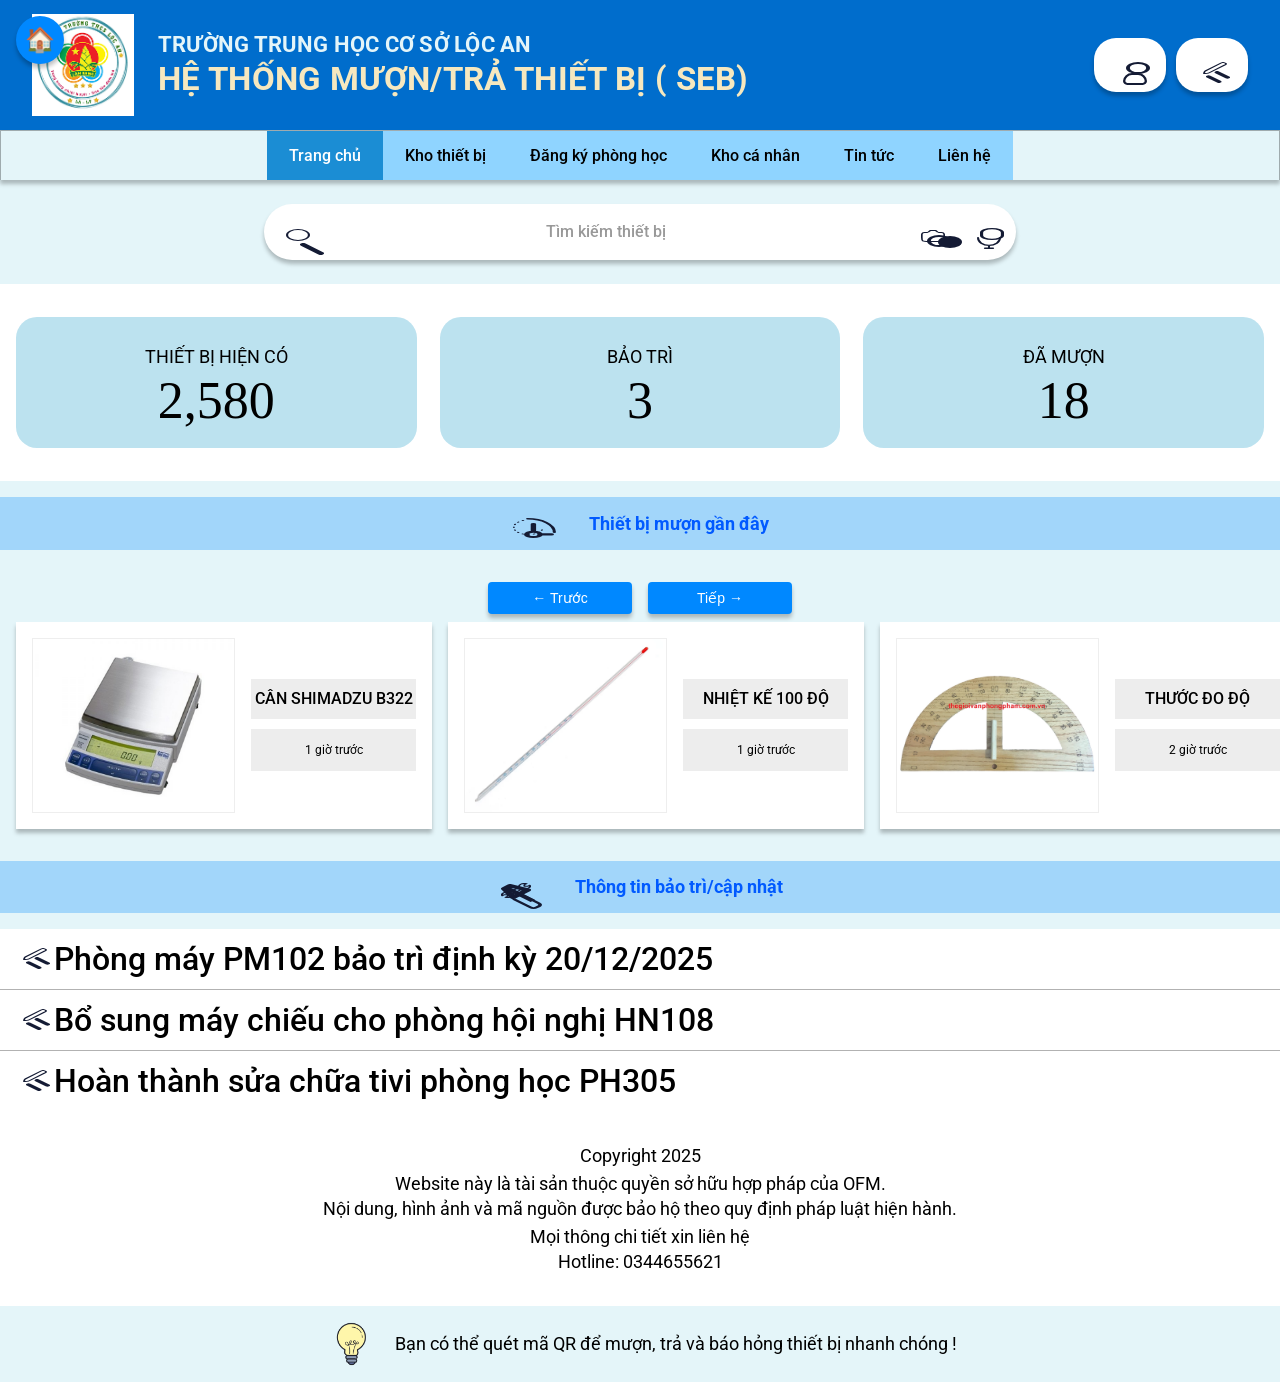
<file: index.html>
<!DOCTYPE html>
<html lang="vi">
<head>
    <meta charset="UTF-8">
    <meta name="viewport" content="width=device-width, initial-scale=1.0">
    <title>SEB - Trang chủ</title>
    <link rel="preconnect" href="https://fonts.googleapis.com">
    <link rel="preconnect" href="https://fonts.gstatic.com" crossorigin>
    <link href="https://fonts.googleapis.com/css2?family=Roboto:wght@400;500;700&display=swap" rel="stylesheet">
    <link rel="stylesheet" href="css/styles.css">
</head>
<body>
    <!-- Nút trang chủ ở góc trên bên trái -->
    <a href="index.html" class="home-btn" title="Trang chủ">🏠</a>

    <!-- Nội dung chính -->
    <main class="container">
        <header class="banner" aria-label="Banner">
            <div class="banner__logo" aria-hidden="true">
                <img src="image/figma/logo.png" alt="">
            </div>

            <div class="banner__titles">
                <p class="banner__school">TRƯỜNG TRUNG HỌC CƠ SỞ LỘC AN</p>
                <p class="banner__name">HỆ THỐNG MƯỢN/TRẢ THIẾT BỊ ( SEB)</p>
            </div>

            <div class="banner__actions" aria-label="Hành động">
                <a href="pages/login.html" class="banner__action" type="button" aria-label="Đăng nhập">
                    <span class="icon icon--user" aria-hidden="true">
                        <img class="icon__v" src="image/figma/v9.svg" alt="">
                        <img class="icon__v" src="image/figma/v10.svg" alt="">
                    </span>
                </a>
                <button class="banner__action" type="button" aria-label="Tùy chỉnh">
                    <span class="icon icon--brush" aria-hidden="true">
                        <img class="icon__v" src="image/figma/v7.svg" alt="">
                        <img class="icon__v" src="image/figma/v8.svg" alt="">
                    </span>
                </button>
            </div>
        </header>

        <nav class="navbar" aria-label="Điều hướng">
      <button class="navbar__toggle" aria-label="Menu" type="button">☰ Menu</button>
            <div class="navbar__tabs">
                <a class="tab tab--active" href="index.html" data-tab="home">Trang chủ</a>
                <a class="tab" href="pages/kho.html" data-tab="inventory">Kho thiết bị</a>
                <a class="tab" href="pages/dang-ky-phong-hoc.html" data-tab="rooms">Đăng ký phòng học</a>
                <a class="tab" href="pages/kho-ca-nhan.html" data-tab="personal">Kho cá nhân</a>
                <a class="tab" href="pages/news.html" data-tab="news">Tin tức</a>
                <a class="tab" href="pages/contact.html" data-tab="contact">Liên hệ</a>
            </div>
        </nav>

        <form class="search" data-search-form action="#" role="search" aria-label="Tìm kiếm thiết bị">
            <div class="search__left" aria-hidden="true">
                <span class="icon icon--search" aria-hidden="true">
                    <img class="icon__v" src="image/figma/v5.svg" alt="">
                    <img class="icon__v" src="image/figma/v6.svg" alt="">
                </span>
            </div>
            <input class="search__input" data-search-input type="search" name="q" placeholder="Tìm kiếm thiết bị" aria-label="Tìm kiếm thiết bị" />
            <div class="search__actions" aria-label="Tác vụ">
                <button class="search__btn" type="button" aria-label="Chụp ảnh">
                    <span class="icon icon--camera" aria-hidden="true">
                        <img class="icon__v" src="image/figma/v2.svg" alt="">
                        <img class="icon__v" src="image/figma/v3.svg" alt="">
                        <img class="icon__v" src="image/figma/v4.svg" alt="">
                    </span>
                </button>
                <button class="search__btn" type="button" aria-label="Micro">
                    <span class="icon icon--mic" aria-hidden="true">
                        <img class="icon__v" src="image/figma/v0.svg" alt="">
                        <img class="icon__v" src="image/figma/v1.svg" alt="">
                    </span>
                </button>
            </div>
        </form>

        <section class="stats" aria-label="Thống kê">
            <div class="stats__grid">
                <div class="stat-card">
                    <p class="stat-card__label">THIẾT BỊ HIỆN CÓ</p>
                    <p class="stat-card__value">2,580</p>
                </div>
                <div class="stat-card">
                    <p class="stat-card__label">BẢO TRÌ</p>
                    <p class="stat-card__value">3</p>
                </div>
                <div class="stat-card">
                    <p class="stat-card__label">ĐÃ MƯỢN</p>
                    <p class="stat-card__value">18</p>
                </div>
            </div>
        </section>

        <section class="recent-section" aria-label="Thiết bị mượn gần đây">
            <div class="section-title">
                <div class="section-title__inner">
                    <span class="icon icon--clock icon--30" aria-hidden="true">
                        <img class="icon__v" src="image/figma/v11.svg" alt="">
                        <img class="icon__v" src="image/figma/v12.svg" alt="">
                        <img class="icon__v" src="image/figma/v13.svg" alt="">
                    </span>
                    <p class="section-title__text">Thiết bị mượn gần đây</p>
                </div>
            </div>

            <!-- Carousel Controls -->
            <div class="carousel-controls">
                <button class="carousel-btn carousel-btn--prev" aria-label="Slide trước" id="recentPrev">
                    ← Trước
                </button>
                <button class="carousel-btn carousel-btn--next" aria-label="Slide tiếp theo" id="recentNext">
                    Tiếp → 
                </button>
            </div>

            <div class="recent" id="recentCarousel" aria-label="Danh sách thiết bị mượn gần đây">
                <article class="recent-card">
                    <div class="recent-card__img"><img src="image/figma/recent-1.png" alt="CÂN SHIMADZU B322"></div>
                    <div class="recent-card__meta">
                        <div class="recent-card__titleWrap"><p class="recent-card__title">CÂN SHIMADZU B322</p></div>
                        <div class="recent-card__timeWrap"><p class="recent-card__time">1 giờ trước</p></div>
                    </div>
                </article>
                <article class="recent-card">
                    <div class="recent-card__img"><img src="image/figma/recent-2.png" alt="NHIỆT KẾ 100 ĐỘ"></div>
                    <div class="recent-card__meta">
                        <div class="recent-card__titleWrap"><p class="recent-card__title">NHIỆT KẾ 100 ĐỘ</p></div>
                        <div class="recent-card__timeWrap"><p class="recent-card__time">1 giờ trước</p></div>
                    </div>
                </article>
                <article class="recent-card">
                    <div class="recent-card__img"><img src="image/figma/recent-3.png" alt="THƯỚC ĐO ĐỘ"></div>
                    <div class="recent-card__meta">
                        <div class="recent-card__titleWrap"><p class="recent-card__title">THƯỚC ĐO ĐỘ</p></div>
                        <div class="recent-card__timeWrap"><p class="recent-card__time">2 giờ trước</p></div>
                    </div>
                </article>

                <article class="recent-card">
                    <div class="recent-card__img"><img src="image/figma/recent-4.png" alt="LAPTOP DELL XPS 2021"></div>
                    <div class="recent-card__meta">
                        <div class="recent-card__titleWrap"><p class="recent-card__title">LAPTOP DELL XPS 2021</p></div>
                        <div class="recent-card__timeWrap"><p class="recent-card__time">2 giờ trước</p></div>
                    </div>
                </article>
                <article class="recent-card">
                    <div class="recent-card__img"><img src="image/figma/recent-5.png" alt="MÀN HÌNH DELL S2423"></div>
                    <div class="recent-card__meta">
                        <div class="recent-card__titleWrap"><p class="recent-card__title">MÀN HÌNH DELL S2423</p></div>
                        <div class="recent-card__timeWrap"><p class="recent-card__time">3 giờ trước</p></div>
                    </div>
                </article>
                <article class="recent-card">
                    <div class="recent-card__img"><img src="image/figma/recent-6.png" alt="BỘ LỰC KẾ"></div>
                    <div class="recent-card__meta">
                        <div class="recent-card__titleWrap"><p class="recent-card__title">BỘ LỰC KẾ</p></div>
                        <div class="recent-card__timeWrap"><p class="recent-card__time">5 giờ trước</p></div>
                    </div>
                </article>

                <article class="recent-card">
                    <div class="recent-card__img"><img src="image/figma/recent-7.png" alt="BẢNG DEMO MẪU KIM LOẠI"></div>
                    <div class="recent-card__meta">
                        <div class="recent-card__titleWrap"><p class="recent-card__title">BẢNG DEMO MẪU KIM LOẠI</p></div>
                        <div class="recent-card__timeWrap"><p class="recent-card__time">1 ngày trước</p></div>
                    </div>
                </article>
                <article class="recent-card">
                    <div class="recent-card__img"><img src="image/figma/recent-8.png" alt="ĐỊA CẦU ĐỂ BÀN"></div>
                    <div class="recent-card__meta">
                        <div class="recent-card__titleWrap"><p class="recent-card__title">ĐỊA CẦU ĐỂ BÀN</p></div>
                        <div class="recent-card__timeWrap"><p class="recent-card__time">1 ngày trước</p></div>
                    </div>
                </article>
                <article class="recent-card">
                    <div class="recent-card__img"><img src="image/figma/recent-9.png" alt="MÔ PHỎNG RNA"></div>
                    <div class="recent-card__meta">
                        <div class="recent-card__titleWrap"><p class="recent-card__title">MÔ PHỎNG RNA</p></div>
                        <div class="recent-card__timeWrap"><p class="recent-card__time">1 ngày trước</p></div>
                    </div>
                </article>
            </div>
        </section>

        <section class="maint" aria-label="Thông tin bảo trì/cập nhật">
            <div class="section-title">
                <div class="section-title__inner">
                    <span class="icon icon--repair icon--30" aria-hidden="true">
                        <img class="icon__v" src="image/figma/v14.svg" alt="">
                        <img class="icon__v" src="image/figma/v15.svg" alt="">
                        <img class="icon__v" src="image/figma/v16.svg" alt="">
                        <img class="icon__v" src="image/figma/v17.svg" alt="">
                    </span>
                    <p class="section-title__text">Thông tin bảo trì/cập nhật</p>
                </div>
            </div>

            <div class="maint__list" role="list">
                <div class="maint-item" role="listitem">
                    <span class="icon icon--brush" aria-hidden="true">
                        <img class="icon__v" src="image/figma/v7.svg" alt="">
                        <img class="icon__v" src="image/figma/v8.svg" alt="">
                    </span>
                    <p class="maint-item__text">Phòng máy PM102 bảo trì định kỳ 20/12/2025</p>
                </div>
                <div class="maint-item" role="listitem">
                    <span class="icon icon--brush" aria-hidden="true">
                        <img class="icon__v" src="image/figma/v7.svg" alt="">
                        <img class="icon__v" src="image/figma/v8.svg" alt="">
                    </span>
                    <p class="maint-item__text">Bổ sung máy chiếu cho phòng hội nghị HN108</p>
                </div>
                <div class="maint-item" role="listitem">
                    <span class="icon icon--brush" aria-hidden="true">
                        <img class="icon__v" src="image/figma/v7.svg" alt="">
                        <img class="icon__v" src="image/figma/v8.svg" alt="">
                    </span>
                    <p class="maint-item__text">Hoàn thành sửa chữa tivi phòng học PH305</p>
                </div>
            </div>
        </section>

        <footer>
            <div class="footer" aria-label="Bản quyền">
                <p>Copyright 2025</p>
                <div class="footer__block">
                    <p>Website này là tài sản thuộc quyền sở hữu hợp pháp của OFM.</p>
                    <p>Nội dung, hình ảnh và mã nguồn được bảo hộ theo quy định pháp luật hiện hành.</p>
                </div>
                <div class="footer__block">
                    <p>Mọi thông chi tiết xin liên hệ</p>
                    <p>Hotline: 0344655621</p>
                </div>
            </div>

            <div class="note" aria-label="Ghi chú">
                <img class="note__icon" src="image/figma/icon-idea.png" alt="" aria-hidden="true">
                <p class="note__text">Bạn có thể quét mã QR để mượn, trả và báo hỏng thiết bị nhanh chóng !</p>
            </div>
        </footer>
    </main>

        <script src="js/auth.js" defer></script>
        <script src="js/main.js" defer></script>
</body>
</html>
</file>
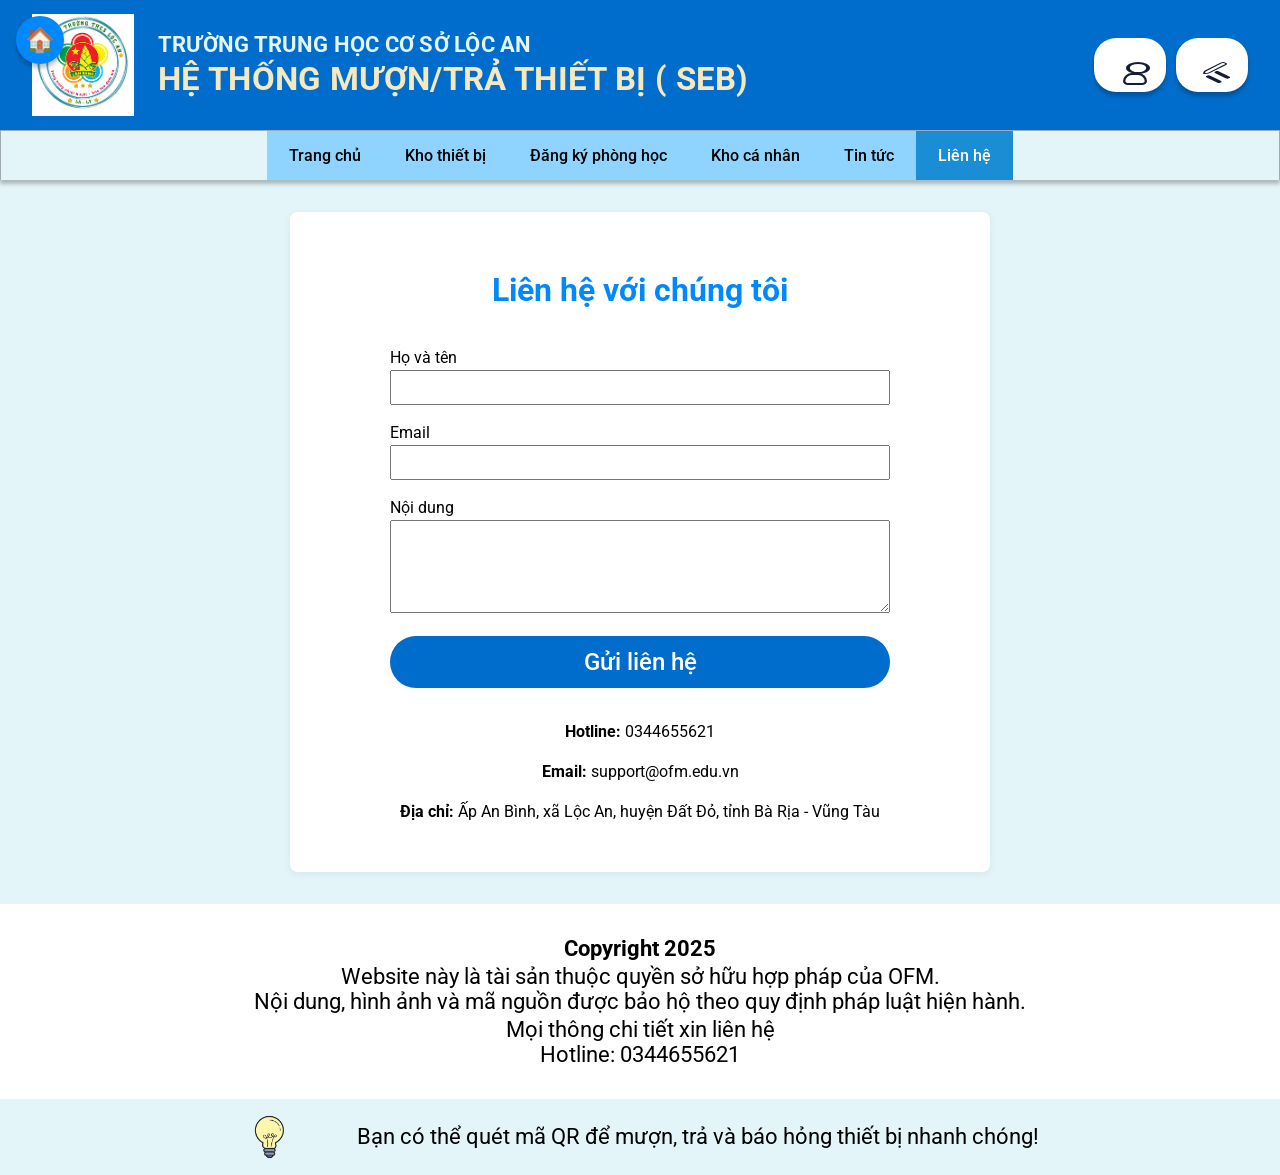
<file: pages/contact.html>
﻿<!DOCTYPE html>
<html lang="vi">
<head>
  <meta charset="UTF-8">
  <meta name="viewport" content="width=device-width, initial-scale=1.0">
  <title>Liên hệ - Hệ Thống Mượn/Trả Thiết Bị SEB</title>
  <link rel="preconnect" href="https://fonts.googleapis.com">
  <link rel="preconnect" href="https://fonts.gstatic.com" crossorigin>
  <link href="https://fonts.googleapis.com/css2?family=Roboto:wght@400;500;700&display=swap" rel="stylesheet">
  <link rel="stylesheet" href="../css/styles.css">
</head>
<body>
  <a href="../index.html" class="home-btn" title="Trang chủ">🏠</a>
  <header class="banner" aria-label="Banner">
    <div class="banner__logo" aria-hidden="true">
      <img src="../image/figma/logo.png" alt="Logo Trường">
    </div>
    <div class="banner__titles">
      <p class="banner__school">TRƯỜNG TRUNG HỌC CƠ SỞ LỘC AN</p>
      <p class="banner__name">HỆ THỐNG MƯỢN/TRẢ THIẾT BỊ ( SEB)</p>
    </div>
    <div class="banner__actions" aria-label="Hành động">
      <a href="login.html" class="banner__action" type="button" aria-label="Đăng nhập">
        <span class="icon icon--user" aria-hidden="true">
          <img class="icon__v" src="../image/figma/v9.svg" alt="">
          <img class="icon__v" src="../image/figma/v10.svg" alt="">
        </span>
      </a>
      <button class="banner__action" type="button" aria-label="Tùy chỉnh">
        <span class="icon icon--brush" aria-hidden="true">
          <img class="icon__v" src="../image/figma/v7.svg" alt="">
          <img class="icon__v" src="../image/figma/v8.svg" alt="">
        </span>
      </button>
    </div>
  </header>
  <nav class="navbar">
    <button class="navbar__toggle" aria-label="Menu" type="button">☰ Menu</button>
    <div class="navbar__tabs">
      <a class="tab" href="../index.html" data-tab="home">Trang chủ</a>
      <a class="tab" href="kho.html" data-tab="inventory">Kho thiết bị</a>
      <a class="tab" href="dang-ky-phong-hoc.html" data-tab="rooms">Đăng ký phòng học</a>
      <a class="tab" href="kho-ca-nhan.html" data-tab="personal">Kho cá nhân</a>
      <a class="tab" href="news.html" data-tab="news">Tin tức</a>
      <a class="tab tab--active" href="contact.html" data-tab="contact">Liên hệ</a>
    </div>
  </nav>
  <main style="max-width: 700px; margin: 2rem auto; background: #fff; border-radius: 0.5rem; box-shadow: 0 2px 8px #0001; padding: 2rem;">
    <h1 style="text-align:center; color: var(--banner-blue);">Liên hệ với chúng tôi</h1>
    <form id="contactForm" style="max-width: 500px; margin: 2rem auto 0;">
      <div style="margin-bottom:1rem;">
        <label for="name">Họ và tên</label><br>
        <input type="text" id="name" name="name" required style="width:100%;padding:0.5rem;">
      </div>
      <div style="margin-bottom:1rem;">
        <label for="email">Email</label><br>
        <input type="email" id="email" name="email" required style="width:100%;padding:0.5rem;">
      </div>
      <div style="margin-bottom:1rem;">
        <label for="message">Nội dung</label><br>
        <textarea id="message" name="message" rows="5" required style="width:100%;padding:0.5rem;"></textarea>
      </div>
      <button type="submit" class="btn-primary" style="width:100%;padding:0.75rem;">Gửi liên hệ</button>
    </form>
    <div id="contactSuccess" style="display:none;text-align:center;color:green;margin-top:1rem;">Cảm ơn bạn đã liên hệ!</div>
    <div style="margin-top:2rem;text-align:center;">
      <p><strong>Hotline:</strong> 0344655621</p>
      <p><strong>Email:</strong> support@ofm.edu.vn</p>
      <p><strong>Địa chỉ:</strong> Ấp An Bình, xã Lộc An, huyện Đất Đỏ, tỉnh Bà Rịa - Vũng Tàu</p>
    </div>
  </main>
  <footer class="copyright" style="margin-top: 2rem;">
    <p><strong>Copyright 2025</strong></p>
    <p>Website này là tài sản thuộc quyền sở hữu hợp pháp của OFM.<br>Nội dung, hình ảnh và mã nguồn được bảo hộ theo quy định pháp luật hiện hành.</p>
    <p>Mọi thông chi tiết xin liên hệ<br>Hotline: 0344655621</p>
  </footer>
  <div class="footer-note">
    <div class="footer-note-icon">
      <img src="../image/figma/icon-idea.png" alt="Idea icon">
    </div>
    <div class="footer-note-text">Bạn có thể quét mã QR để mượn, trả và báo hỏng thiết bị nhanh chóng!</div>
  </div>
  <script src="../js/auth.js" defer></script>
  <script src="../js/main.js" defer></script>
  <script>
    document.getElementById('contactForm').addEventListener('submit', function(e) {
      e.preventDefault();
      document.getElementById('contactSuccess').style.display = 'block';
      this.reset();
    });
  </script>
</body>
</html>
</file>
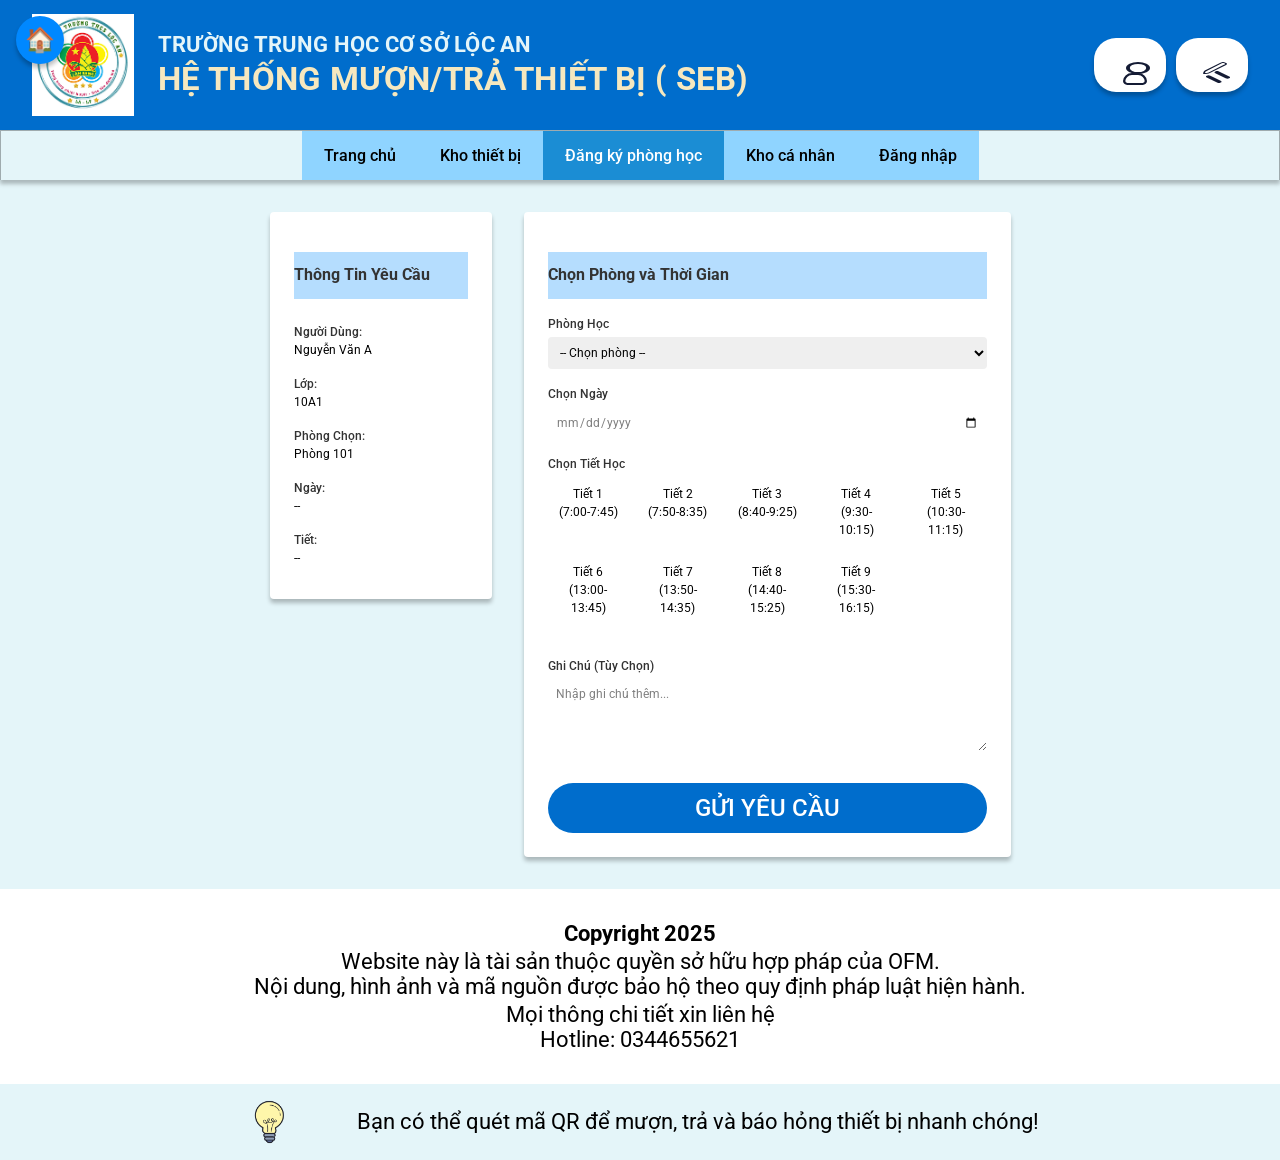
<file: pages/dang-ky-phong-hoc.html>
﻿<!DOCTYPE html>
<html lang="vi">
<head>
  <meta charset="UTF-8">
  <meta name="viewport" content="width=device-width, initial-scale=1.0">
  <title>Đăng Ký Phòng Học - Hệ Thống Mượn/Trả Thiết Bị SEB</title>
  <link rel="preconnect" href="https://fonts.googleapis.com">
  <link rel="preconnect" href="https://fonts.gstatic.com" crossorigin>
  <link href="https://fonts.googleapis.com/css2?family=Roboto:wght@400;500;700&display=swap" rel="stylesheet">
  <!-- Link CSS chung từ thư mục css -->
  <link rel="stylesheet" href="../css/styles.css">
  <style>
    .booking-container {
      display: flex;
      gap: 2rem;
      padding: 2rem;
      max-width: 90rem;
      margin: 0 auto;
      flex: 1;
    }

    .booking-info {
      flex: 0 0 30%;
      background: var(--white);
      padding: 1.5rem;
      border-radius: 0.25rem;
      box-shadow: var(--shadow);
      height: fit-content;
    }

    .booking-form-section {
      flex: 1;
      background: var(--white);
      padding: 1.5rem;
      border-radius: 0.25rem;
      box-shadow: var(--shadow);
    }

    .section-title {
      font-size: var(--fs-md);
      font-weight: 700;
      margin-bottom: 1rem;
      color: var(--text-primary);
    }

    .form-row {
      display: flex;
      gap: 1rem;
      margin-bottom: 1rem;
    }

    .form-row-full {
      margin-bottom: 1rem;
    }

    .form-group {
      flex: 1;
      display: flex;
      flex-direction: column;
    }

    .form-label {
      font-size: var(--fs-sm);
      font-weight: 500;
      margin-bottom: 0.25rem;
      color: var(--text-primary);
    }

    .form-input,
    .form-select {
      padding: 0.5rem;
      border: 1px solid var(--border-color);
      border-radius: 0.25rem;
      font-family: inherit;
      font-size: var(--fs-sm);
    }

    .form-input:focus,
    .form-select:focus {
      outline: none;
      border-color: var(--banner-blue);
      box-shadow: 0 0 0 2px rgba(0, 136, 255, 0.1);
    }

    .schedule-grid {
      display: grid;
      grid-template-columns: auto 1fr;
      gap: 0.5rem;
      margin-bottom: 1rem;
    }

    .time-slot {
      padding: 0.5rem;
      border: 1px solid var(--border-color);
      text-align: center;
      font-size: var(--fs-sm);
      cursor: pointer;
      border-radius: 0.25rem;
      transition: all 0.3s ease;
    }

    .time-slot:hover {
      background-color: rgba(0, 136, 255, 0.1);
      border-color: var(--banner-blue);
    }

    .time-slot.selected {
      background-color: var(--banner-blue);
      color: var(--white);
      border-color: var(--banner-blue);
    }

    .info-item {
      padding: 0.5rem 0;
      border-bottom: 1px solid var(--border-color);
      font-size: var(--fs-sm);
    }

    .info-item:last-child {
      border-bottom: none;
    }

    .info-label {
      font-weight: 500;
      color: var(--text-primary);
    }

    .info-value {
      color: var(--text-secondary);
    }

    .submit-button {
      width: 100%;
      margin-top: 1rem;
    }

    @media (max-width: 56.25rem) {
      .booking-container {
        flex-direction: column;
        gap: 1rem;
      }

      .booking-info {
        flex: none;
        width: 100%;
      }

      .booking-form-section {
        flex: none;
        width: 100%;
      }

      .form-row {
        flex-direction: column;
      }
    }
  </style>
</head>
<body>
  <div class="page">
    <!-- Nút trang chủ ở góc trên bên trái -->
    <a href="../index.html" class="home-btn" title="Trang chủ">🏠</a>

    <!-- Banner (pháº§n header) -->

        <header class="banner" aria-label="Banner">
      <div class="banner__logo" aria-hidden="true">
        <img src="../image/figma/logo.png" alt="Logo Trường">
      </div>

      <div class="banner__titles">
        <p class="banner__school">TRƯỜNG TRUNG HỌC CƠ SỞ LỘC AN</p>
        <p class="banner__name">HỆ THỐNG MƯỢN/TRẢ THIẾT BỊ ( SEB)</p>
      </div>

      <div class="banner__actions" aria-label="Hành động">
        <a href="login.html" class="banner__action" type="button" aria-label="Đăng nhập">
          <span class="icon icon--user" aria-hidden="true">
            <img class="icon__v" src="../image/figma/v9.svg" alt="">
            <img class="icon__v" src="../image/figma/v10.svg" alt="">
          </span>
        </a>
        <button class="banner__action" type="button" aria-label="Tùy chỉnh">
          <span class="icon icon--brush" aria-hidden="true">
            <img class="icon__v" src="../image/figma/v7.svg" alt="">
            <img class="icon__v" src="../image/figma/v8.svg" alt="">
          </span>
        </button>
      </div>
    </header>

    <!-- Thanh điều hướng -->
    <nav class="navbar">
      <button class="navbar__toggle" aria-label="Menu" type="button">☰ Menu</button>
      <div class="navbar__tabs">
        <a class="tab" href="../index.html" data-tab="home">Trang chủ</a>
        <a class="tab" href="kho.html" data-tab="inventory">Kho thiết bị</a>
        <a class="tab tab--active" href="dang-ky-phong-hoc.html" data-tab="rooms">Đăng ký phòng học</a>
        <a class="tab" href="kho-ca-nhan.html" data-tab="personal">Kho cá nhân</a>
        <a class="tab" href="login.html" data-tab="login">Đăng nhập</a>
      </div>
    </nav>

    <!-- Main Content -->
    <main class="booking-container">
      <!-- Booking Info Sidebar -->
      <aside class="booking-info">
        <h3 class="section-title">Thông Tin Yêu Cầu</h3>
        
        <div class="info-item">
          <span class="info-label">Người Dùng:</span><br>
          <span class="info-value">Nguyễn Văn A</span>
        </div>
        
        <div class="info-item">
          <span class="info-label">Lớp:</span><br>
          <span class="info-value">10A1</span>
        </div>
        
        <div class="info-item">
          <span class="info-label">Phòng Chọn:</span><br>
          <span class="info-value">Phòng 101</span>
        </div>
        
        <div class="info-item">
          <span class="info-label">Ngày:</span><br>
          <span class="info-value2" id="selectedDate">--</span>
        </div>
        
        <div class="info-item">
          <span class="info-label">Tiết:</span><br>
          <span class="info-value" id="selectedTime">--</span>
        </div>
      </aside>

      <!-- Booking Form -->
      <section class="booking-form-section">
        <h3 class="section-title">Chọn Phòng và Thời Gian</h3>
        
        <form>
          <!-- Classroom Selection -->
          <div class="form-group form-row-full">
            <label class="form-label">Phòng Học</label>
            <select class="form-select" required>
              <option value="">-- Chọn phòng --</option>
              <option value="101">Phòng 101 - Máy Tính</option>
              <option value="102">Phòng 102 - Hóa Học</option>
              <option value="103">Phòng 103 - Vật Lý</option>
              <option value="104">Phòng 104 - Sinh Học</option>
            </select>
          </div>

          <!-- Date Selection -->
          <div class="form-group form-row-full">
            <label class="form-label">Chọn Ngày</label>
            <input type="date" class="form-input" id="dateInput" required>
          </div>

          <!-- Time Slots -->
          <div class="form-group form-row-full">
            <label class="form-label">Chọn Tiết Học</label>
            <div class="schedule-grid" style="grid-template-columns: repeat(5, 1fr);">
              <div class="time-slot" onclick="selectTime(this, '1')">Tiết 1<br>(7:00-7:45)</div>
              <div class="time-slot" onclick="selectTime(this, '2')">Tiết 2<br>(7:50-8:35)</div>
              <div class="time-slot" onclick="selectTime(this, '3')">Tiết 3<br>(8:40-9:25)</div>
              <div class="time-slot" onclick="selectTime(this, '4')">Tiết 4<br>(9:30-10:15)</div>
              <div class="time-slot" onclick="selectTime(this, '5')">Tiết 5<br>(10:30-11:15)</div>
              <div class="time-slot" onclick="selectTime(this, '6')">Tiết 6<br>(13:00-13:45)</div>
              <div class="time-slot" onclick="selectTime(this, '7')">Tiết 7<br>(13:50-14:35)</div>
              <div class="time-slot" onclick="selectTime(this, '8')">Tiết 8<br>(14:40-15:25)</div>
              <div class="time-slot" onclick="selectTime(this, '9')">Tiết 9<br>(15:30-16:15)</div>
            </div>
          </div>

          <!-- Additional Info -->
          <div class="form-group form-row-full">
            <label class="form-label">Ghi Chú (Tùy Chọn)</label>
            <textarea class="form-input" rows="4" placeholder="Nhập ghi chú thêm..."></textarea>
          </div>

          <button type="submit" class="btn-primary submit-button">GỬI YÊU CẦU</button>
        </form>
      </section>
    </main>

    <!-- Copyright -->
    <footer class="copyright">
      <p><strong>Copyright 2025</strong></p>
      <p>Website này là tài sản thuộc quyền sở hữu hợp pháp của OFM.<br>
        Nội dung, hình ảnh và mã nguồn được bảo hộ theo quy định pháp luật hiện hành.</p>
      <p>Mọi thông chi tiết xin liên hệ<br>
        Hotline: 0344655621</p>
    </footer>

    <!-- Note Section -->
    <div class="footer-note">
      <div class="footer-note-icon">
        <img src="../image/figma/icon-idea.png" alt="Idea icon">
      </div>
      <div class="footer-note-text">Bạn có thể quét mã QR để mượn, trả và báo hỏng thiết bị nhanh chóng!</div>
    </div>
  </div>

  <script src="../js/auth.js" defer></script>
  <script src="../js/main.js" defer></script>
  <script>
    function selectTime(element, tiết) {
      // Remove previous selection
      document.querySelectorAll('.time-slot.selected').forEach(slot => {
        slot.classList.remove('selected');
      });
      // Add selection to current
      element.classList.add('selected');
      document.getElementById('selectedTime').textContent = `Tiết ${tiết}`;
    }

    // Update date display
    document.getElementById('dateInput')?.addEventListener('change', (e) => {
      const date = new Date(e.target.value);
      const formattedDate = date.toLocaleDateString('vi-VN');
      document.getElementById('selectedDate').textContent = formattedDate;
    });

    // Handle form submission
    document.querySelector('form')?.addEventListener('submit', (e) => {
      e.preventDefault();
      alert('Yêu cầu đăng ký phòng học được gửi (demo)');
    });
  </script>
</body>
</html>
</file>
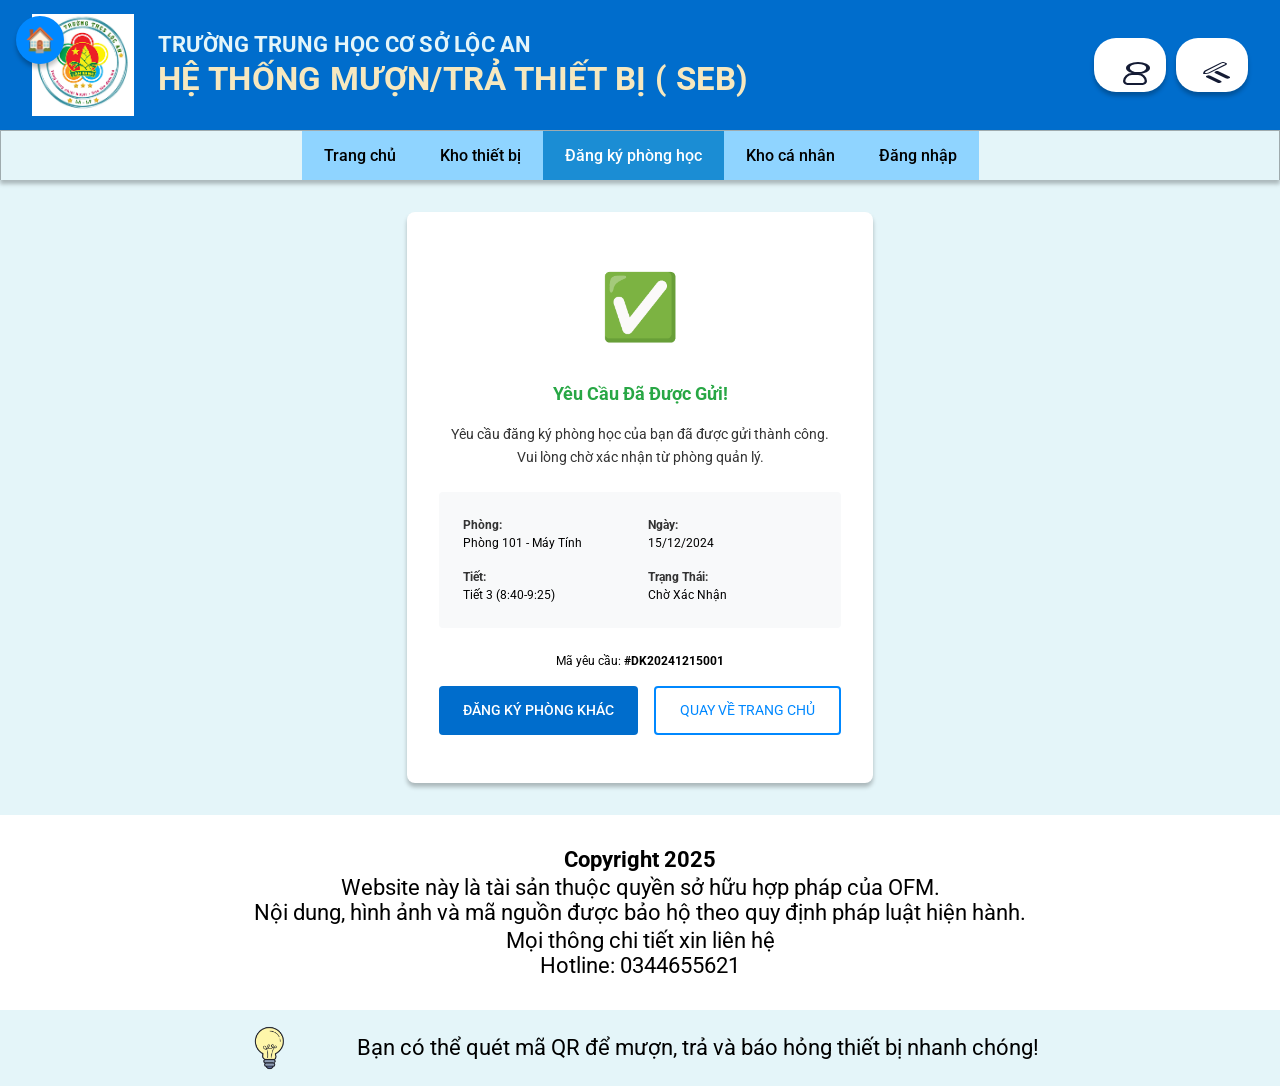
<file: pages/dk-done.html>
﻿<!DOCTYPE html>
<html lang="vi">
<head>
  <meta charset="UTF-8">
  <meta name="viewport" content="width=device-width, initial-scale=1.0">
  <title>Đăng Ký Phòng Thành Công - Hệ Thống Mượn/Trả Thiết Bị SEB</title>
  <link rel="preconnect" href="https://fonts.googleapis.com">
  <link rel="preconnect" href="https://fonts.gstatic.com" crossorigin>
  <link href="https://fonts.googleapis.com/css2?family=Roboto:wght@400;500;700&display=swap" rel="stylesheet">
  <!-- Link CSS chung từ thư mục css -->
  <link rel="stylesheet" href="../css/styles.css">
  <style>
    .success-container {
      display: flex;
      flex-direction: column;
      align-items: center;
      justify-content: center;
      flex: 1;
      gap: 2rem;
      padding: 2rem;
    }

    .success-message {
      background-color: var(--white);
      padding: 3rem 2rem;
      border-radius: 0.5rem;
      box-shadow: var(--shadow);
      text-align: center;
      max-width: 50rem;
    }

    .success-icon {
      font-size: 4rem;
      margin-bottom: 1.5rem;
    }

    .success-title {
      font-size: var(--fs-xl);
      font-weight: 700;
      color: #28a745;
      margin-bottom: 1rem;
    }

    .success-text {
      font-size: var(--fs-base);
      color: var(--text-primary);
      margin-bottom: 1.5rem;
      line-height: 1.6;
    }

    .booking-details {
      background: #f8f9fa;
      padding: 1.5rem;
      border-radius: 0.25rem;
      margin: 1.5rem 0;
      text-align: left;
      display: grid;
      grid-template-columns: 1fr 1fr;
      gap: 1rem;
    }

    .detail-item {
      font-size: var(--fs-sm);
    }

    .detail-label {
      font-weight: 700;
      color: var(--text-primary);
    }

    .detail-value {
      color: var(--text-secondary);
    }

    .success-buttons {
      display: flex;
      gap: 1rem;
      justify-content: center;
      flex-wrap: wrap;
    }

    .btn-primary,
    .btn-secondary {
      padding: 0.75rem 1.5rem;
      font-size: var(--fs-base);
      border: none;
      border-radius: 0.25rem;
      cursor: pointer;
      text-decoration: none;
      display: inline-flex;
      align-items: center;
      justify-content: center;
      transition: opacity 0.3s ease;
    }

    .btn-secondary {
      background-color: var(--white);
      color: var(--banner-blue);
      border: 2px solid var(--banner-blue);
    }

    .btn-secondary:hover {
      opacity: 0.8;
    }

    @media (max-width: 37.5rem) {
      .booking-details {
        grid-template-columns: 1fr;
      }

      .success-buttons {
        flex-direction: column;
      }

      .btn-primary,
      .btn-secondary {
        width: 100%;
      }
    }
  </style>
</head>
<body>
  <div class="page">
    <!-- Nút trang chủ ở góc trên bên trái -->
    <a href="../index.html" class="home-btn" title="Trang chủ">🏠</a>

    <!-- Banner (pháº§n header) -->

        <header class="banner" aria-label="Banner">
      <div class="banner__logo" aria-hidden="true">
        <img src="../image/figma/logo.png" alt="Logo Trường">
      </div>

      <div class="banner__titles">
        <p class="banner__school">TRƯỜNG TRUNG HỌC CƠ SỞ LỘC AN</p>
        <p class="banner__name">HỆ THỐNG MƯỢN/TRẢ THIẾT BỊ ( SEB)</p>
      </div>

      <div class="banner__actions" aria-label="Hành động">
        <a href="login.html" class="banner__action" type="button" aria-label="Đăng nhập">
          <span class="icon icon--user" aria-hidden="true">
            <img class="icon__v" src="../image/figma/v9.svg" alt="">
            <img class="icon__v" src="../image/figma/v10.svg" alt="">
          </span>
        </a>
        <button class="banner__action" type="button" aria-label="Tùy chỉnh">
          <span class="icon icon--brush" aria-hidden="true">
            <img class="icon__v" src="../image/figma/v7.svg" alt="">
            <img class="icon__v" src="../image/figma/v8.svg" alt="">
          </span>
        </button>
      </div>
    </header>

    <!-- Thanh điều hướng -->
    <nav class="navbar">
      <button class="navbar__toggle" aria-label="Menu" type="button">☰ Menu</button>
      <div class="navbar__tabs">
        <a class="tab" href="../index.html" data-tab="home">Trang chủ</a>
        <a class="tab" href="kho.html" data-tab="inventory">Kho thiết bị</a>
        <a class="tab tab--active" href="dang-ky-phong-hoc.html" data-tab="rooms">Đăng ký phòng học</a>
        <a class="tab" href="kho-ca-nhan.html" data-tab="personal">Kho cá nhân</a>
        <a class="tab" href="login.html" data-tab="login">Đăng nhập</a>
      </div>
    </nav>

    <!-- Main Content -->
    <main class="success-container">
      <div class="success-message">
        <div class="success-icon">✅</div>
        <h1 class="success-title">Yêu Cầu Đã Được Gửi!</h1>
        <p class="success-text">
          Yêu cầu đăng ký phòng học của bạn đã được gửi thành công.<br>
          Vui lòng chờ xác nhận từ phòng quản lý.
        </p>
        
        <div class="booking-details">
          <div class="detail-item">
            <div class="detail-label">Phòng:</div>
            <div class="detail-value">Phòng 101 - Máy Tính</div>
          </div>
          <div class="detail-item">
            <div class="detail-label">Ngày:</div>
            <div class="detail-value">15/12/2024</div>
          </div>
          <div class="detail-item">
            <div class="detail-label">Tiết:</div>
            <div class="detail-value">Tiết 3 (8:40-9:25)</div>
          </div>
          <div class="detail-item">
            <div class="detail-label">Trạng Thái:</div>
            <div class="detail-value">Chờ Xác Nhận</div>
          </div>
        </div>

        <p style="font-size: var(--fs-sm); color: var(--text-secondary); margin: 1rem 0;">
          Mã yêu cầu: <strong>#DK20241215001</strong>
        </p>

        <div class="success-buttons">
          <a href="dang-ky-phong-hoc.html" class="btn-primary">ĐĂNG KÝ PHÒNG KHÁC</a>
          <a href="../index.html" class="btn-secondary">QUAY VỀ TRANG CHỦ</a>
        </div>
      </div>
    </main>

    <!-- Copyright -->
    <footer class="copyright">
      <p><strong>Copyright 2025</strong></p>
      <p>Website này là tài sản thuộc quyền sở hữu hợp pháp của OFM.<br>
        Nội dung, hình ảnh và mã nguồn được bảo hộ theo quy định pháp luật hiện hành.</p>
      <p>Mọi thông chi tiết xin liên hệ<br>
        Hotline: 0344655621</p>
    </footer>

    <!-- Note Section -->
    <div class="footer-note">
      <div class="footer-note-icon">
        <img src="../image/figma/icon-idea.png" alt="Idea icon">
      </div>
      <div class="footer-note-text">Bạn có thể quét mã QR để mượn, trả và báo hỏng thiết bị nhanh chóng!</div>
    </div>
  </div>
  <script src="../js/auth.js" defer></script>
  <script src="../js/main.js" defer></script>
</body>
</html>
</file>
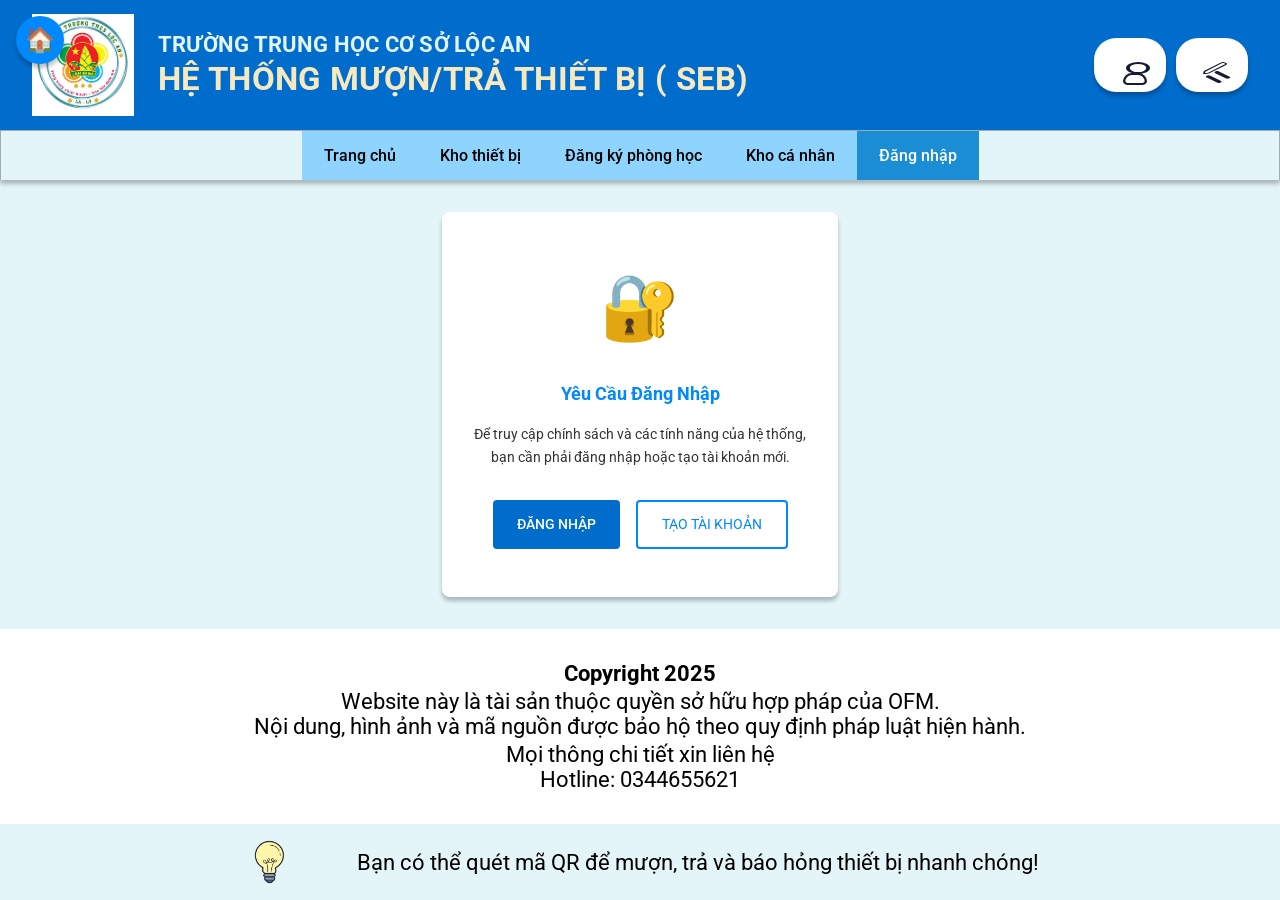
<file: pages/home-login.html>
﻿<!DOCTYPE html>
<html lang="vi">
<head>
  <meta charset="UTF-8">
  <meta name="viewport" content="width=device-width, initial-scale=1.0">
  <title>Nhà - Hệ Thống Mươn/Trả Thiết Bị SEB (Đăng Nhập)</title>
  <link rel="preconnect" href="https://fonts.googleapis.com">
  <link rel="preconnect" href="https://fonts.gstatic.com" crossorigin>
  <link href="https://fonts.googleapis.com/css2?family=Roboto:wght@400;500;700&display=swap" rel="stylesheet">
  <!-- Link CSS chung từ thư mục css -->
  <link rel="stylesheet" href="../css/styles.css">
</head>
<body data-require-auth="true" data-auth-redirect="login-request.html">
  <div class="page">
    <!-- Nút trang chủ ở góc trên bên trái -->
    <a href="../index.html" class="home-btn" title="Trang chủ">🏠</a>

    <!-- Banner (pháº§n header) -->

        <header class="banner" aria-label="Banner">
      <div class="banner__logo" aria-hidden="true">
        <img src="../image/figma/logo.png" alt="Logo Trường">
      </div>

      <div class="banner__titles">
        <p class="banner__school">TRƯỜNG TRUNG HỌC CƠ SỞ LỘC AN</p>
        <p class="banner__name">HỆ THỐNG MƯỢN/TRẢ THIẾT BỊ ( SEB)</p>
      </div>

      <div class="banner__actions" aria-label="Hành động">
        <a href="login.html" class="banner__action" type="button" aria-label="Đăng nhập">
          <span class="icon icon--user" aria-hidden="true">
            <img class="icon__v" src="../image/figma/v9.svg" alt="">
            <img class="icon__v" src="../image/figma/v10.svg" alt="">
          </span>
        </a>
        <button class="banner__action" type="button" aria-label="Tùy chỉnh">
          <span class="icon icon--brush" aria-hidden="true">
            <img class="icon__v" src="../image/figma/v7.svg" alt="">
            <img class="icon__v" src="../image/figma/v8.svg" alt="">
          </span>
        </button>
      </div>
    </header>

    <!-- Thanh điều hướng với Tabs -->
    <nav class="navbar">
      <button class="navbar__toggle" aria-label="Menu" type="button">☰ Menu</button>
      <div class="navbar__tabs">
        <a class="tab tab--active" href="home-login.html" data-tab="home">Trang chủ</a>
        <a class="tab" href="kho-loged.html" data-tab="inventory">Kho thiết bị</a>
        <a class="tab" href="dang-ky-phong-hoc.html" data-tab="rooms">Đăng ký phòng học</a>
        <a class="tab" href="kho-ca-nhan.html" data-tab="personal">Kho cá nhân</a>
      </div>
    </nav>

    <!-- Stats Section -->
    <section style="display: grid; grid-template-columns: repeat(auto-fit, minmax(200px, 1fr)); gap: 1.5rem; padding: 2rem 1rem; max-width: 90rem; margin: 0 auto; width: 100%;">
      <article style="background: white; padding: 1.5rem; border-radius: 0.25rem; box-shadow: var(--shadow); text-align: center;">
        <div style="font-size: 2rem; font-weight: 700; color: var(--banner-blue);">5</div>
        <p style="margin-top: 0.5rem; color: var(--text-secondary);">Thiết Bị Đang Mượn</p>
      </article>
      <article style="background: white; padding: 1.5rem; border-radius: 0.25rem; box-shadow: var(--shadow); text-align: center;">
        <div style="font-size: 2rem; font-weight: 700; color: #28a745;">12</div>
        <p style="margin-top: 0.5rem; color: var(--text-secondary);">Thiết Bị Đã Trả</p>
      </article>
      <article style="background: white; padding: 1.5rem; border-radius: 0.25rem; box-shadow: var(--shadow); text-align: center;">
        <div style="font-size: 2rem; font-weight: 700; color: #ffc107;">3</div>
        <p style="margin-top: 0.5rem; color: var(--text-secondary);">Yêu Cầu Chờ Xử Lý</p>
      </article>
    </section>

    <!-- Recent Borrowed Section -->
    <section style="padding: 2rem 1rem; background: white; margin-top: 1rem;">
      <div style="max-width: 90rem; margin: 0 auto;">
        <h2 style="font-size: var(--fs-lg); font-weight: 700; margin-bottom: 1.5rem; color: var(--text-primary);">Thiết Bị Gần Đây</h2>
        <div style="display: grid; grid-template-columns: repeat(auto-fit, minmax(200px, 1fr)); gap: 1.5rem;">
          <article style="background: #f8f9fa; padding: 1rem; border-radius: 0.25rem;">
            <div style="aspect-ratio: 1; background: #e0e0e0; border-radius: 0.25rem; margin-bottom: 1rem; display: flex; align-items: center; justify-content: center; color: #999;">Ảnh</div>
            <p style="font-weight: 500; margin-bottom: 0.25rem;">Máy Chiếu</p>
            <p style="font-size: var(--fs-sm); color: var(--text-secondary);">Mã: EQ-001</p>
            <p style="font-size: var(--fs-sm); color: #28a745; margin-top: 0.5rem;">✓ Đã Trả (15/12/2024)</p>
          </article>

          <article style="background: #f8f9fa; padding: 1rem; border-radius: 0.25rem;">
            <div style="aspect-ratio: 1; background: #e0e0e0; border-radius: 0.25rem; margin-bottom: 1rem; display: flex; align-items: center; justify-content: center; color: #999;">Ảnh</div>
            <p style="font-weight: 500; margin-bottom: 0.25rem;">Laptop</p>
            <p style="font-size: var(--fs-sm); color: var(--text-secondary);">Mã: EQ-010</p>
            <p style="font-size: var(--fs-sm); color: #ffc107; margin-top: 0.5rem;">⏱ Đang Mượn (10/12/2024)</p>
          </article>

          <article style="background: #f8f9fa; padding: 1rem; border-radius: 0.25rem;">
            <div style="aspect-ratio: 1; background: #e0e0e0; border-radius: 0.25rem; margin-bottom: 1rem; display: flex; align-items: center; justify-content: center; color: #999;">Ảnh</div>
            <p style="font-weight: 500; margin-bottom: 0.25rem;">Loa Bluetooth</p>
            <p style="font-size: var(--fs-sm); color: var(--text-secondary);">Mã: EQ-005</p>
            <p style="font-size: var(--fs-sm); color: #28a745; margin-top: 0.5rem;">✓ Đã Trả (01/12/2024)</p>
          </article>
        </div>
      </div>
    </section>

    <!-- Quick Links -->
    <section style="padding: 2rem 1rem; max-width: 90rem; margin: 0 auto;">
      <h2 style="font-size: var(--fs-lg); font-weight: 700; margin-bottom: 1.5rem; color: var(--text-primary);">Hành Động Nhanh</h2>
      <div style="display: grid; grid-template-columns: repeat(auto-fit, minmax(200px, 1fr)); gap: 1rem;">
        <a href="kho.html" style="background: linear-gradient(135deg, #0088FF, #0066CC); color: white; padding: 1.5rem; text-align: center; border-radius: 0.25rem; text-decoration: none; transition: opacity 0.3s; cursor: pointer;">
          <div style="font-weight: 700; margin-bottom: 0.5rem;">Mượn Thiết Bị</div>
          <div style="font-size: var(--fs-sm); opacity: 0.9;">Truy cập kho thiết bị</div>
        </a>
        <a href="dang-ky-phong-hoc.html" style="background: linear-gradient(135deg, #0088FF, #0066CC); color: white; padding: 1.5rem; text-align: center; border-radius: 0.25rem; text-decoration: none; transition: opacity 0.3s; cursor: pointer;">
          <div style="font-weight: 700; margin-bottom: 0.5rem;">Đăng Ký Phòng</div>
          <div style="font-size: var(--fs-sm); opacity: 0.9;">Đặt phòng học</div>
        </a>
        <a href="kho-ca-nhan.html" style="background: linear-gradient(135deg, #0088FF, #0066CC); color: white; padding: 1.5rem; text-align: center; border-radius: 0.25rem; text-decoration: none; transition: opacity 0.3s; cursor: pointer;">
          <div style="font-weight: 700; margin-bottom: 0.5rem;">Kho Cá Nhân</div>
          <div style="font-size: var(--fs-sm); opacity: 0.9;">Xem lịch sử & trạng thái</div>
        </a>
      </div>
    </section>

    <!-- Copyright -->
    <footer class="copyright" style="margin-top: 2rem;">
      <p><strong>Copyright 2025</strong></p>
      <p>Website này là tài sản thuộc quyền sở hữu hợp pháp của OFM.<br>
        Nội dung, hình ảnh và mã nguồn được bảo hộ theo quy định pháp luật hiện hành.</p>
      <p>Mọi thông chi tiết xin liên hệ<br>
        Hotline: 0344655621</p>
    </footer>

    <!-- Note Section -->
    <div class="footer-note">
      <div class="footer-note-icon">
        <img src="../image/figma/icon-idea.png" alt="Idea icon">
      </div>
      <div class="footer-note-text">Bạn có thể quét mã QR để mượn, trả và báo hỏng thiết bị nhanh chóng!</div>
    </div>
  </div>
  <script src="../js/auth.js" defer></script>
  <script src="../js/main.js" defer></script>
</body>
</html>
</file>
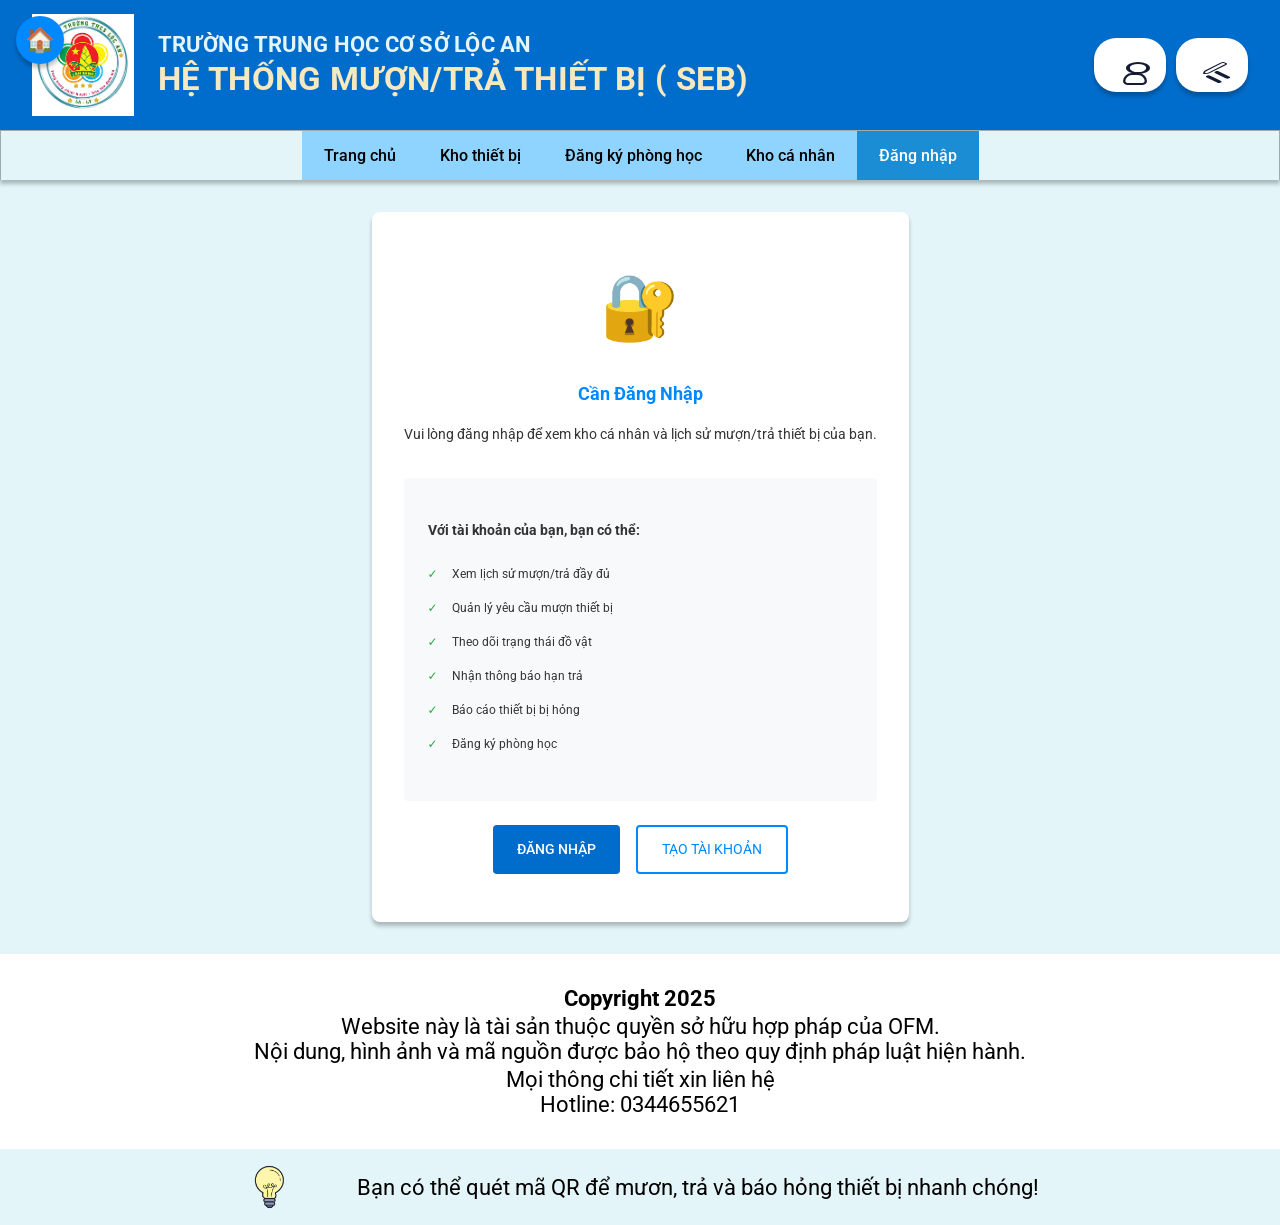
<file: pages/kho-ca-nhan-request-login.html>
﻿<!DOCTYPE html>
<html lang="vi">
<head>
  <meta charset="UTF-8">
  <meta name="viewport" content="width=device-width, initial-scale=1.0">
  <title>Kho Cá Nhân - Yêu Cầu Đăng Nhập</title>
  <link rel="preconnect" href="https://fonts.googleapis.com">
  <link rel="preconnect" href="https://fonts.gstatic.com" crossorigin>
  <link href="https://fonts.googleapis.com/css2?family=Roboto:wght@400;500;700&display=swap" rel="stylesheet">
  <!-- Link CSS chung từ thư mục css -->
  <link rel="stylesheet" href="../css/styles.css">
  <style>
    .login-required-container {
      display: flex;
      flex-direction: column;
      align-items: center;
      justify-content: center;
      flex: 1;
      gap: 2rem;
      padding: 2rem;
    }

    .login-required-message {
      background-color: var(--white);
      padding: 3rem 2rem;
      border-radius: 0.5rem;
      box-shadow: var(--shadow);
      text-align: center;
      max-width: 40rem;
    }

    .warning-icon {
      font-size: 4rem;
      margin-bottom: 1.5rem;
    }

    .login-required-title {
      font-size: var(--fs-xl);
      font-weight: 700;
      color: var(--banner-blue);
      margin-bottom: 1rem;
    }

    .login-required-text {
      font-size: var(--fs-base);
      color: var(--text-primary);
      margin-bottom: 2rem;
      line-height: 1.6;
    }

    .login-buttons {
      display: flex;
      gap: 1rem;
      justify-content: center;
      flex-wrap: wrap;
    }

    .btn-primary,
    .btn-secondary {
      padding: 0.75rem 1.5rem;
      font-size: var(--fs-base);
      border: none;
      border-radius: 0.25rem;
      cursor: pointer;
      text-decoration: none;
      display: inline-flex;
      align-items: center;
      justify-content: center;
      transition: opacity 0.3s ease;
    }

    .btn-secondary {
      background-color: var(--white);
      color: var(--banner-blue);
      border: 2px solid var(--banner-blue);
    }

    .btn-secondary:hover {
      opacity: 0.8;
    }

    .feature-list {
      background: #f8f9fa;
      padding: 1.5rem;
      border-radius: 0.25rem;
      margin: 1.5rem 0;
      text-align: left;
    }

    .feature-list h4 {
      font-size: var(--fs-base);
      font-weight: 700;
      margin-bottom: 1rem;
      color: var(--text-primary);
    }

    .feature-list ul {
      list-style: none;
      padding: 0;
    }

    .feature-list li {
      padding: 0.5rem 0;
      color: var(--text-primary);
      font-size: var(--fs-sm);
      padding-left: 1.5rem;
      position: relative;
    }

    .feature-list li::before {
      content: "✓";
      position: absolute;
      left: 0;
      color: #28a745;
      font-weight: 700;
    }

    @media (max-width: 37.5rem) {
      .login-required-message {
        padding: 1.5rem;
      }

      .login-required-title {
        font-size: var(--fs-lg);
      }

      .login-buttons {
        flex-direction: column;
      }

      .btn-primary,
      .btn-secondary {
        width: 100%;
      }
    }
  </style>
</head>
<body>
  <div class="page">
    <!-- Nút trang chủ ở góc trên bên trái -->
    <a href="../index.html" class="home-btn" title="Trang chủ">🏠</a>

    <!-- Banner (pháº§n header) -->

        <header class="banner" aria-label="Banner">
      <div class="banner__logo" aria-hidden="true">
        <img src="../image/figma/logo.png" alt="Logo Trường">
      </div>

      <div class="banner__titles">
        <p class="banner__school">TRƯỜNG TRUNG HỌC CƠ SỞ LỘC AN</p>
        <p class="banner__name">HỆ THỐNG MƯỢN/TRẢ THIẾT BỊ ( SEB)</p>
      </div>

      <div class="banner__actions" aria-label="Hành động">
        <a href="login.html" class="banner__action" type="button" aria-label="Đăng nhập">
          <span class="icon icon--user" aria-hidden="true">
            <img class="icon__v" src="../image/figma/v9.svg" alt="">
            <img class="icon__v" src="../image/figma/v10.svg" alt="">
          </span>
        </a>
        <button class="banner__action" type="button" aria-label="Tùy chỉnh">
          <span class="icon icon--brush" aria-hidden="true">
            <img class="icon__v" src="../image/figma/v7.svg" alt="">
            <img class="icon__v" src="../image/figma/v8.svg" alt="">
          </span>
        </button>
      </div>
    </header>

    <!-- Thanh điều hướng -->
    <nav class="navbar">
      <button class="navbar__toggle" aria-label="Menu" type="button">☰ Menu</button>
      <div class="navbar__tabs">
        <a class="tab" href="../index.html" data-tab="home">Trang chủ</a>
        <a class="tab" href="kho.html" data-tab="inventory">Kho thiết bị</a>
        <a class="tab" href="dang-ky-phong-hoc.html" data-tab="rooms">Đăng ký phòng học</a>
        <a class="tab tab--active" href="kho-ca-nhan.html" data-tab="personal">Kho cá nhân</a>
        <a class="tab" href="login.html" data-tab="login">Đăng nhập</a>
      </div>
    </nav>

    <!-- Main Content -->
    <main class="login-required-container">
      <div class="login-required-message">
        <div class="warning-icon">🔐</div>
        <h1 class="login-required-title">Cần Đăng Nhập</h1>
        <p class="login-required-text">
          Vui lòng đăng nhập để xem kho cá nhân và lịch sử mượn/trả thiết bị của bạn.
        </p>

        <div class="feature-list">
          <h4>Với tài khoản của bạn, bạn có thể:</h4>
          <ul>
            <li>Xem lịch sử mượn/trả đầy đủ</li>
            <li>Quản lý yêu cầu mượn thiết bị</li>
            <li>Theo dõi trạng thái đồ vật</li>
            <li>Nhận thông báo hạn trả</li>
            <li>Báo cáo thiết bị bị hỏng</li>
            <li>Đăng ký phòng học</li>
          </ul>
        </div>

        <div class="login-buttons">
          <a href="login.html" class="btn-primary">ĐĂNG NHẬP</a>
          <a href="signup.html" class="btn-secondary">TẠO TÀI KHOẢN</a>
        </div>
      </div>
    </main>

    <!-- Copyright -->
    <footer class="copyright" style="margin-top: auto;">
      <p><strong>Copyright 2025</strong></p>
      <p>Website này là tài sản thuộc quyền sở hữu hợp pháp của OFM.<br>
        Nội dung, hình ảnh và mã nguồn được bảo hộ theo quy định pháp luật hiện hành.</p>
      <p>Mọi thông chi tiết xin liên hệ<br>
        Hotline: 0344655621</p>
    </footer>

    <!-- Note Section -->
    <div class="footer-note">
      <div class="footer-note-icon">
        <img src="../image/figma/icon-idea.png" alt="Idea icon">
      </div>
      <div class="footer-note-text">Bạn có thể quét mã QR để mươn, trả và báo hỏng thiết bị nhanh chóng!</div>
    </div>
  </div>
  <script src="../js/auth.js" defer></script>
  <script src="../js/main.js" defer></script>
</body>
</html>
</file>
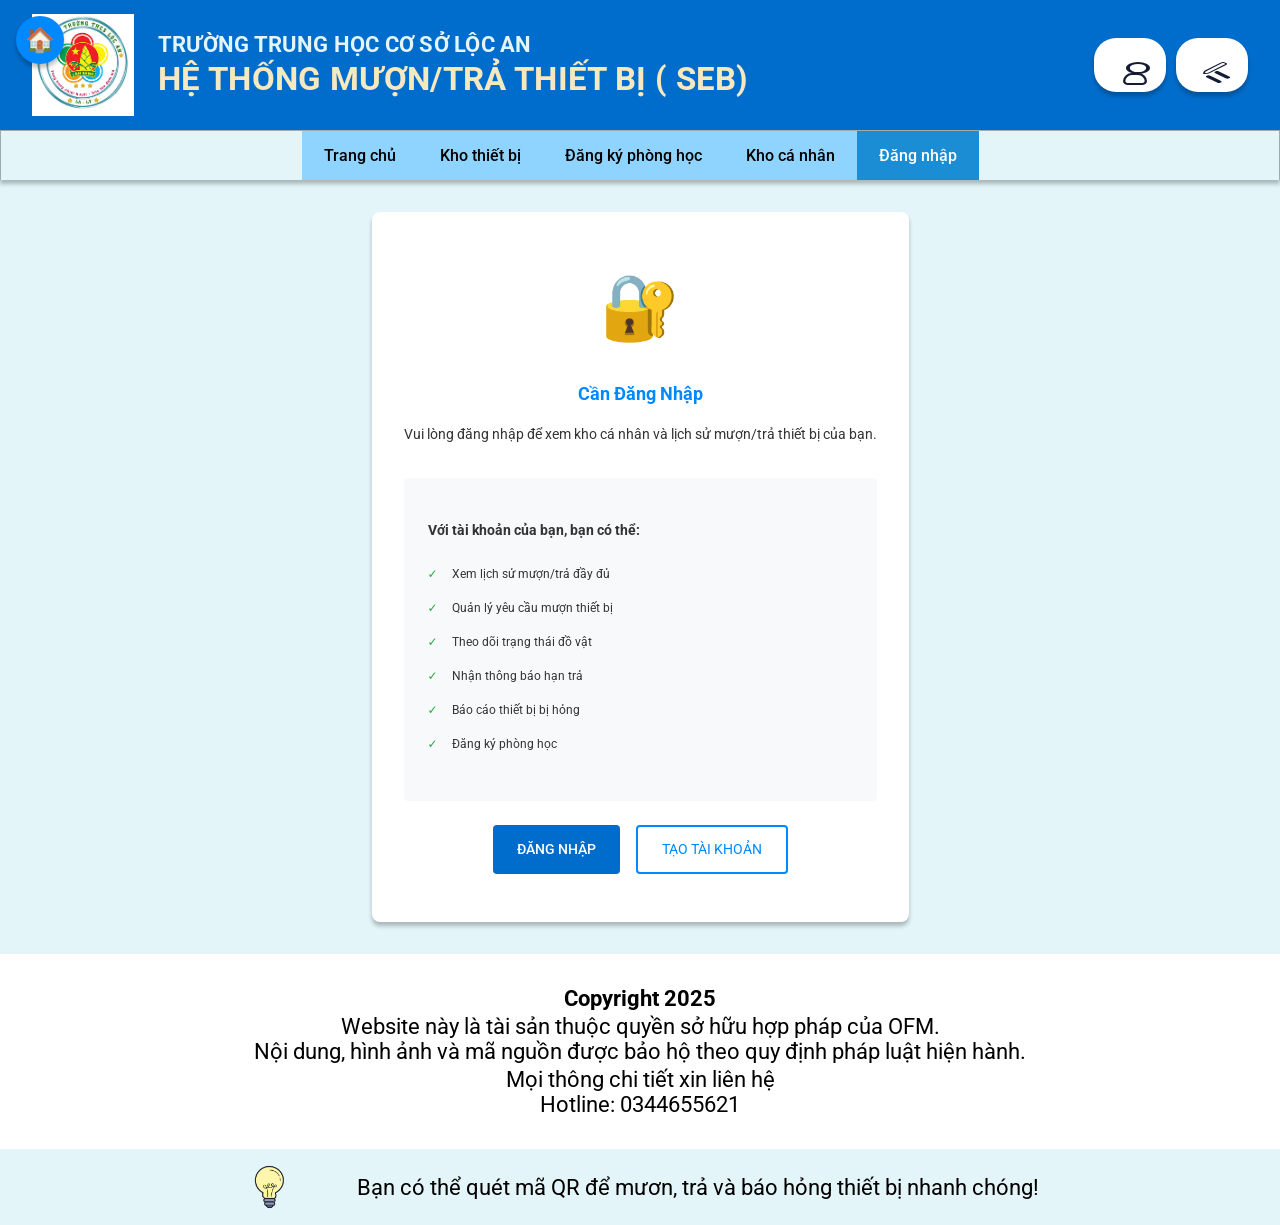
<file: pages/kho-ca-nhan.html>
﻿<!DOCTYPE html>
<html lang="vi">
<head>
  <meta charset="UTF-8">
  <meta name="viewport" content="width=device-width, initial-scale=1.0">
  <title>Kho Cá Nhân - Hệ Thống Mượn/Trả Thiết Bị SEB</title>
  <link rel="preconnect" href="https://fonts.googleapis.com">
  <link rel="preconnect" href="https://fonts.gstatic.com" crossorigin>
  <link href="https://fonts.googleapis.com/css2?family=Roboto:wght@400;500;700&display=swap" rel="stylesheet">
  <!-- Link CSS chung từ thư mục css -->
  <link rel="stylesheet" href="../css/styles.css">
  <style>
    .kho-ca-nhan-container {
      display: grid;
      grid-template-columns: 300px 1fr;
      gap: 2rem;
      padding: 2rem 1rem;
      max-width: 90rem;
      margin: 0 auto;
      flex: 1;
    }

    .sidebar {
      background: var(--white);
      padding: 1.5rem;
      border-radius: 0.25rem;
      box-shadow: var(--shadow);
      height: fit-content;
    }

    .sidebar-title {
      font-size: var(--fs-md);
      font-weight: 700;
      margin-bottom: 1rem;
      color: var(--text-primary);
    }

    .sidebar-item {
      padding: 0.75rem 0;
      border-bottom: 1px solid var(--border-color);
      font-size: var(--fs-sm);
    }

    .sidebar-item:last-child {
      border-bottom: none;
    }

    .sidebar-label {
      font-weight: 500;
      color: var(--text-primary);
    }

    .sidebar-value {
      color: var(--text-secondary);
      margin-top: 0.25rem;
    }

    .main-content {
      background: var(--white);
      padding: 1.5rem;
      border-radius: 0.25rem;
      box-shadow: var(--shadow);
    }

    .section-title {
      font-size: var(--fs-lg);
      font-weight: 700;
      margin-bottom: 1.5rem;
      color: var(--text-primary);
      display: flex;
      align-items: center;
      gap: 0.5rem;
    }

    .history-tabs {
      display: flex;
      gap: 1rem;
      border-bottom: 2px solid var(--border-color);
      margin-bottom: 1.5rem;
    }

    .history-tab {
      padding: 0.75rem 1rem;
      border: none;
      background: none;
      cursor: pointer;
      font-size: var(--fs-base);
      font-weight: 500;
      color: var(--text-secondary);
      border-bottom: 3px solid transparent;
      transition: all 0.3s;
    }

    .history-tab.active {
      color: var(--banner-blue);
      border-bottom-color: var(--banner-blue);
    }

    .table {
      width: 100%;
      border-collapse: collapse;
      overflow-x: auto;
    }

    .table th,
    .table td {
      padding: 0.75rem;
      text-align: left;
      border-bottom: 1px solid var(--border-color);
      font-size: var(--fs-sm);
    }

    .table th {
      background: #f8f9fa;
      font-weight: 700;
      color: var(--text-primary);
    }

    .table tr:hover {
      background: #f8f9fa;
    }

    .status-badge {
      display: inline-block;
      padding: 0.25rem 0.75rem;
      border-radius: 1rem;
      font-size: 0.75rem;
      font-weight: 600;
    }

    .status-borrowed {
      background: #fff3cd;
      color: #856404;
    }

    .status-returned {
      background: #d4edda;
      color: #155724;
    }

    .status-broken {
      background: #f8d7da;
      color: #721c24;
    }

    .status-pending {
      background: #d1ecf1;
      color: #0c5460;
    }

    .btn-action {
      padding: 0.5rem 0.75rem;
      background: var(--banner-blue);
      color: var(--white);
      border: none;
      border-radius: 0.25rem;
      cursor: pointer;
      font-size: 0.75rem;
      transition: opacity 0.3s;
    }

    .btn-action:hover {
      opacity: 0.9;
    }

    .empty-state {
      text-align: center;
      padding: 2rem;
      color: var(--text-secondary);
    }

    @media (max-width: 56.25rem) {
      .kho-ca-nhan-container {
        grid-template-columns: 1fr;
      }

      .sidebar {
        width: 100%;
      }

      .table {
        font-size: var(--fs-sm);
      }

      .table th,
      .table td {
        padding: 0.5rem;
      }
    }

    @media (max-width: 37.5rem) {
      .history-tabs {
        gap: 0.5rem;
      }

      .history-tab {
        padding: 0.5rem 0.75rem;
        font-size: var(--fs-sm);
      }

      .btn-action {
        font-size: 0.65rem;
        padding: 0.4rem 0.5rem;
      }
    }
  </style>
</head>
<body data-require-auth="true" data-auth-redirect="kho-ca-nhan-request-login.html">
  <div class="page">
    <!-- Nút trang chủ ở góc trên bên trái -->
    <a href="../index.html" class="home-btn" title="Trang chủ">🏠</a>

    <!-- Banner (pháº§n header) -->

        <header class="banner" aria-label="Banner">
      <div class="banner__logo" aria-hidden="true">
        <img src="../image/figma/logo.png" alt="Logo Trường">
      </div>

      <div class="banner__titles">
        <p class="banner__school">TRƯỜNG TRUNG HỌC CƠ SỞ LỘC AN</p>
        <p class="banner__name">HỆ THỐNG MƯỢN/TRẢ THIẾT BỊ ( SEB)</p>
      </div>

      <div class="banner__actions" aria-label="Hành động">
        <a href="login.html" class="banner__action" type="button" aria-label="Đăng nhập">
          <span class="icon icon--user" aria-hidden="true">
            <img class="icon__v" src="../image/figma/v9.svg" alt="">
            <img class="icon__v" src="../image/figma/v10.svg" alt="">
          </span>
        </a>
        <button class="banner__action" type="button" aria-label="Tùy chỉnh">
          <span class="icon icon--brush" aria-hidden="true">
            <img class="icon__v" src="../image/figma/v7.svg" alt="">
            <img class="icon__v" src="../image/figma/v8.svg" alt="">
          </span>
        </button>
      </div>
    </header>

    <!-- Thanh điều hướng -->
    <nav class="navbar">
      <button class="navbar__toggle" aria-label="Menu" type="button">☰ Menu</button>
      <div class="navbar__tabs">
        <a class="tab" href="../index.html" data-tab="home">Trang chủ</a>
        <a class="tab" href="kho-loged.html" data-tab="inventory">Kho thiết bị</a>
        <a class="tab" href="dang-ky-phong-hoc.html" data-tab="rooms">Đăng ký phòng học</a>
        <a class="tab tab--active" href="kho-ca-nhan.html" data-tab="personal">Kho cá nhân</a>
        <a class="tab" href="home-login.html" data-tab="profile">Hồ sơ</a>
      </div>
    </nav>

    <!-- Main Content -->
    <main class="kho-ca-nhan-container">
      <!-- Sidebar -->
      <aside class="sidebar">
        <h3 class="sidebar-title">Thông Tin Cá Nhân</h3>
        
        <div class="sidebar-item">
          <div class="sidebar-label">Tên:</div>
          <div class="sidebar-value">Nguyễn Văn A</div>
        </div>
        
        <div class="sidebar-item">
          <div class="sidebar-label">Lớp:</div>
          <div class="sidebar-value">10A1</div>
        </div>
        
        <div class="sidebar-item">
          <div class="sidebar-label">Email:</div>
          <div class="sidebar-value">student@school.edu</div>
        </div>
        
        <div class="sidebar-item">
          <div class="sidebar-label">Mã Học Sinh:</div>
          <div class="sidebar-value">SH-2024-001</div>
        </div>

        <h3 class="sidebar-title" style="margin-top: 1.5rem;">Thống Kê</h3>
        
        <div class="sidebar-item">
          <div class="sidebar-label">Đang Mượn:</div>
          <div class="sidebar-value" style="color: #ffc107; font-weight: 700; font-size: 1.25rem;">3</div>
        </div>
        
        <div class="sidebar-item">
          <div class="sidebar-label">Đã Trả:</div>
          <div class="sidebar-value" style="color: #28a745; font-weight: 700; font-size: 1.25rem;">15</div>
        </div>
        
        <div class="sidebar-item">
          <div class="sidebar-label">Quá Hạn:</div>
          <div class="sidebar-value" style="color: #dc3545; font-weight: 700; font-size: 1.25rem;">0</div>
        </div>
      </aside>

      <!-- Main Content -->
      <section class="main-content">
        <h2 class="section-title">Lịch Sử Mượn/Trả</h2>

        <!-- Tabs -->
        <div class="history-tabs">
          <button class="history-tab active" onclick="switchTab(this, 'all')">Tất Cả</button>
          <button class="history-tab" onclick="switchTab(this, 'borrowed')">Đang Mượn</button>
          <button class="history-tab" onclick="switchTab(this, 'returned')">Đã Trả</button>
          <button class="history-tab" onclick="switchTab(this, 'broken')">Báo Hỏng</button>
        </div>

        <!-- All Tab -->
        <div id="all" class="tab-content">
          <table class="table">
            <thead>
              <tr>
                <th>Tên Thiết Bị</th>
                <th>Mã</th>
                <th>Ngày Mượn</th>
                <th>Hạn Trả</th>
                <th>Trạng Thái</th>
                <th>Hành Động</th>
              </tr>
            </thead>
            <tbody>
              <tr>
                <td>Máy Chiếu Digital</td>
                <td>EQ-001</td>
                <td>10/12/2024</td>
                <td>17/12/2024</td>
                <td><span class="status-badge status-borrowed">Đang Mượn</span></td>
                <td><button class="btn-action">Trả</button></td>
              </tr>
              <tr>
                <td>Laptop HP</td>
                <td>EQ-010</td>
                <td>08/12/2024</td>
                <td>15/12/2024</td>
                <td><span class="status-badge status-borrowed">Đang Mượn</span></td>
                <td><button class="btn-action">Trả</button></td>
              </tr>
              <tr>
                <td>Loa Bluetooth JBL</td>
                <td>EQ-005</td>
                <td>05/12/2024</td>
                <td>12/12/2024</td>
                <td><span class="status-badge status-returned">Đã Trả</span></td>
                <td><button class="btn-action">Chi Tiết</button></td>
              </tr>
              <tr>
                <td>Micro Karaoke</td>
                <td>EQ-008</td>
                <td>01/12/2024</td>
                <td>08/12/2024</td>
                <td><span class="status-badge status-broken">Báo Hỏng</span></td>
                <td><button class="btn-action">Xem</button></td>
              </tr>
              <tr>
                <td>Màn Hình LCD</td>
                <td>EQ-003</td>
                <td>25/11/2024</td>
                <td>02/12/2024</td>
                <td><span class="status-badge status-returned">Đã Trả</span></td>
                <td><button class="btn-action">Chi Tiết</button></td>
              </tr>
            </tbody>
          </table>
        </div>
      </section>
    </main>

    <!-- Copyright -->
    <footer class="copyright" style="margin-top: 2rem;">
      <p><strong>Copyright 2025</strong></p>
      <p>Website này là tài sản thuộc quyền sở hữu hợp pháp của OFM.<br>
        Nội dung, hình ảnh và mã nguồn được bảo hộ theo quy định pháp luật hiện hành.</p>
      <p>Mọi thông chi tiết xin liên hệ<br>
        Hotline: 0344655621</p>
    </footer>

    <!-- Note Section -->
    <div class="footer-note">
      <div class="footer-note-icon">
        <img src="../image/figma/icon-idea.png" alt="Idea icon">
      </div>
      <div class="footer-note-text">Bạn có thể quét mã QR để mượn, trả và báo hỏng thiết bị nhanh chóng!</div>
    </div>
  </div>

  <script src="../js/auth.js" defer></script>
  <script src="../js/api-config.js" defer></script>
  <script src="../js/seb-api.js" defer></script>
  <script src="../js/main.js" defer></script>
  <script>
    function getAuthUser() {
      try {
        const raw = localStorage.getItem('seb_auth_user');
        return raw ? JSON.parse(raw) : null;
      } catch (_) {
        return null;
      }
    }

    function renderBorrowRows(rows) {
      const tbody = document.querySelector('#all tbody');
      if (!tbody) return;

      tbody.innerHTML = '';
      rows.forEach((r) => {
        const tr = document.createElement('tr');
        const isBorrowed = String(r.status).toLowerCase() === 'borrowed';
        const statusClass = isBorrowed ? 'status-borrowed' : 'status-returned';
        const statusText = isBorrowed ? 'Đang Mượn' : 'Đã Trả';
        const actionText = isBorrowed ? 'Trả' : 'Chi Tiết';

        tr.innerHTML = `
          <td>${r.device_name || ''}</td>
          <td>${r.device_code || ''}</td>
          <td>${r.borrowed_at ? new Date(r.borrowed_at).toLocaleDateString('vi-VN') : ''}</td>
          <td>${r.due_at ? new Date(r.due_at).toLocaleDateString('vi-VN') : ''}</td>
          <td><span class="status-badge ${statusClass}">${statusText}</span></td>
          <td><button class="btn-action" data-action="${actionText}" data-tx-id="${r.transaction_id || ''}">${actionText}</button></td>
        `;
        tbody.appendChild(tr);
      });

      tbody.querySelectorAll('.btn-action[data-action="Trả"]').forEach((btn) => {
        btn.addEventListener('click', async () => {
          const txId = btn.getAttribute('data-tx-id');
          if (!txId) return;

          if (window.SEBApi && window.SEBApi.isConfigured()) {
            try {
              await window.SEBApi.returnDevice(txId);
              alert('Trả thiết bị thành công (API).');
              window.location.reload();
              return;
            } catch (err) {
              alert('Trả thiết bị thất bại: ' + (err.message || 'unknown_error'));
              return;
            }
          }

          alert('Chức năng trả thiết bị ở chế độ demo.');
        });
      });
    }

    document.addEventListener('DOMContentLoaded', async () => {
      const authUser = getAuthUser();
      if (!authUser || !authUser.userId) return;

      if (window.SEBApi && window.SEBApi.isConfigured()) {
        try {
          const rows = await window.SEBApi.listMyBorrows(authUser.userId);
          renderBorrowRows(rows || []);
        } catch (err) {
          console.error('API listMyBorrows failed:', err);
        }
      }
    });

    function switchTab(element, tabName) {
      // Update tab active state
      document.querySelectorAll('.history-tab').forEach(tab => tab.classList.remove('active'));
      element.classList.add('active');
      
      // Show corresponding content
      document.querySelectorAll('.tab-content').forEach(content => {
        content.style.display = 'none';
      });
      document.getElementById(tabName)?.style.display = 'block';
    }
  </script>
</body>
</html>
</file>
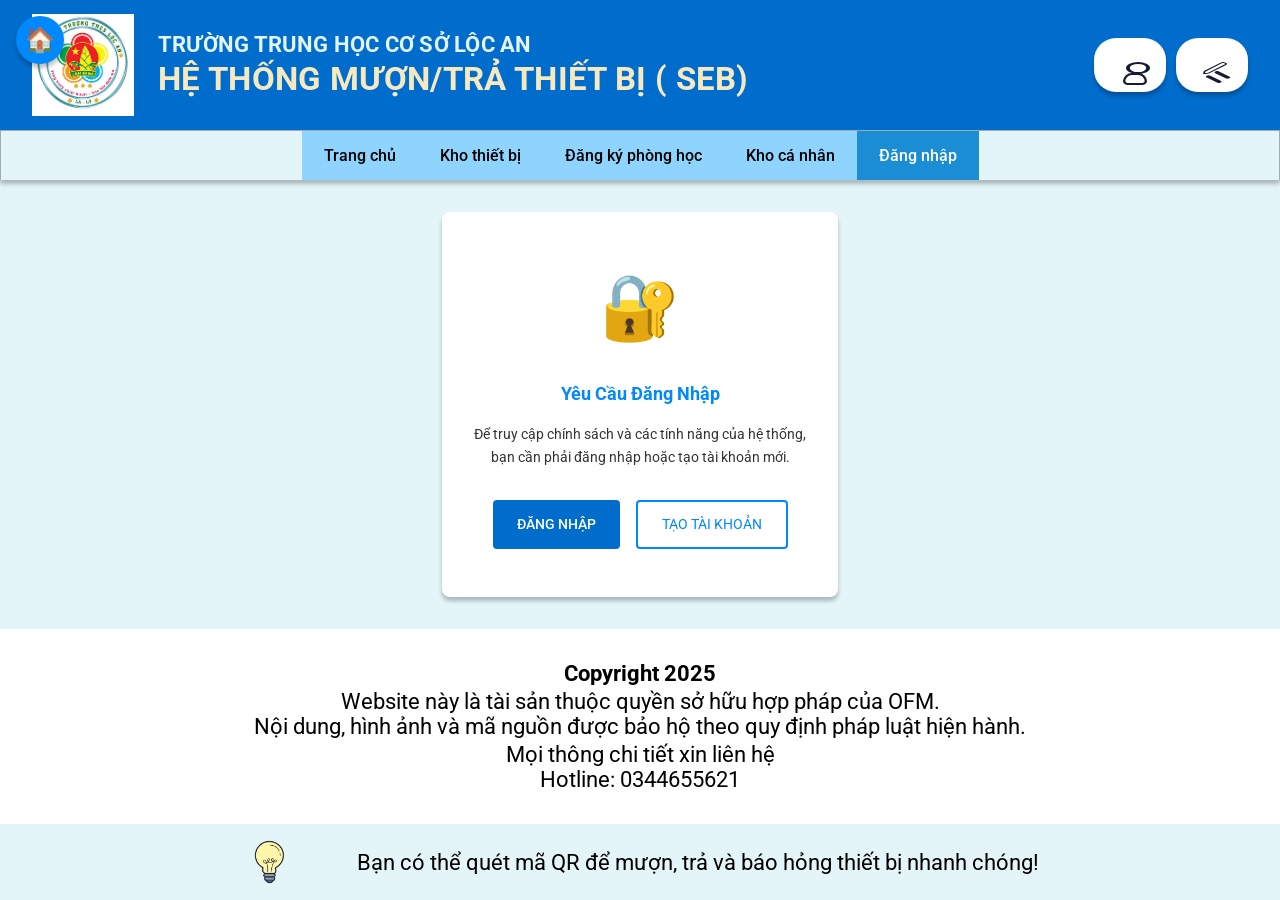
<file: pages/kho-loged.html>
﻿<!DOCTYPE html>
<html lang="vi">
<head>
  <meta charset="UTF-8">
  <meta name="viewport" content="width=device-width, initial-scale=1.0">
  <title>Kho Thiết Bị (Đã Đăng Nhập) - Hệ Thống Mượn/Trả Thiết Bị SEB</title>
  <link rel="preconnect" href="https://fonts.googleapis.com">
  <link rel="preconnect" href="https://fonts.gstatic.com" crossorigin>
  <link href="https://fonts.googleapis.com/css2?family=Roboto:wght@400;500;700&display=swap" rel="stylesheet">
  <!-- Link CSS chung từ thư mục css -->
  <link rel="stylesheet" href="../css/styles.css">
  <style>
    .kho-container {
      display: flex;
      flex: 1;
      gap: 1.5rem;
      padding: 1rem;
      max-width: 90rem;
      margin: 0 auto;
    }

    .filters {
      flex: 0 0 25%;
      background: var(--white);
      padding: 1.5rem;
      border-radius: 0.25rem;
      height: fit-content;
      box-shadow: var(--shadow);
    }

    .filter-title {
      font-size: var(--fs-base);
      font-weight: 700;
      margin-bottom: 1rem;
      color: var(--text-primary);
    }

    .filter-group {
      margin-bottom: 1.5rem;
    }

    .filter-label {
      display: flex;
      align-items: center;
      padding: 0.5rem 0;
      cursor: pointer;
      font-size: var(--fs-sm);
      color: var(--text-primary);
    }

    .filter-label input[type="checkbox"] {
      margin-right: 0.5rem;
      cursor: pointer;
    }

    .products {
      flex: 1;
      display: grid;
      grid-template-columns: repeat(auto-fill, minmax(15rem, 1fr));
      gap: 1.5rem;
    }

    .product-card {
      background: var(--white);
      border-radius: 0.25rem;
      overflow: hidden;
      box-shadow: var(--shadow);
      transition: transform 0.3s ease, box-shadow 0.3s ease;
      cursor: pointer;
    }

    .product-card:hover {
      transform: translateY(-0.25rem);
      box-shadow: 0 0.5rem 1rem rgba(0, 0, 0, 0.15);
    }

    .product-image {
      width: 100%;
      aspect-ratio: 1;
      object-fit: cover;
      background: #f0f0f0;
    }

    .product-info {
      padding: 1rem;
    }

    .product-name {
      font-size: var(--fs-sm);
      font-weight: 500;
      color: var(--text-primary);
      margin-bottom: 0.5rem;
      display: -webkit-box;
      line-clamp: 2;
      -webkit-line-clamp: 2;
      -webkit-box-orient: vertical;
      overflow: hidden;
    }

    .product-code {
      font-size: 0.75rem;
      color: var(--text-secondary);
      margin-bottom: 0.5rem;
    }

    .product-status {
      display: inline-block;
      padding: 0.25rem 0.5rem;
      border-radius: 0.125rem;
      font-size: 0.75rem;
      font-weight: 500;
    }

    .status-available {
      background-color: #d4edda;
      color: #155724;
    }

    .status-unavailable {
      background-color: #f8d7da;
      color: #721c24;
    }

    .product-action {
      width: 100%;
      margin-top: 0.5rem;
      padding: 0.5rem;
      background-color: var(--banner-blue);
      color: var(--white);
      border: none;
      border-radius: 0.25rem;
      cursor: pointer;
      font-size: var(--fs-sm);
      transition: opacity 0.3s;
    }

    .product-action:hover {
      opacity: 0.9;
    }

    .pagination {
      display: flex;
      justify-content: center;
      gap: 0.5rem;
      margin-top: 2rem;
      padding: 1rem 0;
    }

    .pagination button,
    .pagination a {
      padding: 0.5rem 0.75rem;
      border: 1px solid var(--banner-blue);
      background: var(--white);
      color: var(--banner-blue);
      border-radius: 0.25rem;
      cursor: pointer;
      text-decoration: none;
      font-size: var(--fs-sm);
      transition: background-color 0.3s ease;
    }

    .pagination button.active,
    .pagination a.active {
      background-color: var(--banner-blue);
      color: var(--white);
    }

    @media (max-width: 56.25rem) {
      .kho-container {
        flex-direction: column;
      }

      .filters {
        flex: none;
        width: 100%;
      }

      .products {
        grid-template-columns: repeat(auto-fill, minmax(12rem, 1fr));
      }
    }

    @media (max-width: 37.5rem) {
      .products {
        grid-template-columns: repeat(auto-fill, minmax(10rem, 1fr));
        gap: 1rem;
      }
    }
  </style>
</head>
<body data-require-auth="true" data-auth-redirect="login-request.html">
  <div class="page">
    <!-- Nút trang chủ ở góc trên bên trái -->
    <a href="../index.html" class="home-btn" title="Trang chủ">🏠</a>

    <!-- Banner (pháº§n header) -->

        <header class="banner" aria-label="Banner">
      <div class="banner__logo" aria-hidden="true">
        <img src="../image/figma/logo.png" alt="Logo Trường">
      </div>

      <div class="banner__titles">
        <p class="banner__school">TRƯỜNG TRUNG HỌC CƠ SỞ LỘC AN</p>
        <p class="banner__name">HỆ THỐNG MƯỢN/TRẢ THIẾT BỊ ( SEB)</p>
      </div>

      <div class="banner__actions" aria-label="Hành động">
        <a href="login.html" class="banner__action" type="button" aria-label="Đăng nhập">
          <span class="icon icon--user" aria-hidden="true">
            <img class="icon__v" src="../image/figma/v9.svg" alt="">
            <img class="icon__v" src="../image/figma/v10.svg" alt="">
          </span>
        </a>
        <button class="banner__action" type="button" aria-label="Tùy chỉnh">
          <span class="icon icon--brush" aria-hidden="true">
            <img class="icon__v" src="../image/figma/v7.svg" alt="">
            <img class="icon__v" src="../image/figma/v8.svg" alt="">
          </span>
        </button>
      </div>
    </header>

    <!-- Thanh điều hướng -->
    <nav class="navbar">
      <button class="navbar__toggle" aria-label="Menu" type="button">☰ Menu</button>
      <div class="navbar__tabs">
        <a class="tab" href="../index.html" data-tab="home">Trang chủ</a>
        <a class="tab tab--active" href="kho-loged.html" data-tab="inventory">Kho thiết bị</a>
        <a class="tab" href="dang-ky-phong-hoc.html" data-tab="rooms">Đăng ký phòng học</a>
        <a class="tab" href="kho-ca-nhan.html" data-tab="personal">Kho cá nhân</a>
        <a class="tab" href="home-login.html" data-tab="profile">Hồ sơ</a>
      </div>
    </nav>

    <!-- Search -->
    <div style="padding: 1rem; text-align: center;">
      <input type="text" placeholder="Tìm kiếm thiết bị..." style="width: 90%; max-width: 50rem; padding: 0.5rem 1rem; border: 1px solid var(--border-color); border-radius: 0.25rem;">
    </div>

    <!-- Main Content -->
    <main class="kho-container">
      <!-- Filters -->
      <aside class="filters">
        <div class="filter-title">Bộ Lọc</div>
        
        <div class="filter-group">
          <div class="filter-title" style="font-size: var(--fs-sm); font-weight: 500;">Loại Thiết Bị</div>
          <label class="filter-label">
            <input type="checkbox"> Máy Tính
          </label>
          <label class="filter-label">
            <input type="checkbox"> Máy Chiếu
          </label>
          <label class="filter-label">
            <input type="checkbox"> Thiết Bị Âm Thanh
          </label>
          <label class="filter-label">
            <input type="checkbox"> Khác
          </label>
        </div>

        <div class="filter-group">
          <div class="filter-title" style="font-size: var(--fs-sm); font-weight: 500;">Tình Trạng</div>
          <label class="filter-label">
            <input type="checkbox"> Sẵn có
          </label>
          <label class="filter-label">
            <input type="checkbox"> Đang mượn
          </label>
        </div>
      </aside>

      <!-- Products Grid -->
      <section class="products">
        <!-- Product 1 -->
        <article class="product-card">
          <img src="../image/figma/recent-1.png" alt="Sản phẩm 1" class="product-image">
          <div class="product-info">
            <div class="product-name">Máy Chiếu Digital Projector</div>
            <div class="product-code">MÃ: EQ-001</div>
            <span class="product-status status-available">Sẵn có</span>
            <button class="product-action">MƯỢN</button>
          </div>
        </article>

        <!-- Product 2 -->
        <article class="product-card">
          <img src="../image/figma/recent-2.png" alt="Sản phẩm 2" class="product-image">
          <div class="product-info">
            <div class="product-name">Laptop HP Pavilion</div>
            <div class="product-code">MÃ: EQ-002</div>
            <span class="product-status status-unavailable">Đang mượn</span>
            <button class="product-action" disabled style="opacity: 0.5;">ĐĂNG CHỈ</button>
          </div>
        </article>

        <!-- Product 3 -->
        <article class="product-card">
          <img src="../image/figma/recent-3.png" alt="Sản phẩm 3" class="product-image">
          <div class="product-info">
            <div class="product-name">Màn Hình LCD 22 inch</div>
            <div class="product-code">MÃ: EQ-003</div>
            <span class="product-status status-available">Sẵn có</span>
            <button class="product-action">MƯỢN</button>
          </div>
        </article>

        <!-- Product 4 -->
        <article class="product-card">
          <img src="../image/figma/recent-4.png" alt="Sản phẩm 4" class="product-image">
          <div class="product-info">
            <div class="product-name">Loa Bluetooth JBL</div>
            <div class="product-code">MÃ: EQ-004</div>
            <span class="product-status status-available">Sẵn có</span>
            <button class="product-action">MƯỢN</button>
          </div>
        </article>

        <!-- Product 5 -->
        <article class="product-card">
          <img src="../image/figma/recent-5.png" alt="Sản phẩm 5" class="product-image">
          <div class="product-info">
            <div class="product-name">Micro Karaoke Shure</div>
            <div class="product-code">MÃ: EQ-005</div>
            <span class="product-status status-available">Sẵn có</span>
            <button class="product-action">MƯỢN</button>
          </div>
        </article>

        <!-- Product 6 -->
        <article class="product-card">
          <img src="../image/figma/recent-6.png" alt="Sản phẩm 6" class="product-image">
          <div class="product-info">
            <div class="product-name">Bàn Phím Cơ RGB</div>
            <div class="product-code">MÃ: EQ-006</div>
            <span class="product-status status-available">Sẵn có</span>
            <button class="product-action">MƯỢN</button>
          </div>
        </article>
      </section>
    </main>

    <!-- Pagination -->
    <nav class="pagination">
      <button class="active">1</button>
      <a href="#">2</a>
      <a href="#">3</a>
      <a href="#">Tiếp Theo</a>
    </nav>

    <!-- Copyright -->
    <footer class="copyright">
      <p><strong>Copyright 2025</strong></p>
      <p>Website này là tài sản thuộc quyền sở hữu hợp pháp của OFM.<br>
        Nội dung, hình ảnh và mã nguồn được bảo hộ theo quy định pháp luật hiện hành.</p>
      <p>Mọi thông chi tiết xin liên hệ<br>
        Hotline: 0344655621</p>
    </footer>

    <!-- Note Section -->
    <div class="footer-note">
      <div class="footer-note-icon">
        <img src="../image/figma/icon-idea.png" alt="Idea icon">
      </div>
      <div class="footer-note-text">Bạn có thể quét mã QR để mượn, trả và báo hỏng thiết bị nhanh chóng!</div>
    </div>
  </div>

  <script src="../js/auth.js" defer></script>
  <script src="../js/api-config.js" defer></script>
  <script src="../js/seb-api.js" defer></script>
  <script src="../js/main.js" defer></script>
  <script>
    function getAuthUserId() {
      try {
        const raw = localStorage.getItem('seb_auth_user');
        if (!raw) return '';
        const parsed = JSON.parse(raw);
        return parsed.userId || '';
      } catch (_) {
        return '';
      }
    }

    function bindCardEvents() {
      document.querySelectorAll('.product-card').forEach(card => {
        card.addEventListener('click', () => {
          const productName = card.querySelector('.product-name').textContent;
          alert(`Chi tiết sản phẩm: ${productName}`);
        });
      });

      document.querySelectorAll('.product-action').forEach(btn => {
        if (btn.disabled) return;
        btn.addEventListener('click', async (e) => {
          e.stopPropagation();

          const card = btn.closest('.product-card');
          const deviceId = card ? card.getAttribute('data-device-id') : '';
          const userId = getAuthUserId();

          if (window.SEBApi && window.SEBApi.isConfigured() && deviceId && userId) {
            try {
              await window.SEBApi.borrowDevice(userId, deviceId, '');
              alert('Mượn thiết bị thành công (API).');
              window.location.reload();
              return;
            } catch (err) {
              alert('Mượn thất bại từ API: ' + (err.message || 'unknown_error'));
              return;
            }
          }

          alert('Yêu cầu mượn đã được gửi (demo)');
        });
      });
    }

    function renderProducts(devices) {
      const root = document.querySelector('.products');
      if (!root) return;

      root.innerHTML = '';
      devices.forEach((d) => {
        const available = String(d.status || '').toLowerCase() === 'available';
        const card = document.createElement('article');
        card.className = 'product-card';
        card.setAttribute('data-device-id', d.device_id || '');

        card.innerHTML = `
          <img src="${d.image_url || '../image/figma/recent-1.png'}" alt="${d.device_name || 'Thiết bị'}" class="product-image">
          <div class="product-info">
            <div class="product-name">${d.device_name || 'Thiết bị'}</div>
            <div class="product-code">MÃ: ${d.device_code || d.device_id || 'N/A'}</div>
            <span class="product-status ${available ? 'status-available' : 'status-unavailable'}">${available ? 'Sẵn có' : (d.status || 'Không khả dụng')}</span>
            <button class="product-action" ${available ? '' : 'disabled'}>${available ? 'MƯỢN' : 'KHÔNG SẴN'}</button>
          </div>
        `;
        root.appendChild(card);
      });
      bindCardEvents();
    }

    document.addEventListener('DOMContentLoaded', async () => {
      if (window.SEBApi && window.SEBApi.isConfigured()) {
        try {
          const devices = await window.SEBApi.listDevices();
          renderProducts(devices);
          return;
        } catch (err) {
          console.error('API listDevices failed:', err);
        }
      }

      bindCardEvents();
    });
  </script>
</body>
</html>
</file>
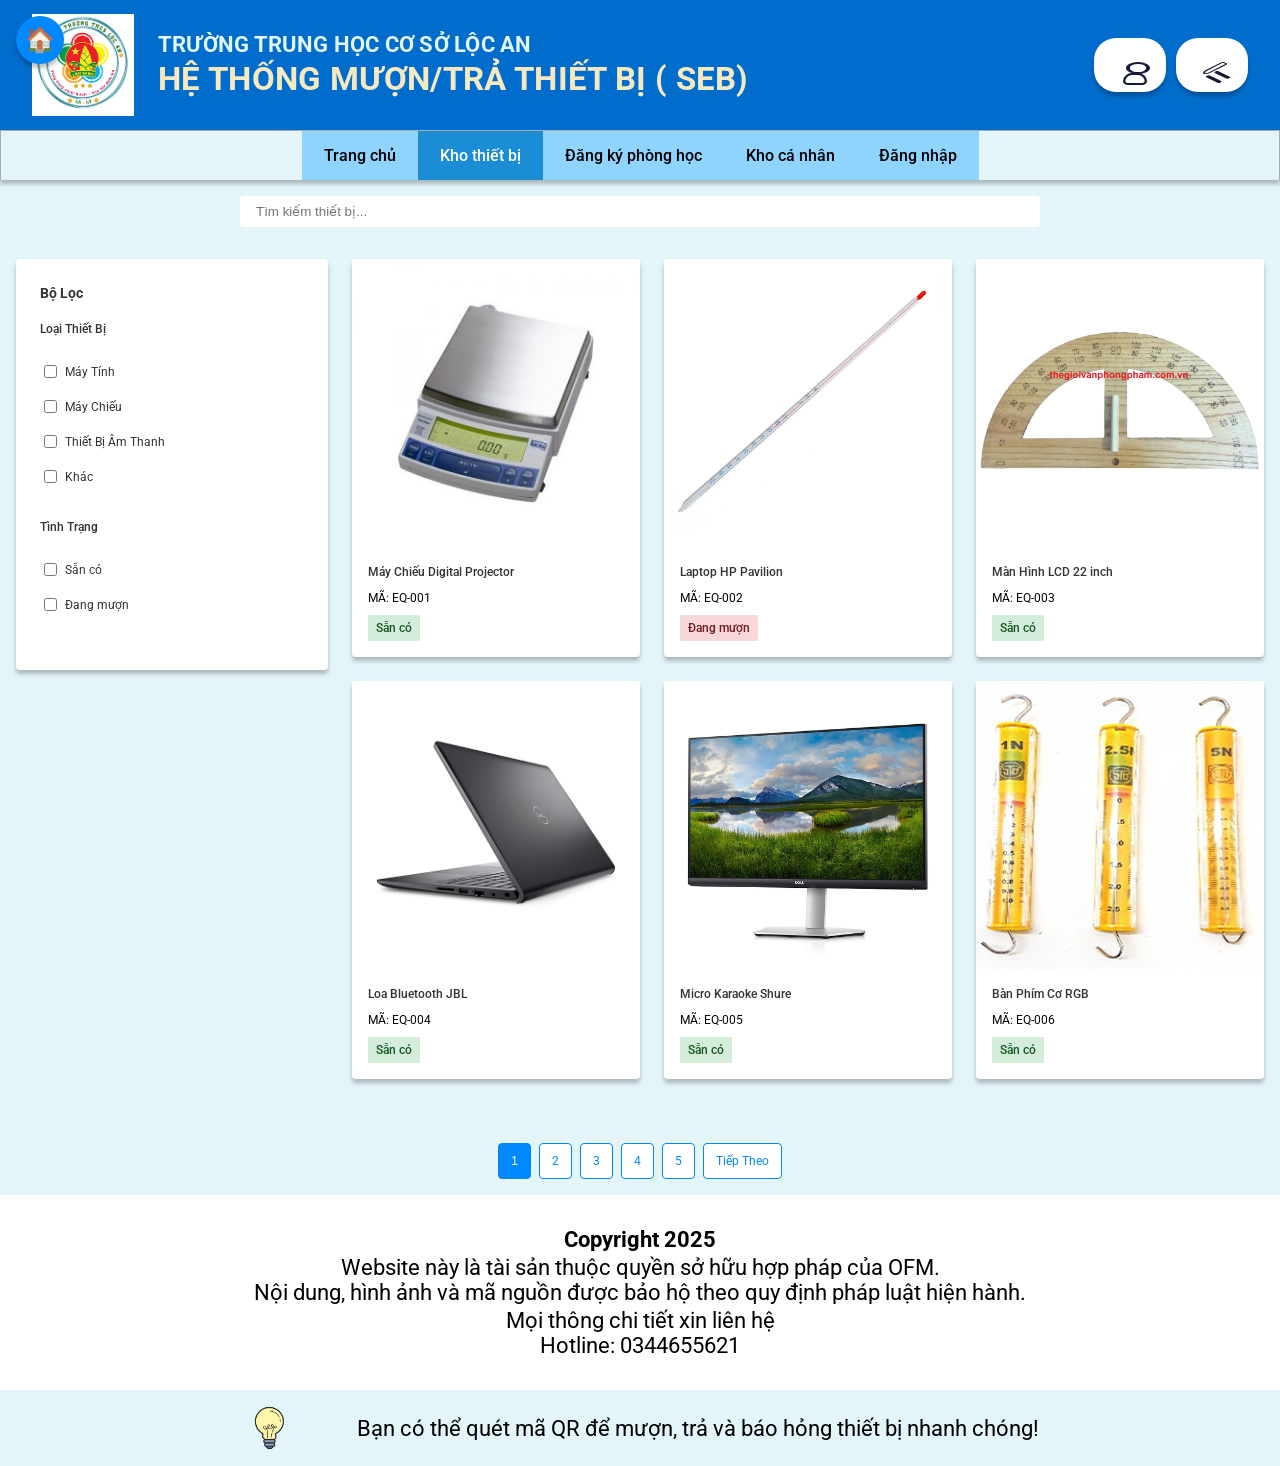
<file: pages/kho.html>
﻿<!DOCTYPE html>
<html lang="vi">
<head>
  <meta charset="UTF-8">
  <meta name="viewport" content="width=device-width, initial-scale=1.0">
  <title>Kho Thiết Bị - Hệ Thống Mượn/Trả Thiết Bị SEB</title>
  <link rel="preconnect" href="https://fonts.googleapis.com">
  <link rel="preconnect" href="https://fonts.gstatic.com" crossorigin>
  <link href="https://fonts.googleapis.com/css2?family=Roboto:wght@400;500;700&display=swap" rel="stylesheet">
  <!-- Link CSS chung từ thư mục css -->
  <link rel="stylesheet" href="../css/styles.css">
  <style>
    .kho-container {
      display: flex;
      flex: 1;
      gap: 1.5rem;
      padding: 1rem;
      max-width: 90rem;
      margin: 0 auto;
    }

    .filters {
      flex: 0 0 25%;
      background: var(--white);
      padding: 1.5rem;
      border-radius: 0.25rem;
      height: fit-content;
      box-shadow: var(--shadow);
    }

    .filter-title {
      font-size: var(--fs-base);
      font-weight: 700;
      margin-bottom: 1rem;
      color: var(--text-primary);
    }

    .filter-group {
      margin-bottom: 1.5rem;
    }

    .filter-label {
      display: flex;
      align-items: center;
      padding: 0.5rem 0;
      cursor: pointer;
      font-size: var(--fs-sm);
      color: var(--text-primary);
    }

    .filter-label input[type="checkbox"] {
      margin-right: 0.5rem;
      cursor: pointer;
    }

    .products {
      flex: 1;
      display: grid;
      grid-template-columns: repeat(auto-fill, minmax(15rem, 1fr));
      gap: 1.5rem;
    }

    .product-card {
      background: var(--white);
      border-radius: 0.25rem;
      overflow: hidden;
      box-shadow: var(--shadow);
      transition: transform 0.3s ease, box-shadow 0.3s ease;
      cursor: pointer;
    }

    .product-card:hover {
      transform: translateY(-0.25rem);
      box-shadow: 0 0.5rem 1rem rgba(0, 0, 0, 0.15);
    }

    .product-image {
      width: 100%;
      aspect-ratio: 1;
      object-fit: cover;
      background: #f0f0f0;
    }

    .product-info {
      padding: 1rem;
    }

    .product-name {
      font-size: var(--fs-sm);
      font-weight: 500;
      color: var(--text-primary);
      margin-bottom: 0.5rem;
      display: -webkit-box;
      line-clamp: 2;
      -webkit-box-orient: vertical;
      overflow: hidden;
    }

    .product-code {
      font-size: 0.75rem;
      color: var(--text-secondary);
      margin-bottom: 0.5rem;
    }

    .product-status {
      display: inline-block;
      padding: 0.25rem 0.5rem;
      border-radius: 0.125rem;
      font-size: 0.75rem;
      font-weight: 500;
    }

    .status-available {
      background-color: #d4edda;
      color: #155724;
    }

    .status-unavailable {
      background-color: #f8d7da;
      color: #721c24;
    }

    .pagination {
      display: flex;
      justify-content: center;
      gap: 0.5rem;
      margin-top: 2rem;
      padding: 1rem 0;
    }

    .pagination button,
    .pagination a {
      padding: 0.5rem 0.75rem;
      border: 1px solid var(--banner-blue);
      background: var(--white);
      color: var(--banner-blue);
      border-radius: 0.25rem;
      cursor: pointer;
      text-decoration: none;
      font-size: var(--fs-sm);
      transition: background-color 0.3s ease;
    }

    .pagination button.active,
    .pagination a.active {
      background-color: var(--banner-blue);
      color: var(--white);
    }

    .pagination button:hover,
    .pagination a:hover {
      background-color: rgba(0, 136, 255, 0.1);
    }

    @media (max-width: 56.25rem) {
      .kho-container {
        flex-direction: column;
      }

      .filters {
        flex: none;
        width: 100%;
      }

      .products {
        grid-template-columns: repeat(auto-fill, minmax(12rem, 1fr));
      }
    }

    @media (max-width: 37.5rem) {
      .products {
        grid-template-columns: repeat(auto-fill, minmax(10rem, 1fr));
        gap: 1rem;
      }

      .kho-container {
        padding: 0.5rem;
      }
    }
  </style>
</head>
<body>
  <div class="page">
    <!-- Nút trang chủ ở góc trên bên trái -->
    <a href="../index.html" class="home-btn" title="Trang chủ">🏠</a>

    <!-- Banner (pháº§n header) -->

        <header class="banner" aria-label="Banner">
      <div class="banner__logo" aria-hidden="true">
        <img src="../image/figma/logo.png" alt="Logo Trường">
      </div>

      <div class="banner__titles">
        <p class="banner__school">TRƯỜNG TRUNG HỌC CƠ SỞ LỘC AN</p>
        <p class="banner__name">HỆ THỐNG MƯỢN/TRẢ THIẾT BỊ ( SEB)</p>
      </div>

      <div class="banner__actions" aria-label="Hành động">
        <a href="login.html" class="banner__action" type="button" aria-label="Đăng nhập">
          <span class="icon icon--user" aria-hidden="true">
            <img class="icon__v" src="../image/figma/v9.svg" alt="">
            <img class="icon__v" src="../image/figma/v10.svg" alt="">
          </span>
        </a>
        <button class="banner__action" type="button" aria-label="Tùy chỉnh">
          <span class="icon icon--brush" aria-hidden="true">
            <img class="icon__v" src="../image/figma/v7.svg" alt="">
            <img class="icon__v" src="../image/figma/v8.svg" alt="">
          </span>
        </button>
      </div>
    </header>

    <!-- Navbar (Thanh điều hướng) -->
    <nav class="navbar">
      <button class="navbar__toggle" aria-label="Menu" type="button">☰ Menu</button>
      <div class="navbar__tabs">
        <a class="tab" href="../index.html" data-tab="home">Trang chủ</a>
        <a class="tab tab--active" href="kho.html" data-tab="inventory">Kho thiết bị</a>
        <a class="tab" href="dang-ky-phong-hoc.html" data-tab="rooms">Đăng ký phòng học</a>
        <a class="tab" href="kho-ca-nhan.html" data-tab="personal">Kho cá nhân</a>
        <a class="tab" href="login.html" data-tab="login">Đăng nhập</a>
      </div>
    </nav>

    <!-- Search -->
    <div style="padding: 1rem; text-align: center;">
      <input type="text" placeholder="Tìm kiếm thiết bị..." style="width: 90%; max-width: 50rem; padding: 0.5rem 1rem; border: 1px solid var(--border-color); border-radius: 0.25rem;">
    </div>

    <!-- Main Content -->
    <main class="kho-container">
      <!-- Filters -->
      <aside class="filters">
        <div class="filter-title">Bộ Lọc</div>
        
        <div class="filter-group">
          <div class="filter-title" style="font-size: var(--fs-sm); font-weight: 500;">Loại Thiết Bị</div>
          <label class="filter-label">
            <input type="checkbox"> Máy Tính
          </label>
          <label class="filter-label">
            <input type="checkbox"> Máy Chiếu
          </label>
          <label class="filter-label">
            <input type="checkbox"> Thiết Bị Âm Thanh
          </label>
          <label class="filter-label">
            <input type="checkbox"> Khác
          </label>
        </div>

        <div class="filter-group">
          <div class="filter-title" style="font-size: var(--fs-sm); font-weight: 500;">Tình Trạng</div>
          <label class="filter-label">
            <input type="checkbox"> Sẵn có
          </label>
          <label class="filter-label">
            <input type="checkbox"> Đang mượn
          </label>
        </div>
      </aside>

      <!-- Products Grid -->
      <section class="products">
        <!-- Product 1 -->
        <article class="product-card">
          <img src="../image/figma/recent-1.png" alt="Sản phẩm 1" class="product-image">
          <div class="product-info">
            <div class="product-name">Máy Chiếu Digital Projector</div>
            <div class="product-code">MÃ: EQ-001</div>
            <span class="product-status status-available">Sẵn có</span>
          </div>
        </article>

        <!-- Product 2 -->
        <article class="product-card">
          <img src="../image/figma/recent-2.png" alt="Sản phẩm 2" class="product-image">
          <div class="product-info">
            <div class="product-name">Laptop HP Pavilion</div>
            <div class="product-code">MÃ: EQ-002</div>
            <span class="product-status status-unavailable">Đang mượn</span>
          </div>
        </article>

        <!-- Product 3 -->
        <article class="product-card">
          <img src="../image/figma/recent-3.png" alt="Sản phẩm 3" class="product-image">
          <div class="product-info">
            <div class="product-name">Màn Hình LCD 22 inch</div>
            <div class="product-code">MÃ: EQ-003</div>
            <span class="product-status status-available">Sẵn có</span>
          </div>
        </article>

        <!-- Product 4 -->
        <article class="product-card">
          <img src="../image/figma/recent-4.png" alt="Sản phẩm 4" class="product-image">
          <div class="product-info">
            <div class="product-name">Loa Bluetooth JBL</div>
            <div class="product-code">MÃ: EQ-004</div>
            <span class="product-status status-available">Sẵn có</span>
          </div>
        </article>

        <!-- Product 5 -->
        <article class="product-card">
          <img src="../image/figma/recent-5.png" alt="Sản phẩm 5" class="product-image">
          <div class="product-info">
            <div class="product-name">Micro Karaoke Shure</div>
            <div class="product-code">MÃ: EQ-005</div>
            <span class="product-status status-available">Sẵn có</span>
          </div>
        </article>

        <!-- Product 6 -->
        <article class="product-card">
          <img src="../image/figma/recent-6.png" alt="Sản phẩm 6" class="product-image">
          <div class="product-info">
            <div class="product-name">Bàn Phím Cơ RGB</div>
            <div class="product-code">MÃ: EQ-006</div>
            <span class="product-status status-available">Sẵn có</span>
          </div>
        </article>
      </section>
    </main>

    <!-- Pagination -->
    <nav class="pagination">
      <button class="active">1</button>
      <a href="#">2</a>
      <a href="#">3</a>
      <a href="#">4</a>
      <a href="#">5</a>
      <a href="#">Tiếp Theo</a>
    </nav>

    <!-- Copyright -->
    <footer class="copyright">
      <p><strong>Copyright 2025</strong></p>
      <p>Website này là tài sản thuộc quyền sở hữu hợp pháp của OFM.<br>
        Nội dung, hình ảnh và mã nguồn được bảo hộ theo quy định pháp luật hiện hành.</p>
      <p>Mọi thông chi tiết xin liên hệ<br>
        Hotline: 0344655621</p>
    </footer>

    <!-- Note Section -->
    <div class="footer-note">
      <div class="footer-note-icon">
        <img src="../image/figma/icon-idea.png" alt="Idea icon">
      </div>
      <div class="footer-note-text">Bạn có thể quét mã QR để mượn, trả và báo hỏng thiết bị nhanh chóng!</div>
    </div>
  </div>

  <script src="../js/auth.js" defer></script>
  <script src="../js/api-config.js" defer></script>
  <script src="../js/seb-api.js" defer></script>
  <script src="../js/main.js" defer></script>
  <script>
    function renderProductsFromApi(devices) {
      const productsRoot = document.querySelector('.products');
      if (!productsRoot) return;

      productsRoot.innerHTML = '';
      devices.forEach((d) => {
        const card = document.createElement('article');
        card.className = 'product-card';

        const isAvailable = String(d.status || '').toLowerCase() === 'available';
        const statusClass = isAvailable ? 'status-available' : 'status-unavailable';
        const statusText = isAvailable ? 'Sẵn có' : (d.status || 'Không khả dụng');

        card.innerHTML = `
          <img src="${d.image_url || '../image/figma/recent-1.png'}" alt="${d.device_name || 'Thiết bị'}" class="product-image">
          <div class="product-info">
            <div class="product-name">${d.device_name || 'Thiết bị'}</div>
            <div class="product-code">MÃ: ${d.device_code || d.device_id || 'N/A'}</div>
            <span class="product-status ${statusClass}">${statusText}</span>
          </div>
        `;

        card.addEventListener('click', () => {
          alert(`Chi tiết sản phẩm: ${d.device_name || 'Thiết bị'} (API)`);
        });

        productsRoot.appendChild(card);
      });
    }

    document.addEventListener('DOMContentLoaded', async () => {
      if (window.SEBApi && window.SEBApi.isConfigured()) {
        try {
          const devices = await window.SEBApi.listDevices();
          renderProductsFromApi(devices);
        } catch (err) {
          console.error('API listDevices failed:', err);
        }
      }

      // Handle product card clicks (fallback/static)
      document.querySelectorAll('.product-card').forEach(card => {
        card.addEventListener('click', () => {
          const productName = card.querySelector('.product-name').textContent;
          alert(`Chi tiết sản phẩm: ${productName} (demo)`);
        });
      });
    });

    // Handle pagination
    document.querySelectorAll('.pagination button, .pagination a').forEach(btn => {
      btn.addEventListener('click', (e) => {
        e.preventDefault();
        document.querySelectorAll('.pagination button, .pagination a').forEach(b => b.classList.remove('active'));
        btn.classList.add('active');
      });
    });
  </script>
</body>
</html>
</file>
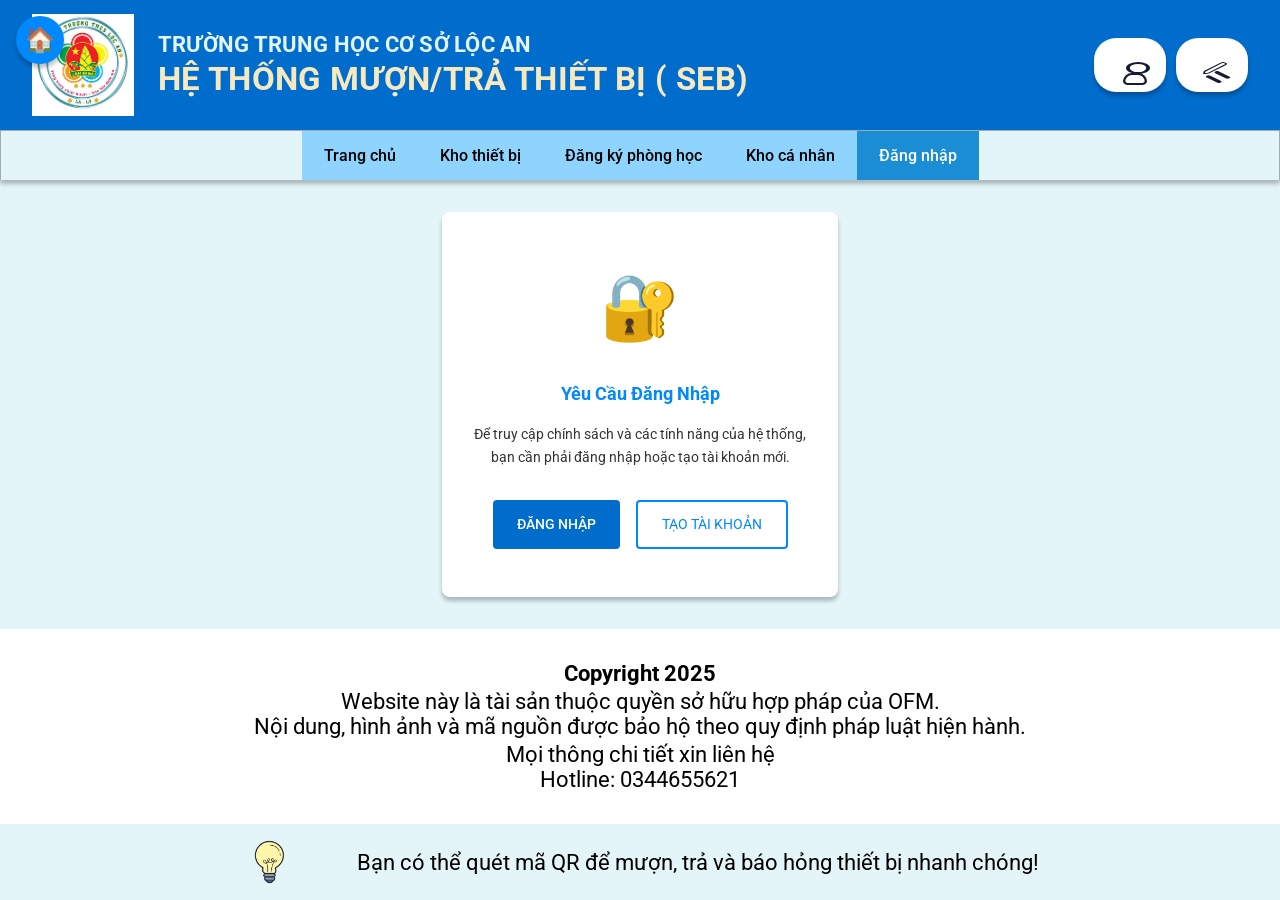
<file: pages/login-request.html>
﻿<!DOCTYPE html>
<html lang="vi">
<head>
  <meta charset="UTF-8">
  <meta name="viewport" content="width=device-width, initial-scale=1.0">
  <title>Yêu Cầu Đăng Nhập - Hệ Thống Mượn/Trả Thiết Bị SEB</title>
  <link rel="preconnect" href="https://fonts.googleapis.com">
  <link rel="preconnect" href="https://fonts.gstatic.com" crossorigin>
  <link href="https://fonts.googleapis.com/css2?family=Roboto:wght@400;500;700&display=swap" rel="stylesheet">
  <!-- Link CSS chung từ thư mục css -->
  <link rel="stylesheet" href="../css/styles.css">
  <style>
    .login-required-container {
      display: flex;
      flex-direction: column;
      align-items: center;
      justify-content: center;
      flex: 1;
      gap: 2rem;
      padding: 2rem;
    }

    .login-required-message {
      background-color: var(--white);
      padding: 3rem 2rem;
      border-radius: 0.5rem;
      box-shadow: var(--shadow);
      text-align: center;
      max-width: 40rem;
    }

    .warning-icon {
      font-size: 4rem;
      margin-bottom: 1.5rem;
    }

    .login-required-title {
      font-size: var(--fs-xl);
      font-weight: 700;
      color: var(--banner-blue);
      margin-bottom: 1rem;
    }

    .login-required-text {
      font-size: var(--fs-base);
      color: var(--text-primary);
      margin-bottom: 2rem;
      line-height: 1.6;
    }

    .login-buttons {
      display: flex;
      gap: 1rem;
      justify-content: center;
      flex-wrap: wrap;
    }

    .btn-primary,
    .btn-secondary {
      padding: 0.75rem 1.5rem;
      font-size: var(--fs-base);
      border: none;
      border-radius: 0.25rem;
      cursor: pointer;
      text-decoration: none;
      display: inline-flex;
      align-items: center;
      justify-content: center;
      transition: opacity 0.3s ease;
    }

    .btn-secondary {
      background-color: var(--white);
      color: var(--banner-blue);
      border: 2px solid var(--banner-blue);
    }

    .btn-secondary:hover {
      opacity: 0.8;
    }

    @media (max-width: 37.5rem) {
      .login-required-message {
        padding: 1.5rem;
      }

      .login-required-title {
        font-size: var(--fs-lg);
      }

      .login-buttons {
        flex-direction: column;
      }

      .btn-primary,
      .btn-secondary {
        width: 100%;
      }
    }
  </style>
</head>
<body>
  <div class="page">
    <!-- Nút trang chủ ở góc trên bên trái -->
    <a href="../index.html" class="home-btn" title="Trang chủ">🏠</a>

    <!-- Banner (pháº§n header) -->

        <header class="banner" aria-label="Banner">
      <div class="banner__logo" aria-hidden="true">
        <img src="../image/figma/logo.png" alt="Logo Trường">
      </div>

      <div class="banner__titles">
        <p class="banner__school">TRƯỜNG TRUNG HỌC CƠ SỞ LỘC AN</p>
        <p class="banner__name">HỆ THỐNG MƯỢN/TRẢ THIẾT BỊ ( SEB)</p>
      </div>

      <div class="banner__actions" aria-label="Hành động">
        <a href="login.html" class="banner__action" type="button" aria-label="Đăng nhập">
          <span class="icon icon--user" aria-hidden="true">
            <img class="icon__v" src="../image/figma/v9.svg" alt="">
            <img class="icon__v" src="../image/figma/v10.svg" alt="">
          </span>
        </a>
        <button class="banner__action" type="button" aria-label="Tùy chỉnh">
          <span class="icon icon--brush" aria-hidden="true">
            <img class="icon__v" src="../image/figma/v7.svg" alt="">
            <img class="icon__v" src="../image/figma/v8.svg" alt="">
          </span>
        </button>
      </div>
    </header>

    <!-- Thanh điều hướng -->
    <nav class="navbar">
      <button class="navbar__toggle" aria-label="Menu" type="button">☰ Menu</button>
      <div class="navbar__tabs">
        <a class="tab" href="../index.html" data-tab="home">Trang chủ</a>
        <a class="tab" href="kho.html" data-tab="inventory">Kho thiết bị</a>
        <a class="tab" href="dang-ky-phong-hoc.html" data-tab="rooms">Đăng ký phòng học</a>
        <a class="tab" href="kho-ca-nhan.html" data-tab="personal">Kho cá nhân</a>
        <a class="tab tab--active" href="login.html" data-tab="login">Đăng nhập</a>
      </div>
    </nav>

    <!-- Main Content -->
    <main class="login-required-container">
      <div class="login-required-message">
        <div class="warning-icon">🔐</div>
        <h1 class="login-required-title">Yêu Cầu Đăng Nhập</h1>
        <p class="login-required-text">
          Để truy cập chính sách và các tính năng của hệ thống,<br>
          bạn cần phải đăng nhập hoặc tạo tài khoản mới.
        </p>
        <div class="login-buttons">
          <a href="login.html" class="btn-primary">ĐĂNG NHẬP</a>
          <a href="signup.html" class="btn-secondary">TẠO TÀI KHOẢN</a>
        </div>
      </div>
    </main>

    <!-- Copyright -->
    <footer class="copyright">
      <p><strong>Copyright 2025</strong></p>
      <p>Website này là tài sản thuộc quyền sở hữu hợp pháp của OFM.<br>
        Nội dung, hình ảnh và mã nguồn được bảo hộ theo quy định pháp luật hiện hành.</p>
      <p>Mọi thông chi tiết xin liên hệ<br>
        Hotline: 0344655621</p>
    </footer>

    <!-- Note Section -->
    <div class="footer-note">
      <div class="footer-note-icon">
        <img src="../image/figma/icon-idea.png" alt="Idea icon">
      </div>
      <div class="footer-note-text">Bạn có thể quét mã QR để mượn, trả và báo hỏng thiết bị nhanh chóng!</div>
    </div>
  </div>
  <script src="../js/auth.js" defer></script>
  <script src="../js/main.js" defer></script>
</body>
</html>
</file>
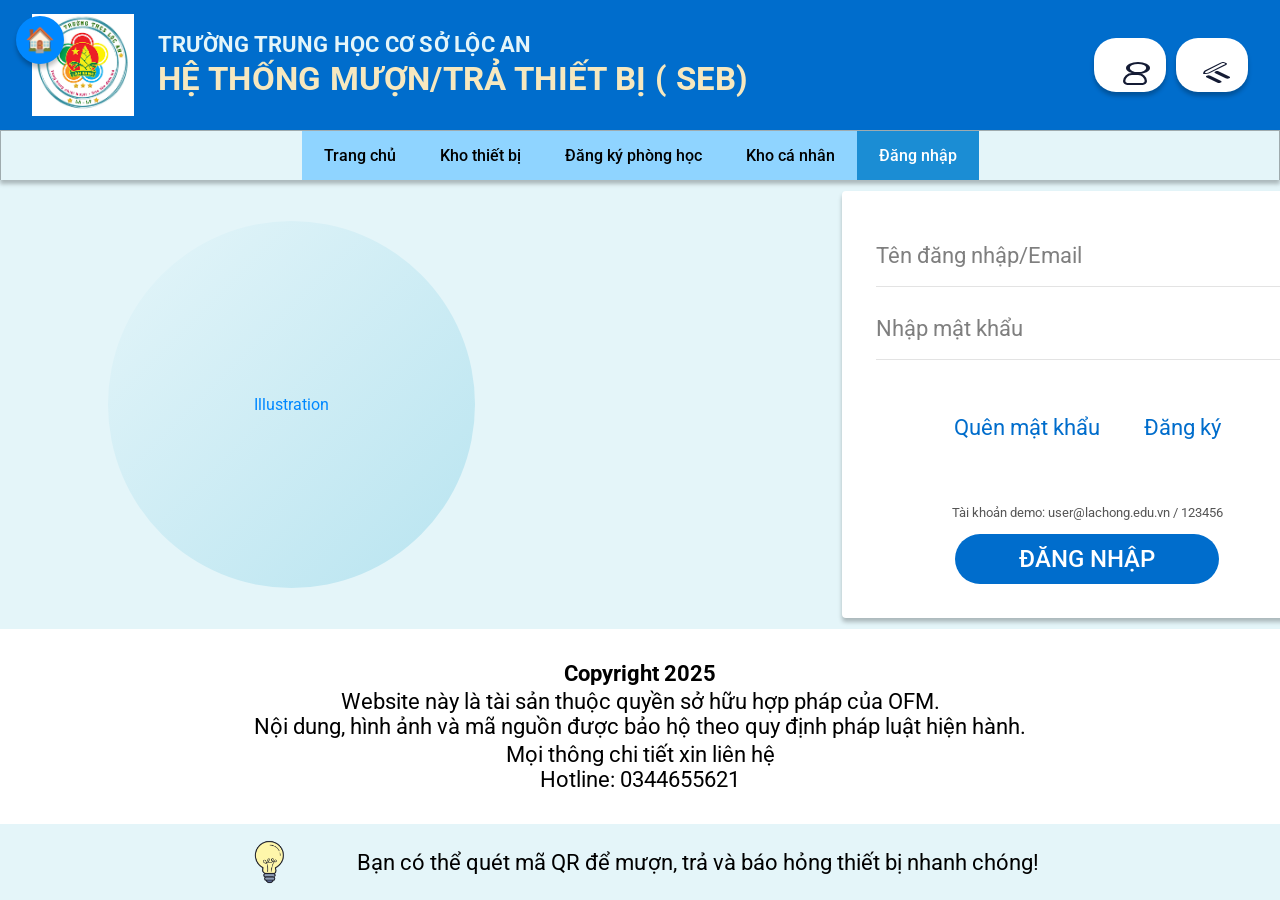
<file: pages/login.html>
﻿<!DOCTYPE html>
<html lang="vi">
<head>
  <meta charset="UTF-8">
  <meta name="viewport" content="width=device-width, initial-scale=1.0">
  <title>Đăng Nhập - Hệ Thống Mượn/Trả Thiết Bị SEB</title>
  <link rel="preconnect" href="https://fonts.googleapis.com">
  <link rel="preconnect" href="https://fonts.gstatic.com" crossorigin>
  <link href="https://fonts.googleapis.com/css2?family=Roboto:wght@400;500;700&display=swap" rel="stylesheet">
  <link rel="stylesheet" href="../css/styles.css">
  <style>
    .login-container {
      display: flex;
      align-items: center;
      justify-content: space-between;
      padding: 0 6.75rem;
      flex: 1;
      min-height: 26.125rem;
    }

    .login-illustration {
      flex: 0 0 30%;
      max-width: 30rem;
      display: flex;
      align-items: center;
      justify-content: center;
    }

    .login-form {
      flex: 0 0 40%;
      max-width: 40rem;
    }

    .btn-primary {
      width: 16.5rem;
      padding: 0.6875rem 1.125rem;
    }

    .login-error {
      color: #c62828;
      margin: 0.75rem 0;
      text-align: center;
      font-size: 0.875rem;
    }

    .login-hint {
      color: #555;
      margin: 0.5rem 0 0;
      text-align: center;
      font-size: 0.8125rem;
    }

    @media (max-width: 56.25rem) {
      .login-container {
        flex-direction: column;
        padding: 1rem;
        min-height: auto;
        gap: 1.5rem;
      }

      .login-illustration,
      .login-form {
        width: 100%;
        flex: none;
        max-width: 100%;
      }

      .btn-primary {
        width: 100%;
      }
    }
  </style>
</head>
<body>
  <div class="page">
    <a href="../index.html" class="home-btn" title="Trang chủ">🏠</a>

    <header class="banner" aria-label="Banner">
      <div class="banner__logo" aria-hidden="true">
        <img src="../image/figma/logo.png" alt="Logo Trường">
      </div>

      <div class="banner__titles">
        <p class="banner__school">TRƯỜNG TRUNG HỌC CƠ SỞ LỘC AN</p>
        <p class="banner__name">HỆ THỐNG MƯỢN/TRẢ THIẾT BỊ ( SEB)</p>
      </div>

      <div class="banner__actions" aria-label="Hành động">
        <a href="login.html" class="banner__action" type="button" aria-label="Đăng nhập">
          <span class="icon icon--user" aria-hidden="true">
            <img class="icon__v" src="../image/figma/v9.svg" alt="">
            <img class="icon__v" src="../image/figma/v10.svg" alt="">
          </span>
        </a>
        <button class="banner__action" type="button" aria-label="Tùy chỉnh">
          <span class="icon icon--brush" aria-hidden="true">
            <img class="icon__v" src="../image/figma/v7.svg" alt="">
            <img class="icon__v" src="../image/figma/v8.svg" alt="">
          </span>
        </button>
      </div>
    </header>

    <nav class="navbar">
      <button class="navbar__toggle" aria-label="Menu" type="button">☰ Menu</button>
      <div class="navbar__tabs">
        <a class="tab" href="../index.html" data-tab="home">Trang chủ</a>
        <a class="tab" href="kho.html" data-tab="inventory">Kho thiết bị</a>
        <a class="tab" href="dang-ky-phong-hoc.html" data-tab="rooms">Đăng ký phòng học</a>
        <a class="tab" href="kho-ca-nhan.html" data-tab="personal">Kho cá nhân</a>
        <a class="tab tab--active" href="login.html" data-tab="login">Đăng nhập</a>
      </div>
    </nav>

    <main class="login-container">
      <div class="login-illustration">
        <div style="width: 100%; aspect-ratio: 1; background: linear-gradient(135deg, #E4F5F9, #B8E4F0); border-radius: 50%; display: flex; align-items: center; justify-content: center; color: #0088FF;">
          Illustration
        </div>
      </div>

      <form class="form-container login-form" id="loginForm">
        <div class="form-group">
          <input type="email" class="form-input" id="loginEmail" placeholder="Tên đăng nhập/Email" required>
        </div>

        <div class="form-group">
          <input type="password" class="form-input" id="loginPassword" placeholder="Nhập mật khẩu" required>
        </div>

        <div class="form-actions">
          <a href="#forgot-password">Quên mật khẩu</a>
          <a href="signup.html">Đăng ký</a>
        </div>

        <p id="loginError" class="login-error" hidden></p>
        <p class="login-hint">Tài khoản demo: user@lachong.edu.vn / 123456</p>

        <div style="display: flex; justify-content: center;">
          <button type="submit" class="btn-primary">ĐĂNG NHẬP</button>
        </div>
      </form>
    </main>

    <footer class="copyright">
      <p><strong>Copyright 2025</strong></p>
      <p>Website này là tài sản thuộc quyền sở hữu hợp pháp của OFM.<br>
        Nội dung, hình ảnh và mã nguồn được bảo hộ theo quy định pháp luật hiện hành.</p>
      <p>Mọi thông chi tiết xin liên hệ<br>
        Hotline: 0344655621</p>
    </footer>

    <div class="footer-note">
      <div class="footer-note-icon">
        <img src="../image/figma/icon-idea.png" alt="Idea icon">
      </div>
      <div class="footer-note-text">Bạn có thể quét mã QR để mượn, trả và báo hỏng thiết bị nhanh chóng!</div>
    </div>
  </div>

  <script src="../js/auth.js" defer></script>
  <script src="../js/api-config.js" defer></script>
  <script src="../js/seb-api.js" defer></script>
  <script src="../js/main.js" defer></script>
  <script>
    document.addEventListener("DOMContentLoaded", () => {
      const form = document.getElementById("loginForm");
      const emailInput = document.getElementById("loginEmail");
      const passwordInput = document.getElementById("loginPassword");
      const errorText = document.getElementById("loginError");

      if (!form) return;

      form.addEventListener("submit", async (e) => {
        e.preventDefault();

        const email = emailInput.value.trim().toLowerCase();
        const password = passwordInput.value.trim();

        errorText.hidden = true;
        errorText.textContent = "";

        if (window.SEBApi && window.SEBApi.isConfigured()) {
          try {
            const user = await window.SEBApi.login(email, password);
            if (window.SEBAuth && typeof window.SEBAuth.login === "function") {
              window.SEBAuth.login({
                email: user.email,
                name: user.full_name || "Người dùng SEB",
                userId: user.user_id,
                role: user.role,
              });
            }
            window.location.href = "kho-ca-nhan.html";
            return;
          } catch (err) {
            errorText.hidden = false;
            errorText.textContent = "Đăng nhập thất bại từ API. Kiểm tra tài khoản hoặc cấu hình API.";
            return;
          }
        }

        const demoUser = "user@school.edu";
        const demoPass = "123456";

        if (email === demoUser && password === demoPass) {
          if (window.SEBAuth && typeof window.SEBAuth.login === "function") {
            window.SEBAuth.login({ email: demoUser, name: "Người dùng demo" });
          }
          window.location.href = "kho-ca-nhan.html";
          return;
        }

        errorText.hidden = false;
        errorText.textContent = "Sai tài khoản hoặc mật khẩu.";
      });
    });
  </script>
</body>
</html>
</file>
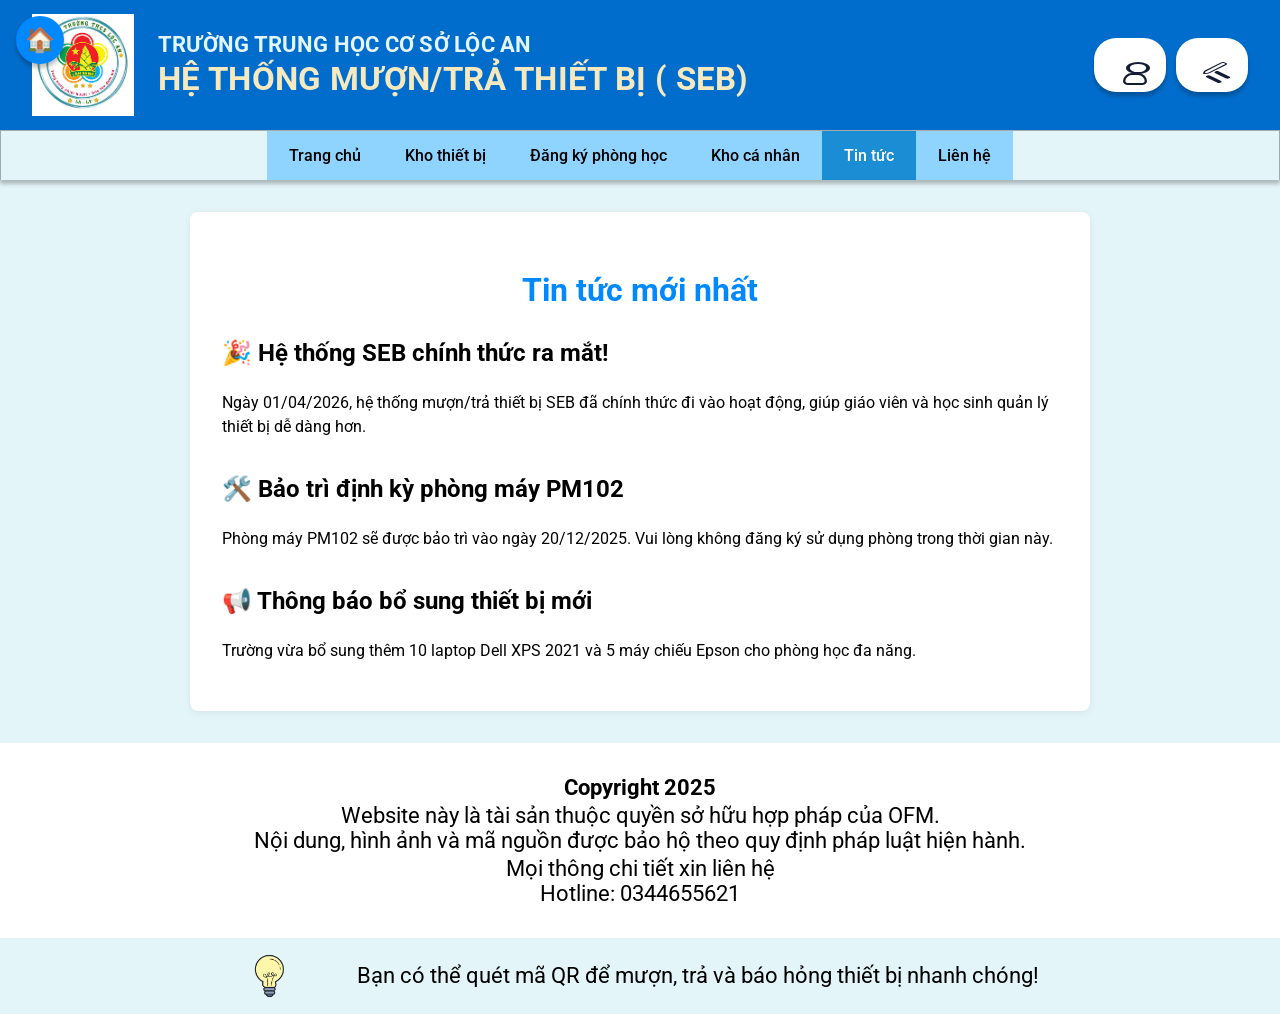
<file: pages/news.html>
﻿<!DOCTYPE html>
<html lang="vi">
<head>
  <meta charset="UTF-8">
  <meta name="viewport" content="width=device-width, initial-scale=1.0">
  <title>Tin tức - Hệ Thống Mượn/Trả Thiết Bị SEB</title>
  <link rel="preconnect" href="https://fonts.googleapis.com">
  <link rel="preconnect" href="https://fonts.gstatic.com" crossorigin>
  <link href="https://fonts.googleapis.com/css2?family=Roboto:wght@400;500;700&display=swap" rel="stylesheet">
  <link rel="stylesheet" href="../css/styles.css">
</head>
<body>
  <a href="../index.html" class="home-btn" title="Trang chủ">🏠</a>
  <header class="banner" aria-label="Banner">
    <div class="banner__logo" aria-hidden="true">
      <img src="../image/figma/logo.png" alt="Logo Trường">
    </div>
    <div class="banner__titles">
      <p class="banner__school">TRƯỜNG TRUNG HỌC CƠ SỞ LỘC AN</p>
      <p class="banner__name">HỆ THỐNG MƯỢN/TRẢ THIẾT BỊ ( SEB)</p>
    </div>
    <div class="banner__actions" aria-label="Hành động">
      <a href="login.html" class="banner__action" type="button" aria-label="Đăng nhập">
        <span class="icon icon--user" aria-hidden="true">
          <img class="icon__v" src="../image/figma/v9.svg" alt="">
          <img class="icon__v" src="../image/figma/v10.svg" alt="">
        </span>
      </a>
      <button class="banner__action" type="button" aria-label="Tùy chỉnh">
        <span class="icon icon--brush" aria-hidden="true">
          <img class="icon__v" src="../image/figma/v7.svg" alt="">
          <img class="icon__v" src="../image/figma/v8.svg" alt="">
        </span>
      </button>
    </div>
  </header>
  <nav class="navbar">
    <button class="navbar__toggle" aria-label="Menu" type="button">☰ Menu</button>
    <div class="navbar__tabs">
      <a class="tab" href="../index.html" data-tab="home">Trang chủ</a>
      <a class="tab" href="kho.html" data-tab="inventory">Kho thiết bị</a>
      <a class="tab" href="dang-ky-phong-hoc.html" data-tab="rooms">Đăng ký phòng học</a>
      <a class="tab" href="kho-ca-nhan.html" data-tab="personal">Kho cá nhân</a>
      <a class="tab tab--active" href="news.html" data-tab="news">Tin tức</a>
      <a class="tab" href="contact.html" data-tab="contact">Liên hệ</a>
    </div>
  </nav>
  <main style="max-width: 900px; margin: 2rem auto; background: #fff; border-radius: 0.5rem; box-shadow: 0 2px 8px #0001; padding: 2rem;">
    <h1 style="text-align:center; color: var(--banner-blue);">Tin tức mới nhất</h1>
    <article style="margin-bottom:2rem;">
      <h2>🎉 Hệ thống SEB chính thức ra mắt!</h2>
      <p>Ngày 01/04/2026, hệ thống mượn/trả thiết bị SEB đã chính thức đi vào hoạt động, giúp giáo viên và học sinh quản lý thiết bị dễ dàng hơn.</p>
    </article>
    <article style="margin-bottom:2rem;">
      <h2>🛠️ Bảo trì định kỳ phòng máy PM102</h2>
      <p>Phòng máy PM102 sẽ được bảo trì vào ngày 20/12/2025. Vui lòng không đăng ký sử dụng phòng trong thời gian này.</p>
    </article>
    <article>
      <h2>📢 Thông báo bổ sung thiết bị mới</h2>
      <p>Trường vừa bổ sung thêm 10 laptop Dell XPS 2021 và 5 máy chiếu Epson cho phòng học đa năng.</p>
    </article>
  </main>
  <footer class="copyright" style="margin-top: 2rem;">
    <p><strong>Copyright 2025</strong></p>
    <p>Website này là tài sản thuộc quyền sở hữu hợp pháp của OFM.<br>Nội dung, hình ảnh và mã nguồn được bảo hộ theo quy định pháp luật hiện hành.</p>
    <p>Mọi thông chi tiết xin liên hệ<br>Hotline: 0344655621</p>
  </footer>
  <div class="footer-note">
    <div class="footer-note-icon">
      <img src="../image/figma/icon-idea.png" alt="Idea icon">
    </div>
    <div class="footer-note-text">Bạn có thể quét mã QR để mượn, trả và báo hỏng thiết bị nhanh chóng!</div>
  </div>
  <script src="../js/auth.js" defer></script>
  <script src="../js/main.js" defer></script>
</body>
</html>
</file>
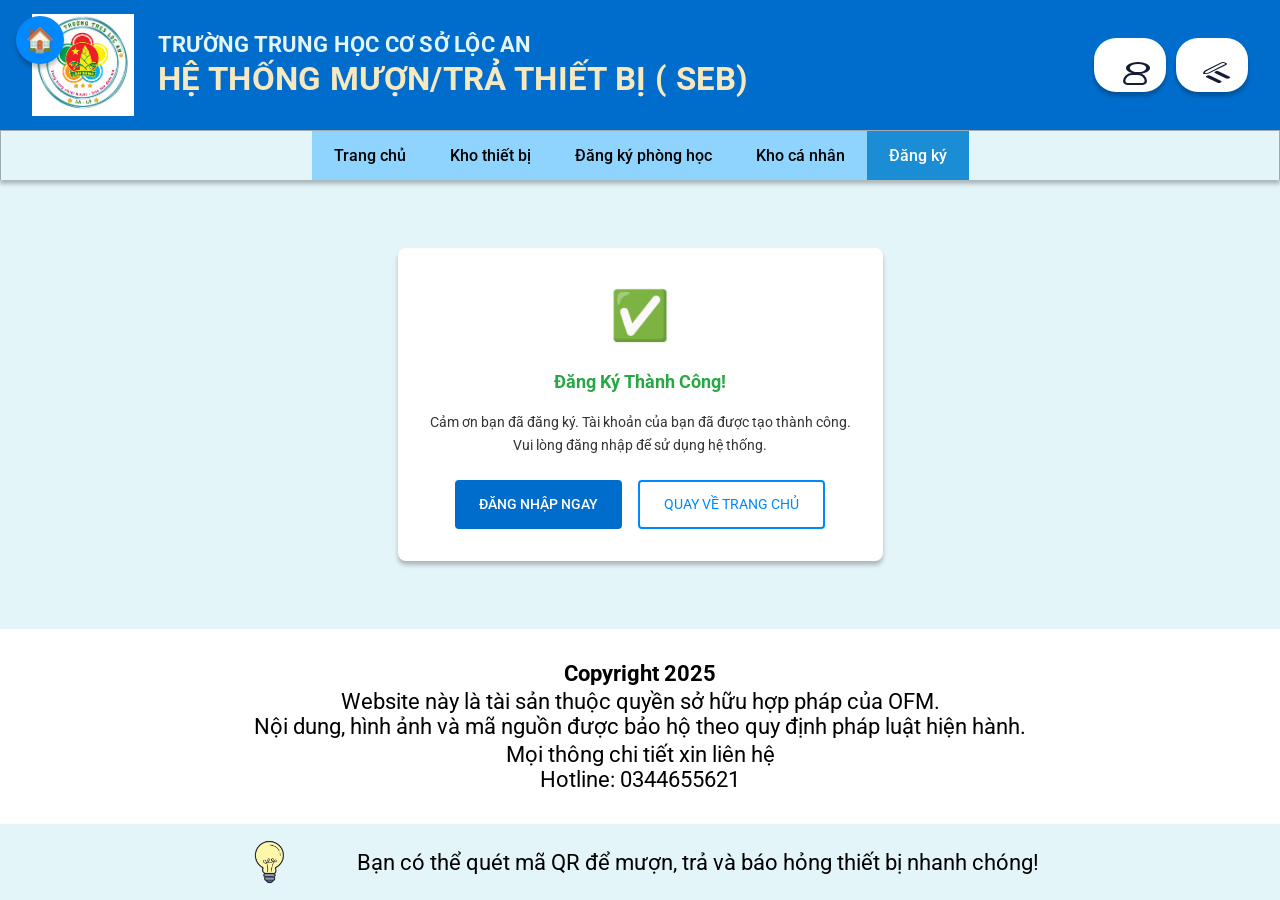
<file: pages/signup-done.html>
﻿<!DOCTYPE html>
<html lang="vi">
<head>
  <meta charset="UTF-8">
  <meta name="viewport" content="width=device-width, initial-scale=1.0">
  <title>Đăng Ký Thành Công - Hệ Thống Mượn/Trả Thiết Bị SEB</title>
  <link rel="preconnect" href="https://fonts.googleapis.com">
  <link rel="preconnect" href="https://fonts.gstatic.com" crossorigin>
  <link href="https://fonts.googleapis.com/css2?family=Roboto:wght@400;500;700&display=swap" rel="stylesheet">
  <!-- Link CSS chung từ thư mục css -->
  <link rel="stylesheet" href="../css/styles.css">
  <style>
    .success-container {
      display: flex;
      flex-direction: column;
      align-items: center;
      justify-content: center;
      flex: 1;
      gap: 2rem;
      padding: 2rem;
    }

    .success-message {
      background-color: var(--white);
      padding: 2rem;
      border-radius: 0.5rem;
      box-shadow: var(--shadow);
      text-align: center;
      max-width: 40rem;
    }

    .success-icon {
      font-size: 3rem;
      margin-bottom: 1rem;
    }

    .success-title {
      font-size: var(--fs-xl);
      font-weight: 700;
      color: #28a745;
      margin-bottom: 1rem;
    }

    .success-text {
      font-size: var(--fs-base);
      color: var(--text-primary);
      margin-bottom: 1.5rem;
      line-height: 1.6;
    }

    .success-buttons {
      display: flex;
      gap: 1rem;
      justify-content: center;
      flex-wrap: wrap;
    }

    .btn-primary,
    .btn-secondary {
      padding: 0.75rem 1.5rem;
      font-size: var(--fs-base);
      border: none;
      border-radius: 0.25rem;
      cursor: pointer;
      text-decoration: none;
      display: inline-flex;
      align-items: center;
      justify-content: center;
      transition: opacity 0.3s ease;
    }

    .btn-secondary {
      background-color: var(--white);
      color: var(--banner-blue);
      border: 2px solid var(--banner-blue);
    }

    .btn-secondary:hover {
      opacity: 0.8;
    }

    @media (max-width: 37.5rem) {
      .success-container {
        padding: 1rem;
      }

      .success-message {
        padding: 1.5rem;
      }

      .success-title {
        font-size: var(--fs-lg);
      }

      .success-buttons {
        flex-direction: column;
      }

      .btn-primary,
      .btn-secondary {
        width: 100%;
      }
    }
  </style>
</head>
<body>
  <div class="page">
    <!-- Nút trang chủ ở góc trên bên trái -->
    <a href="../index.html" class="home-btn" title="Trang chủ">🏠</a>

    <!-- Banner (pháº§n header) -->

        <header class="banner" aria-label="Banner">
      <div class="banner__logo" aria-hidden="true">
        <img src="../image/figma/logo.png" alt="Logo Trường">
      </div>

      <div class="banner__titles">
        <p class="banner__school">TRƯỜNG TRUNG HỌC CƠ SỞ LỘC AN</p>
        <p class="banner__name">HỆ THỐNG MƯỢN/TRẢ THIẾT BỊ ( SEB)</p>
      </div>

      <div class="banner__actions" aria-label="Hành động">
        <a href="login.html" class="banner__action" type="button" aria-label="Đăng nhập">
          <span class="icon icon--user" aria-hidden="true">
            <img class="icon__v" src="../image/figma/v9.svg" alt="">
            <img class="icon__v" src="../image/figma/v10.svg" alt="">
          </span>
        </a>
        <button class="banner__action" type="button" aria-label="Tùy chỉnh">
          <span class="icon icon--brush" aria-hidden="true">
            <img class="icon__v" src="../image/figma/v7.svg" alt="">
            <img class="icon__v" src="../image/figma/v8.svg" alt="">
          </span>
        </button>
      </div>
    </header>

    <!-- Thanh điều hướng -->
    <nav class="navbar">
      <button class="navbar__toggle" aria-label="Menu" type="button">☰ Menu</button>
      <div class="navbar__tabs">
        <a class="tab" href="../index.html" data-tab="home">Trang chủ</a>
        <a class="tab" href="kho.html" data-tab="inventory">Kho thiết bị</a>
        <a class="tab" href="dang-ky-phong-hoc.html" data-tab="rooms">Đăng ký phòng học</a>
        <a class="tab" href="kho-ca-nhan.html" data-tab="personal">Kho cá nhân</a>
        <a class="tab tab--active" href="signup.html" data-tab="signup">Đăng ký</a>
      </div>
    </nav>

    <!-- Main Content -->
    <main class="success-container">
      <div class="success-message">
        <div class="success-icon">✅</div>
        <h1 class="success-title">Đăng Ký Thành Công!</h1>
        <p class="success-text">
          Cảm ơn bạn đã đăng ký. Tài khoản của bạn đã được tạo thành công.<br>
          Vui lòng đăng nhập để sử dụng hệ thống.
        </p>
        <div class="success-buttons">
          <a href="login.html" class="btn-primary">ĐĂNG NHẬP NGAY</a>
          <a href="../index.html" class="btn-secondary">QUAY VỀ TRANG CHỦ</a>
        </div>
      </div>
    </main>

    <!-- Copyright -->
    <footer class="copyright">
      <p><strong>Copyright 2025</strong></p>
      <p>Website này là tài sản thuộc quyền sở hữu hợp pháp của OFM.<br>
        Nội dung, hình ảnh và mã nguồn được bảo hộ theo quy định pháp luật hiện hành.</p>
      <p>Mọi thông chi tiết xin liên hệ<br>
        Hotline: 0344655621</p>
    </footer>

    <!-- Note Section -->
    <div class="footer-note">
      <div class="footer-note-icon">
        <img src="../image/figma/icon-idea.png" alt="Idea icon">
      </div>
      <div class="footer-note-text">Bạn có thể quét mã QR để mượn, trả và báo hỏng thiết bị nhanh chóng!</div>
    </div>
  </div>
  <script src="../js/auth.js" defer></script>
  <script src="../js/main.js" defer></script>
</body>
</html>
</file>
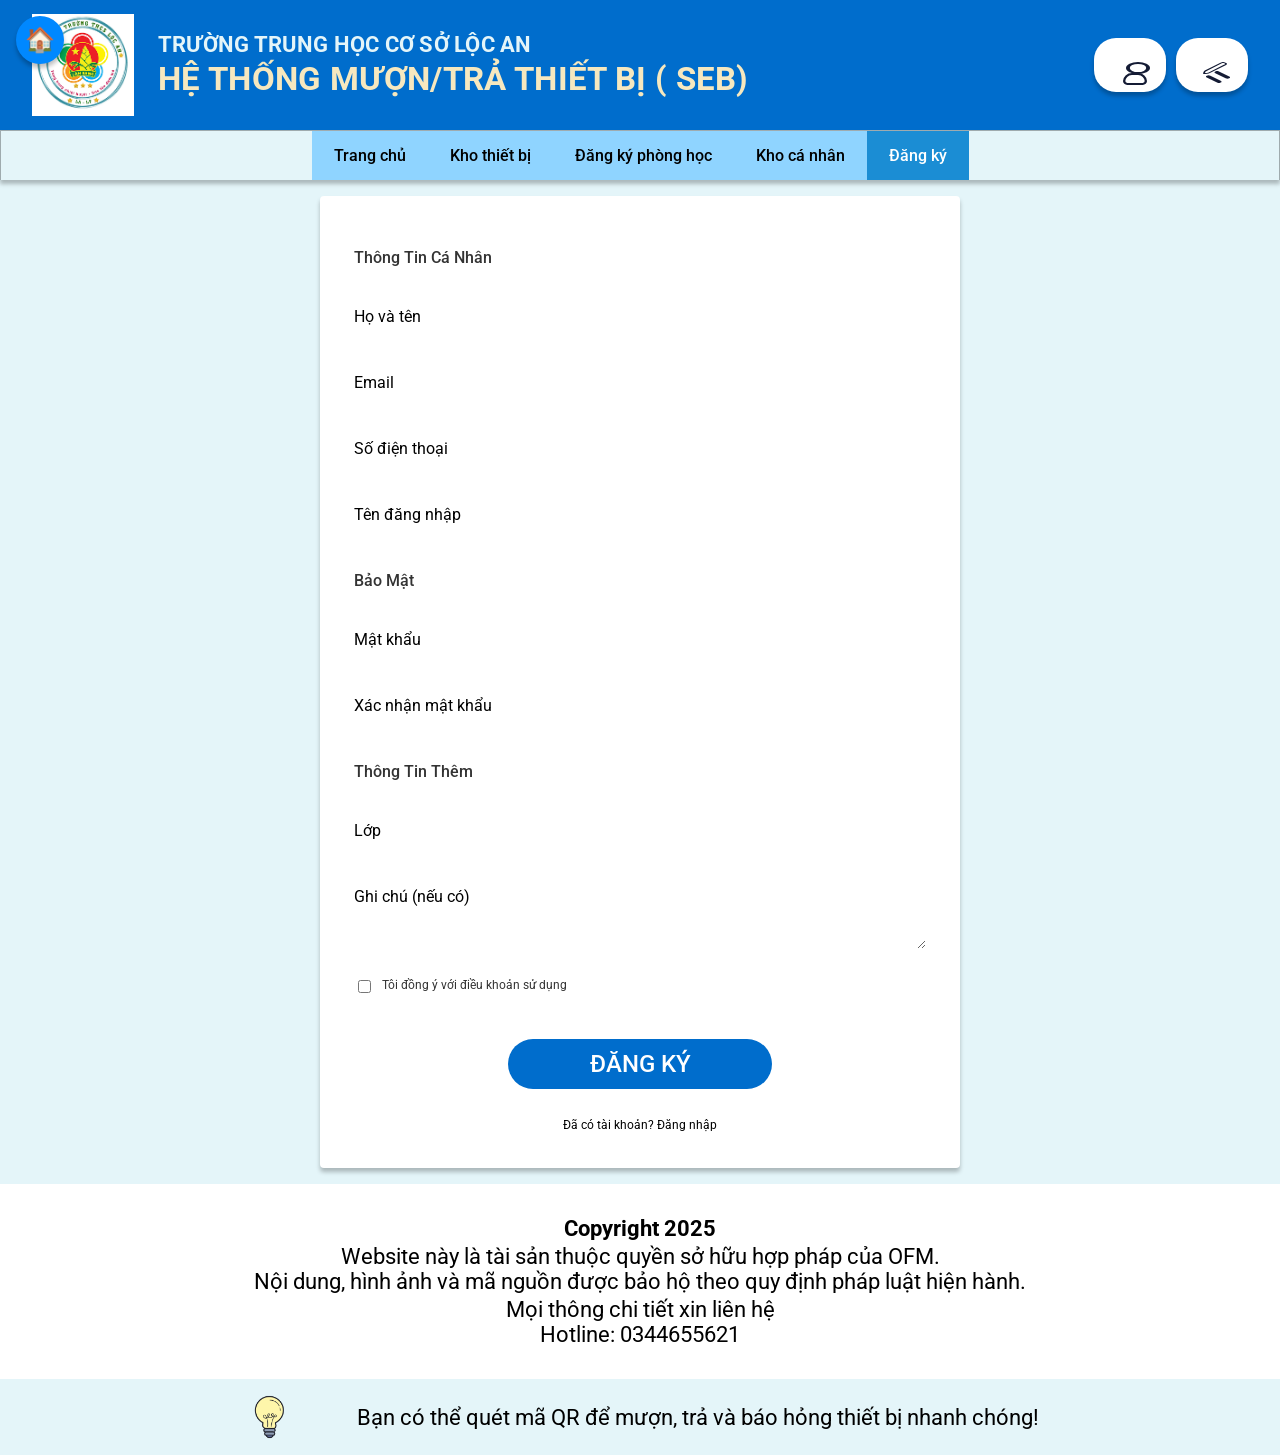
<file: pages/signup.html>
﻿<!DOCTYPE html>
<html lang="vi">
<head>
  <meta charset="UTF-8">
  <meta name="viewport" content="width=device-width, initial-scale=1.0">
  <title>Đăng Ký - Hệ Thống Mượn/Trả Thiết Bị SEB</title>
  <link rel="preconnect" href="https://fonts.googleapis.com">
  <link rel="preconnect" href="https://fonts.gstatic.com" crossorigin>
  <link href="https://fonts.googleapis.com/css2?family=Roboto:wght@400;500;700&display=swap" rel="stylesheet">
  <!-- Link CSS chung từ thư mục css -->
  <link rel="stylesheet" href="../css/styles.css">
  <style>
    .signup-container {
      display: flex;
      align-items: flex-start;
      justify-content: center;
      padding: 1rem;
      flex: 1;
      min-height: auto;
    }

    .signup-form {
      background-color: var(--white);
      padding: 2.125rem;
      box-shadow: var(--shadow);
      border-radius: 0.25rem;
      width: 100%;
      max-width: 40rem;
      display: flex;
      flex-direction: column;
      gap: 0.6875rem;
    }

    .form-input {
      width: 100%;
      padding: 1.125rem 0;
      border: none;
      border-bottom: 1px solid var(--border-color);
      background: transparent;
      font-size: var(--fs-md);
      color: var(--text-secondary);
      font-family: inherit;
    }

    .form-input::placeholder {
      color: var(--text-secondary);
    }

    .form-input:focus {
      outline: none;
      border-bottom-color: var(--banner-blue);
    }

    textarea.form-input {
      resize: vertical;
      min-height: 5rem;
    }

    .form-checkbox {
      display: flex;
      align-items: flex-start;
      gap: 0.5rem;
      margin: 1rem 0;
    }

    .form-checkbox input[type="checkbox"] {
      margin-top: 0.25rem;
      cursor: pointer;
    }

    .form-checkbox label {
      font-size: var(--fs-sm);
      color: var(--text-primary);
      cursor: pointer;
    }

    .form-checkbox a {
      color: var(--text-light);
      text-decoration: none;
    }

    .form-checkbox a:hover {
      text-decoration: underline;
    }

    .btn-container {
      display: flex;
      justify-content: center;
      margin-top: 1rem;
    }

    .btn-primary {
      width: 100%;
      max-width: 16.5rem;
      padding: 0.6875rem 1.125rem;
    }

    .form-section-title {
      font-size: var(--fs-lg);
      font-weight: 500;
      color: var(--text-primary);
      margin-top: 1rem;
      margin-bottom: 0.5rem;
    }

    @media (max-width: 37.5rem) {
      .signup-form {
        padding: 1rem;
      }

      .form-input {
        padding: 0.75rem 0;
        font-size: var(--fs-sm);
      }

      .form-section-title {
        font-size: var(--fs-base);
      }
    }
  </style>
</head>
<body>
  <div class="page">
    <!-- Nút trang chủ ở góc trên bên trái -->
    <a href="../index.html" class="home-btn" title="Trang chủ">🏠</a>

    <!-- Banner (pháº§n header) -->

        <header class="banner" aria-label="Banner">
      <div class="banner__logo" aria-hidden="true">
        <img src="../image/figma/logo.png" alt="Logo Trường">
      </div>

      <div class="banner__titles">
        <p class="banner__school">TRƯỜNG TRUNG HỌC CƠ SỞ LỘC AN</p>
        <p class="banner__name">HỆ THỐNG MƯỢN/TRẢ THIẾT BỊ ( SEB)</p>
      </div>

      <div class="banner__actions" aria-label="Hành động">
        <a href="login.html" class="banner__action" type="button" aria-label="Đăng nhập">
          <span class="icon icon--user" aria-hidden="true">
            <img class="icon__v" src="../image/figma/v9.svg" alt="">
            <img class="icon__v" src="../image/figma/v10.svg" alt="">
          </span>
        </a>
        <button class="banner__action" type="button" aria-label="Tùy chỉnh">
          <span class="icon icon--brush" aria-hidden="true">
            <img class="icon__v" src="../image/figma/v7.svg" alt="">
            <img class="icon__v" src="../image/figma/v8.svg" alt="">
          </span>
        </button>
      </div>
    </header>

    <!-- Thanh điều hướng -->
    <nav class="navbar">
      <button class="navbar__toggle" aria-label="Menu" type="button">☰ Menu</button>
      <div class="navbar__tabs">
        <a class="tab" href="../index.html" data-tab="home">Trang chủ</a>
        <a class="tab" href="kho.html" data-tab="inventory">Kho thiết bị</a>
        <a class="tab" href="dang-ky-phong-hoc.html" data-tab="rooms">Đăng ký phòng học</a>
        <a class="tab" href="kho-ca-nhan.html" data-tab="personal">Kho cá nhân</a>
        <a class="tab tab--active" href="signup.html" data-tab="signup">Đăng ký</a>
      </div>
    </nav>

    <!-- Main Content -->
    <main class="signup-container">
      <form class="signup-form">
        <div class="form-section-title">Thông Tin Cá Nhân</div>
        
        <div class="form-group">
          <input type="text" class="form-input" placeholder="Họ và tên" required>
        </div>

        <div class="form-group">
          <input type="email" class="form-input" placeholder="Email" required>
        </div>

        <div class="form-group">
          <input type="tel" class="form-input" placeholder="Số điện thoại" required>
        </div>

        <div class="form-group">
          <input type="text" class="form-input" placeholder="Tên đăng nhập" required>
        </div>

        <div class="form-section-title">Bảo Mật</div>

        <div class="form-group">
          <input type="password" class="form-input" placeholder="Mật khẩu" required>
        </div>

        <div class="form-group">
          <input type="password" class="form-input" placeholder="Xác nhận mật khẩu" required>
        </div>

        <div class="form-section-title">Thông Tin Thêm</div>

        <div class="form-group">
          <input type="text" class="form-input" placeholder="Lớp" required>
        </div>

        <div class="form-group">
          <textarea class="form-input" placeholder="Ghi chú (nếu có)"></textarea>
        </div>

        <div class="form-checkbox">
          <input type="checkbox" id="terms" required>
          <label for="terms">
            Tôi đồng ý với <a href="#">điều khoản sử dụng</a>
          </label>
        </div>

        <div class="btn-container">
          <button type="submit" class="btn-primary">ĐĂNG KÝ</button>
        </div>

        <div style="text-align: center; margin-top: 1rem; font-size: var(--fs-sm);">
          Đã có tài khoản? <a href="login.html" style="color: var(--text-light); text-decoration: none;">Đăng nhập</a>
        </div>
      </form>
    </main>

    <!-- Copyright -->
    <footer class="copyright">
      <p><strong>Copyright 2025</strong></p>
      <p>Website này là tài sản thuộc quyền sở hữu hợp pháp của OFM.<br>
        Nội dung, hình ảnh và mã nguồn được bảo hộ theo quy định pháp luật hiện hành.</p>
      <p>Mọi thông chi tiết xin liên hệ<br>
        Hotline: 0344655621</p>
    </footer>

    <!-- Note Section -->
    <div class="footer-note">
      <div class="footer-note-icon">
        <img src="../image/figma/icon-idea.png" alt="Idea icon">
      </div>
      <div class="footer-note-text">Bạn có thể quét mã QR để mượn, trả và báo hỏng thiết bị nhanh chóng!</div>
    </div>
  </div>

  <script src="../js/auth.js" defer></script>
  <script src="../js/main.js" defer></script>
  <script>
    // Handle form submission
    document.querySelector('form').addEventListener('submit', (e) => {
      e.preventDefault();
      alert('Đăng ký chức năng (demo)');
    });
  </script>
</body>
</html>
</file>
<file: css/styles.css>
﻿/* ============================================================================
   MOBILE FIRST CSS - rem units only (Chá»‰ sá»­ dá»¥ng rem, khÃ´ng dÃ¹ng px)
   Base font-size: 16px (1rem = 16px)
   ============================================================================ */

:root {
  /* Color tokens */
  --bg: #E4F5F9;
  --banner-blue: #0088FF;
  --banner-title: #F6E8BF;
  --banner-subtitle: #E4F5F9;
  
  --tab-active: #1B8DD4;
  --tab-inactive: #8FD4FF;
  
  --card-stat: #BCE2EF;
  --section-bar: rgba(1, 139, 251, 0.29);
  --section-title: #015AFF;
  
  --surface: #FFFFFF;
  --muted: #EDEDED;
  --border: rgba(0, 0, 0, 0.3);
  
  --shadow: 0 0.25rem 0.25rem rgba(0, 0, 0, 0.25);
  
  /* Spacing (mobile-first base) */
  --sp-xs: 0.5rem;
  --sp-sm: 0.75rem;
  --sp-md: 1rem;
  --sp-lg: 1.5rem;
  --sp-xl: 2rem;
  
  /* Typography - MOBILE DEFAULT */
  --fs-sm: 0.75rem;
  --fs-base: 0.875rem;
  --fs-lg: 1rem;
  --fs-xl: 1.125rem;
  --fs-2xl: 1.375rem; /* Giảm từ 2rem xuống 22px cho mobile */
  --fs-3xl: 1.625rem; /* Giảm từ 2.25rem xuống 26px cho mobile */
  --fs-stat: 2.25rem;
  --white: #FFF;
  --text-primary: #333;
}

/* Typography Responsive Overrides */
@media (min-width: 56.25rem) {
  :root {
    --fs-2xl: 2rem;
    --fs-3xl: 2.25rem;
    --fs-stat: 3.25rem;
  }
}

/* ============================================================================
   GLOBAL
   ============================================================================ */

*,
*::before,
*::after {
  box-sizing: border-box;
}

html { font-size: 16px; scroll-behavior: smooth; }

body {
  margin: 0;
  padding: 0;
  background: var(--bg);
  color: #000;
  font-family: Roboto, system-ui, -apple-system, "Segoe UI", Arial, sans-serif;
  line-height: 1.5;
  min-height: 100vh;
}

img {
  max-width: 100%;
  height: auto;
  display: block;
}



/* ============================================================================
   CONTAINER & LAYOUT
   ============================================================================ */

main.container { width: 100%; max-width: 90rem; margin: 0 auto; display: flex; flex-direction: column; padding: 0; }



/* ============================================================================
   HEADER / BANNER
   ============================================================================ */

.banner {
  width: 100%;
  padding: 0.75rem 1rem;
  background: linear-gradient(90deg, rgba(0,0,0,0.2), rgba(0,0,0,0.2)), var(--banner-blue);
  display: flex;
  flex-direction: column;
  align-items: center;
  text-align: center;
  gap: 0.75rem;
}

.banner__logo { width: 4.75rem; height: 4.75rem; flex-shrink: 0; }
.banner__logo img { width: 100%; height: 100%; object-fit: contain; }

.banner__titles {
  flex: 1 1 auto;
  min-width: 0;
  text-align: center;
  line-height: 1.1;
}

.banner__school {
  font-family: Roboto, system-ui, -apple-system, "Segoe UI", Arial, sans-serif;
  font-weight: 700;
  font-size: clamp(0.875rem, 2.6vw, 1.25rem);
  color: var(--banner-subtitle);
  margin: 0;
  letter-spacing: 0.01em;
}

.banner__name {
  font-family: Roboto, system-ui, -apple-system, "Segoe UI", Arial, sans-serif;
  font-weight: 700;
  font-size: clamp(1.25rem, 4vw, 2.25rem);
  color: var(--banner-title);
  margin: 0.25rem 0 0 0;
  line-height: 1.15;
  letter-spacing: 0.01em;
}

.banner__actions {
  display: none;
  gap: 0.5rem;
  flex: 0 0 auto;
}

.banner__action {
  width: 4.25rem;
  height: 3.25rem;
  border: 0;
  background: var(--surface);
  border-radius: 1.25rem;
  padding: 0;
  display: inline-grid;
  place-items: center;
  cursor: pointer;
  box-shadow: var(--shadow);
}

.banner__action > img {
  width: 1.5rem;
  height: 1.5rem;
  object-fit: contain;
}



/* ============================================================================
   NAVBAR / TABS
   ============================================================================ */

.navbar {
  width: 100%;
  background: var(--bg);
  border-top: 0.0625rem solid var(--border);
  border-left: 0.0625rem solid var(--border);
  border-right: 0.0625rem solid var(--border);
  box-shadow: var(--shadow);
  padding: var(--sp-sm) 0;
}

/* Nút bấm Menu Mobile */
.navbar__toggle {
  display: block; width: 100%; padding: var(--sp-md); background: var(--banner-blue);
  color: white; border: none; text-align: right; font-size: 1.2rem; cursor: pointer;
}

.navbar__tabs {
  display: none; /* Mặc định ẩn trên mobile */
  flex-direction: column; width: 100%;
}

.navbar__tabs.is-active { display: flex; } /* Hiện khi JS toggle */

.tab { padding: 1rem; background: var(--tab-inactive); text-decoration: none; color: #000; font-weight: 500; border-bottom: 1px solid rgba(0,0,0,0.1); }

.tab:hover {
  opacity: 0.9;
}

.tab--active {
  background: var(--tab-active);
  color: #fff;
}



/* ============================================================================
   SEARCH
   ============================================================================ */

.search { margin: var(--sp-lg) auto 0; width: 90%; max-width: 47rem; background: var(--surface); height: 3.5rem; border-radius: 2rem; display: flex; align-items: center; padding: 0 1.2rem; gap: 1rem; box-shadow: var(--shadow); }

.search__left {
  display: flex;
  align-items: center;
  justify-content: center;
  flex-shrink: 0;
}

.search__left > img {
  width: 1.5rem;
  height: 1.5rem;
}

.search__input {
  flex: 1 1 auto;
  border: 0;
  outline: none;
  font: inherit;
  font-size: var(--fs-lg);
  line-height: 1.5rem;
  font-weight: 500;
  text-align: center;
  background: transparent;
  color: #000;
  min-width: 0;
}

.search__input::placeholder {
  color: #999;
}

.search__actions {
  display: flex;
  gap: 1.875rem;
  align-items: center;
  flex-shrink: 0;
}

.search__btn {
  border: 0;
  background: transparent;
  padding: 0;
  width: 1.5rem;
  height: 1.5rem;
  cursor: pointer;
  display: grid;
  place-items: center;
  transition: opacity 0.2s;
}

.search__btn:hover {
  opacity: 0.7;
}

.search__btn > img {
  width: 1.5rem;
  height: 1.5rem;
}



/* ============================================================================
   STATS SECTION
   ============================================================================ */

.stats {
  margin: var(--sp-lg) 0 0 0;
  background: var(--surface);
  padding: 2.0625rem var(--sp-md);
  width: 100%;
}

.stats__grid {
  display: grid;
  grid-template-columns: 1fr;
  gap: 1.4375rem;
  justify-items: stretch;
}

.stat-card {
  background: var(--card-stat);
  border-radius: 1.3125rem;
  display: flex;
  flex-direction: column;
  justify-content: center;
  align-items: center;
  padding: 0.6875rem var(--sp-md);
  overflow: hidden;
  min-height: 8.1875rem;
}

.stat-card__label {
  margin: 0;
  font-size: var(--fs-xl);
  line-height: 2.25rem;
  font-weight: 400;
  text-align: center;
}

.stat-card__value {
  margin: 0;
  font-family: "UTM Americana", "Times New Roman", serif;
  font-size: var(--fs-stat);
  line-height: 1;
}



/* ============================================================================
   SECTION TITLES
   ============================================================================ */

.recent-section {
  width: 100%;
}

.section-title { background: var(--section-bar); padding: 0.7rem 0; margin: 1rem 0; width: 100%; }

.section-title__inner {
  display: flex;
  gap: 3rem;
  align-items: center;
  justify-content: center;
  padding: 0 var(--sp-md);
}

.section-title__icon {
  width: 1.875rem;
  height: 1.875rem;
  object-fit: contain;
  flex-shrink: 0;
}

.section-title__text { font-size: var(--fs-xl); color: var(--section-title); font-weight: 700; text-align: center; margin: 0; }



/* ============================================================================
   RECENT PRODUCTS CAROUSEL (Horizontal Scroll)
   ============================================================================ */

.recent { display: flex; gap: 1rem; padding: 0 var(--sp-md) 1rem; overflow-x: auto; scroll-snap-type: x mandatory; width: 100%; scroll-behavior: smooth; -webkit-overflow-scrolling: touch; scrollbar-width: thin; }

/* Custom scrollbar for Chrome/Safari */
.recent::-webkit-scrollbar {
  height: 0.5rem;
}

.recent::-webkit-scrollbar-track {
  background: transparent;
}

.recent::-webkit-scrollbar-thumb {
  background: var(--banner-blue);
  border-radius: 0.25rem;
}

.recent::-webkit-scrollbar-thumb:hover {
  background: #0066CC;
}

/* Carousel Controls (NÃºt Ä‘iá»u hÆ°á»›ng carousel) */
.carousel-controls {
  display: flex;
  justify-content: center;
  gap: 1rem;
  padding: 1rem var(--sp-md) 0.5rem;
  z-index: 10;
}

.carousel-btn {
  padding: 0.5rem 1rem;
  background-color: var(--banner-blue);
  color: var(--white);
  border: none;
  border-radius: 0.25rem;
  font-size: var(--fs-sm);
  font-weight: 500;
  cursor: pointer;
  transition: all 0.3s ease;
  box-shadow: var(--shadow);
}

.carousel-btn:hover {
  background-color: #0066CC;
  transform: translateY(-0.125rem);
  box-shadow: 0 0.5rem 1rem rgba(0, 136, 255, 0.3);
}

.carousel-btn:active {
  transform: translateY(0);
  box-shadow: 0 0.25rem 0.5rem rgba(0, 136, 255, 0.2);
}

.carousel-btn--prev,
.carousel-btn--next {
  min-width: 8rem;
}

.recent-card { min-width: 85vw; scroll-snap-align: center; background: var(--surface); display: grid; grid-template-columns: 100px 1fr; gap: 1rem; padding: 1rem; box-shadow: var(--shadow); align-items: center; }

.recent-card__img { height: 100px; border: 1px solid #eee; overflow: hidden; background: var(--surface); }

.recent-card__img img {
  width: 100%;
  height: 100%;
  object-fit: cover;
}

.recent-card__meta {
  flex: 1 1 auto;
  display: flex;
  flex-direction: column;
  gap: 0.625rem;
  align-items: stretch;
}

.recent-card__titleWrap {
  background: var(--muted);
  padding: 0.375rem 0;
}

.recent-card__title {
  margin: 0;
  font-size: var(--fs-lg);
  line-height: 1.75rem;
  font-weight: 500;
  text-align: center;
}

.recent-card__timeWrap {
  background: var(--muted);
  height: 2.625rem;
  display: flex;
  align-items: center;
  justify-content: center;
}

.recent-card__time {
  margin: 0;
  font-size: var(--fs-sm);
  line-height: 1.25rem;
  font-weight: 400;
}



/* ============================================================================
   MAINTENANCE SECTION
   ============================================================================ */

.maint {
  display: grid;
  grid-template-rows: auto 1fr;
  gap: 0;
  width: 100%;
}

.maint__list {
  display: flex;
  flex-direction: column;
  gap: 0;
  list-style: none;
  padding: 0;
  margin: 0;
}

.maint-item {
  background: var(--surface);
  display: flex;
  gap: 0.625rem;
  align-items: flex-start;
  padding: 0.625rem 1.25rem;
  border-bottom: 1px solid var(--border);
}

.maint-item:last-child {
  border-bottom: none;
}

.maint-item__icon {
  width: 1.5rem;
  height: 1.5rem;
  object-fit: contain;
  flex-shrink: 0;
  margin-top: 0.125rem;
}

.maint-item__text {
  margin: 0;
  font-size: var(--fs-2xl);
  line-height: 2.5rem;
  font-weight: 500;
  text-align: left;
}



/* ============================================================================
   FOOTER
   ============================================================================ */

footer {
  display: flex;
  flex-direction: column;
  gap: 0;
  width: 100%;
}

.footer {
  background: var(--surface);
  padding: 2rem var(--sp-md);
  text-align: center;
  font-size: var(--fs-xl);
  line-height: 1.5625rem;
}

.footer p {
  margin: 0;
  white-space: pre-wrap;
}

.footer__block {
  margin-top: 0.1875rem;
}

.note {
  padding: 0.625rem;
  display: flex;
  flex-direction: row;
  flex-wrap: nowrap;
  gap: 1rem;
  align-items: center;
  justify-content: center;
}

.note__icon {
  width: 3.5rem;
  height: 3.5rem;
  object-fit: contain;
}

.note__text {
  margin: 0;
  font-size: var(--fs-xl);
  line-height: 2rem;
  text-align: left;
}



/* ============================================================================
   ICON LAYERS (Figma vectors)
   ============================================================================ */

.icon {
  position: relative;
  width: 1.5rem;
  height: 1.5rem;
  display: inline-block;
}

.icon--30 {
  width: 1.875rem;
  height: 1.875rem;
}

.icon__v {
  position: absolute;
  max-width: none;
  width: 100%;
  height: 100%;
  object-fit: contain;
}

/* Icon insets (percentage-based, scale with parent size) */
.icon--mic .icon__v:nth-child(1) { inset: 8.33% 29.17% 33.33% 29.17%; }
.icon--mic .icon__v:nth-child(2) { inset: 45.83% 16.67% 8.33% 16.67%; }

.icon--camera .icon__v:nth-child(1) { inset: 14.58% 8.33%; }
.icon--camera .icon__v:nth-child(2) { inset: 37.5% 33.33% 29.17% 33.33%; }
.icon--camera .icon__v:nth-child(3) { inset: 39.58% 20.83% 60.37% 79.17%; }

.icon--search .icon__v:nth-child(1) { inset: 70.83% 12.5% 12.5% 70.83%; }
.icon--search .icon__v:nth-child(2) { inset: 12.5% 20.83% 20.83% 12.5%; }

.icon--brush .icon__v:nth-child(1) { inset: 12.5%; }
.icon--brush .icon__v:nth-child(2) { inset: 52.08% 52.08% 25% 25%; }

.icon--user .icon__v:nth-child(1) { inset: 12.5% 33.33% 54.17% 33.33%; }
.icon--user .icon__v:nth-child(2) { inset: 58.33% 20.83% 12.5% 20.83%; }

.icon--clock .icon__v:nth-child(1) { inset: 12.5% 12.5% 8.33% 8.33%; }
.icon--clock .icon__v:nth-child(2) { inset: 25% 33.33% 43.75% 43.75%; }
.icon--clock .icon__v:nth-child(3) { inset: 8.33% 8.33% 50% 50%; }

.icon--repair .icon__v:nth-child(1) { inset: 25% 54.17% 54.17% 25%; }
.icon--repair .icon__v:nth-child(2) { inset: 14.58% 68.75% 68.75% 14.58%; }
.icon--repair .icon__v:nth-child(3) { inset: 12.5%; }
.icon--repair .icon__v:nth-child(4) { inset: 49.15% 14.58% 14.58% 49.15%; }



/* ============================================================================
   TABLET / SMALL DESKTOP (600px+)
   ============================================================================ */

@media (min-width: 37.5rem) {
  .banner {
    flex-direction: row;
    gap: var(--sp-xl);
    padding: 0 2rem 0 2rem;
    min-height: 7.6875rem;
  }

  .banner__logo {
    width: 7.0625rem;
    height: 7.0625rem;
    flex-shrink: 0;
  }

  .banner__titles {
    flex: 1 1 auto;
  }

  .banner__actions {
    display: flex;
  }

  /* Nút bấm Menu Mobile */
.navbar__toggle {
  display: block; width: 100%; padding: var(--sp-md); background: var(--banner-blue);
  color: white; border: none; text-align: right; font-size: 1.2rem; cursor: pointer;
}

.navbar__tabs {
  display: none; /* Mặc định ẩn trên mobile */
  flex-direction: column; width: 100%;
}

.navbar__tabs.is-active { display: flex; } /* Hiện khi JS toggle */

  .stats__grid {
    grid-template-columns: repeat(3, 1fr);
    gap: 1.4375rem;
  }

  .recent { display: flex; gap: 1rem; padding: 0 var(--sp-md) 1rem; overflow-x: auto; scroll-snap-type: x mandatory; width: 100%; scroll-behavior: smooth; -webkit-overflow-scrolling: touch; scrollbar-width: thin; }

  .recent-card {
    min-width: 25.9375rem;
  }

  .section-title__inner {
    gap: 3rem;
  }

  .banner__school { font-weight: 700; font-size: var(--fs-xl); color: var(--banner-subtitle); margin: 0; }
.banner__name {
    font-size: 2.25rem;
    line-height: 3rem;
  }

  /* Carousel Controls Responsive */
  .carousel-btn {
    font-size: var(--fs-base);
    min-width: 9rem;
  }
}



/* ============================================================================
   DESKTOP (900px+)
   ============================================================================ */

@media (min-width: 56.25rem) {
  main.container { max-width: 90rem; }
.banner {
    gap: var(--sp-xl);
    padding: 0 2rem 0 2rem;
  }

  /* Nút bấm Menu Mobile */
.navbar__toggle {
  display: block; width: 100%; padding: var(--sp-md); background: var(--banner-blue);
  color: white; border: none; text-align: right; font-size: 1.2rem; cursor: pointer;
}

.navbar__tabs {
  display: none; /* Mặc định ẩn trên mobile */
  flex-direction: column; width: 100%;
}

.navbar__tabs.is-active { display: flex; } /* Hiện khi JS toggle */

  .stats__grid {
    grid-template-columns: repeat(3, 1fr);
  }

  .recent { display: flex; gap: 1rem; padding: 0 var(--sp-md) 1rem; overflow-x: auto; scroll-snap-type: x mandatory; width: 100%; scroll-behavior: smooth; -webkit-overflow-scrolling: touch; scrollbar-width: thin; }

  .stat-card {
    min-height: 8.1875rem;
  }

  .banner__school { font-weight: 700; font-size: var(--fs-xl); color: var(--banner-subtitle); margin: 0; }
.banner__name {
    font-size: 2.25rem;
  }
}



/* ============================================================================
   LARGE DESKTOP (1200px+)
   ============================================================================ */

@media (min-width: 75rem) {
  main.container { max-width: 90rem; }
/* Nút bấm Menu Mobile */
.navbar__toggle {
  display: block; width: 100%; padding: var(--sp-md); background: var(--banner-blue);
  color: white; border: none; text-align: right; font-size: 1.2rem; cursor: pointer;
}

.navbar__tabs {
  display: none; /* Mặc định ẩn trên mobile */
  flex-direction: column; width: 100%;
}

.navbar__tabs.is-active { display: flex; } /* Hiện khi JS toggle */

  .recent { display: flex; gap: 1rem; padding: 0 var(--sp-md) 1rem; overflow-x: auto; scroll-snap-type: x mandatory; width: 100%; scroll-behavior: smooth; -webkit-overflow-scrolling: touch; scrollbar-width: thin; }
}



/* ============================================================================
   PAGES STYLES - Kiá»ƒu dÃ¡ng cho cÃ¡c trang (login, signup, kho, v.v)
   ============================================================================ */

/* Trang chá»©a banner, navbar, ná»™i dung chÃ­nh, copyright vÃ  note */
.page {
  display: flex;
  flex-direction: column;
  min-height: 100vh;
  background-color: var(--bg);
  width: 100%;
  max-width: 90rem;
  margin: 0 auto;
}

/* NÃºt trang chá»§ á»Ÿ gÃ³c trÃªn bÃªn trÃ¡i */
.home-btn {
  position: fixed;
  top: 1rem;
  left: 1rem;
  z-index: 1000;
  width: 3rem;
  height: 3rem;
  background-color: var(--banner-blue);
  color: white;
  border: none;
  border-radius: 50%;
  font-size: 1.5rem;
  cursor: pointer;
  display: flex;
  align-items: center;
  justify-content: center;
  box-shadow: var(--shadow);
  transition: all 0.3s ease;
  text-decoration: none;
  line-height: 1;
}

.home-btn:hover {
  transform: scale(1.1);
  background-color: #0066CC;
}

.home-btn:active {
  transform: scale(0.95);
}


/* Form styles */
.form-container {
  background-color: white;
  padding: 2.125rem;
  box-shadow: var(--shadow);
  border-radius: 0.25rem;
  display: flex;
  flex-direction: column;
  gap: 0.6875rem;
}

.form-group {
  display: flex;
  flex-direction: column;
  gap: 0;
}

.form-input {
  background-color: white;
  border: none;
  border-bottom: 1px solid rgba(0, 0, 0, 0.11);
  padding: 1.125rem 0;
  font-size: 1.375rem;
  color: rgba(0, 0, 0, 0.5);
  width: 100%;
  font-family: inherit;
}

.form-input::placeholder {
  color: rgba(0, 0, 0, 0.5);
}

.form-input:focus {
  outline: none;
  border-bottom-color: var(--banner-blue);
}

/* Form actions (link buttons) */
.form-actions {
  display: flex;
  justify-content: center;
  gap: 0;
  width: 100%;
  padding: 1.25rem 0;
}

.form-actions a,
.form-actions button {
  background: none;
  border: none;
  cursor: pointer;
  padding: 1.25rem 1.375rem;
  font-size: 1.375rem;
  color: #006DCC;
  text-align: center;
  text-decoration: none;
  font-weight: 400;
  transition: text-decoration 0.3s;
}

.form-actions a:hover,
.form-actions button:hover {
  text-decoration: underline;
}

/* NÃºt chÃ­nh (Primary button) */
.btn-primary {
  background: linear-gradient(90deg, rgba(0, 0, 0, 0.2), rgba(0, 0, 0, 0.2)),
    linear-gradient(90deg, var(--banner-blue), var(--banner-blue));
  color: white;
  border: none;
  border-radius: 1.8125rem;
  padding: 0.6875rem 1.125rem;
  font-size: 1.5rem;
  font-weight: 500;
  cursor: pointer;
  text-align: center;
  transition: opacity 0.3s ease;
  font-family: inherit;
}

.btn-primary:hover {
  opacity: 0.9;
}

.btn-primary:active {
  opacity: 0.8;
}

/* Copyright section */
.copyright {
  background-color: white;
  padding: 2rem;
  display: flex;
  flex-direction: column;
  gap: 0.1875rem;
  align-items: center;
  justify-content: center;
  flex-shrink: 0;
  width: 100%;
}

.copyright p {
  font-size: 1.375rem;
  color: black;
  text-align: center;
  line-height: 1.5625rem;
  margin: 0;
}

/* Footer note section */
.footer-note {
  background-color: rgba(255, 255, 255, 0);
  padding: 0.625rem;
  display: flex;
  gap: 3.75rem;
  align-items: center;
  justify-content: center;
  overflow: hidden;
  flex-shrink: 0;
  width: 100%;
}

.footer-note-icon {
  display: flex;
  align-items: center;
  justify-content: center;
  width: 3.5rem;
  height: 3.5rem;
  flex-shrink: 0;
}

.footer-note-icon img {
  max-width: 100%;
  height: auto;
}

.footer-note-text {
  font-size: 1.375rem;
  color: black;
  text-align: center;
  white-space: nowrap;
  font-weight: 400;
}



/* ============================================================================
   RESPONSIVE - Tablet (600px+)
   ============================================================================ */

@media (max-width: 56.25rem) {
  .banner {
    flex-direction: column;
    gap: 1.5rem;
    padding: 1rem;
    min-height: auto;
  }

  .banner__titles {
    width: 100%;
  }

  .banner__school {
    font-size: 1.5rem;
    line-height: 2rem;
  }

  .banner__name {
    font-size: 1.75rem;
    line-height: 2.25rem;
  }

  .banner__actions {
    width: 100%;
    justify-content: center;
  }

  .navbar {
    gap: 1rem;
  }

  .footer-note {
    flex-direction: column;
    gap: 1rem;
  }

  .footer-note-text {
    white-space: normal;
  }
}



/* ============================================================================
   RESPONSIVE - Shared Header/Nav (all pages)
   ============================================================================ */

@media (min-width: 37.5rem) {
  .banner {
    flex-direction: row;
    justify-content: space-between;
    text-align: left;
    gap: 1.5rem;
    padding: 0.875rem 1.75rem;
    min-height: 7.25rem;
  }

  .banner__logo {
    width: 6.25rem;
    height: 6.25rem;
  }

  .banner__titles {
    text-align: left;
  }

  .banner__school {
    font-size: 1.25rem;
  }

  .banner__name {
    font-size: 1.9rem;
  }

  .banner__actions {
    display: flex;
  }

  .navbar {
    padding: 0;
  }

  .navbar__toggle {
    display: none;
  }

  .navbar__tabs {
    display: flex;
    flex-direction: row;
    justify-content: center;
    align-items: stretch;
    gap: 0;
  }

  .tab {
    border: none;
    width: auto;
    padding: 0.875rem 1.25rem;
    font-size: 0.95rem;
    line-height: 1.2;
  }
}

@media (min-width: 56.25rem) {
  .banner {
    padding: 1rem 2.25rem;
    min-height: 8rem;
  }

  .banner__logo {
    width: 6.875rem;
    height: 6.875rem;
  }

  .banner__school {
    font-size: 1.5rem;
  }

  .banner__name {
    font-size: 2.25rem;
  }

  .banner__actions {
    gap: 0.75rem;
  }

  .banner__action {
    width: 4.75rem;
    height: 3.5rem;
    border-radius: 1.5rem;
  }
}

@media (max-width: 37.5rem) {
  .banner {
    padding: 0.5rem;
  }

  .form-container {
    padding: 1rem;
    margin: 0 auto;
    width: 90%;
  }

  .form-input {
    padding: 0.75rem 0;
    font-size: 0.875rem;
  }

  .form-actions a,
  .form-actions button {
    padding: 1rem 0.75rem;
    font-size: 0.875rem;
  }

  .copyright p {
    font-size: 1rem;
  }

  .footer-note-text {
    font-size: 1rem;
  }

  .home-btn {
    top: 0.5rem;
    left: 0.5rem;
    width: 2.5rem;
    height: 2.5rem;
    font-size: 1.25rem;
  }
}



/* ============================================================================
   LOGIN CONTAINER - Mobile First Layout (Flexbox)
   ============================================================================ */

.login-container {
  display: flex;
  flex-direction: column;
  gap: var(--sp-lg);
  padding: var(--sp-lg);
  flex: 1;
  align-items: center;
  justify-content: center;
  width: 100%;
}

.login-illustration {
  width: 100%;
  max-width: 20rem;
  aspect-ratio: 1;
  flex-shrink: 0;
}

.login-illustration > div {
  width: 100%;
  height: 100%;
}

.login-form {
  width: 100%;
  max-width: 25rem;
  flex-shrink: 0;
}

/* Responsive: Tablet+ (600px) - Layout ngang */
@media (min-width: 37.5rem) {
  .login-container {
    flex-direction: row;
    gap: var(--sp-xl);
    padding: var(--sp-xl) var(--sp-lg);
    justify-content: space-between;
    align-items: stretch;
  }

  .login-illustration {
    flex: 0 1 40%;
    max-width: 100%;
  }

  .login-form {
    flex: 0 1 50%;
    max-width: 100%;
  }
}

/* Responsive: Desktop (900px+) */
@media (min-width: 56.25rem) {
  .login-container {
    width: 90rem;
    margin: 0 auto;
    gap: 3rem;
    padding: 2rem;
  }

  .login-illustration {
    flex: 0 1 35%;
  }

  .login-form {
    flex: 0 1 45%;
  }
}



/* ============================================================================
   RESPONSIVE OVERRIDES (Desktop) 
   ============================================================================ */

@media (min-width: 48rem) {
  .tab {
    padding: 0.9375rem 1.5rem;
    font-size: 1rem;
  }

  .stats__grid { grid-template-columns: repeat(3, 1fr); }

  .recent-card { min-width: 26rem; grid-template-columns: 12.6875rem 1fr; }
  .recent-card__img { width: 12.6875rem; height: 10.9375rem; }
}

/* ============================================================================
   FINAL LOCKED HEADER/NAV TOKENS (Figma frames: 390 | 768 | 1024 | 1440)
   ============================================================================ */

:root {
  /* Frame 390 */
  --hd-banner-min-h: 6rem;
  --hd-banner-pad-y: 0.625rem;
  --hd-banner-pad-x: 0.875rem;
  --hd-banner-gap: 0.625rem;

  --hd-logo-size: 4.5rem;

  --hd-school-fs: 0.875rem;
  --hd-school-lh: 1.15;
  --hd-name-fs: 1.25rem;
  --hd-name-lh: 1.15;
  --hd-name-mt: 0.25rem;

  --hd-actions-display: none;
  --hd-actions-gap: 0.5rem;
  --hd-action-w: 4rem;
  --hd-action-h: 3rem;
  --hd-action-radius: 1.125rem;

  --hd-nav-pad-y: 0;
  --hd-tab-py: 0.875rem;
  --hd-tab-px: 1rem;
  --hd-tab-fs: 0.95rem;
}

/* Frame 768 */
@media (min-width: 48rem) {
  :root {
    --hd-banner-min-h: 7.25rem;
    --hd-banner-pad-y: 0.75rem;
    --hd-banner-pad-x: 1.5rem;
    --hd-banner-gap: 1.25rem;

    --hd-logo-size: 5.75rem;

    --hd-school-fs: 1.125rem;
    --hd-name-fs: 1.75rem;

    --hd-actions-display: flex;
    --hd-actions-gap: 0.5rem;
    --hd-action-w: 4.25rem;
    --hd-action-h: 3.25rem;
    --hd-action-radius: 1.25rem;

    --hd-tab-py: 0.875rem;
    --hd-tab-px: 1.125rem;
    --hd-tab-fs: 0.95rem;
  }
}

/* Frame 1024 */
@media (min-width: 64rem) {
  :root {
    --hd-banner-min-h: 7.75rem;
    --hd-banner-pad-y: 0.875rem;
    --hd-banner-pad-x: 2rem;
    --hd-banner-gap: 1.5rem;

    --hd-logo-size: 6.375rem;

    --hd-school-fs: 1.375rem;
    --hd-name-fs: 2.05rem;

    --hd-actions-gap: 0.625rem;
    --hd-action-w: 4.5rem;
    --hd-action-h: 3.375rem;
    --hd-action-radius: 1.375rem;

    --hd-tab-py: 0.9375rem;
    --hd-tab-px: 1.375rem;
    --hd-tab-fs: 1rem;
  }
}

/* Frame 1440 */
@media (min-width: 90rem) {
  :root {
    --hd-banner-min-h: 8.5rem;
    --hd-banner-pad-y: 1rem;
    --hd-banner-pad-x: 2.25rem;
    --hd-banner-gap: 1.75rem;

    --hd-logo-size: 7rem;

    --hd-school-fs: 1.5rem;
    --hd-name-fs: 2.25rem;

    --hd-actions-gap: 0.75rem;
    --hd-action-w: 4.75rem;
    --hd-action-h: 3.5rem;
    --hd-action-radius: 1.5rem;

    --hd-tab-py: 0.9375rem;
    --hd-tab-px: 1.5rem;
    --hd-tab-fs: 1rem;
  }
}

/* Canonical header/nav application (keep this block last) */
.banner {
  min-height: var(--hd-banner-min-h);
  padding: var(--hd-banner-pad-y) var(--hd-banner-pad-x);
  gap: var(--hd-banner-gap);
}

.banner__logo {
  width: var(--hd-logo-size);
  height: var(--hd-logo-size);
}

.banner__titles {
  line-height: 1;
}

.banner__school {
  font-size: var(--hd-school-fs);
  line-height: var(--hd-school-lh);
}

.banner__name {
  margin-top: var(--hd-name-mt);
  font-size: var(--hd-name-fs);
  line-height: var(--hd-name-lh);
}

.banner__actions {
  display: var(--hd-actions-display);
  gap: var(--hd-actions-gap);
}

.banner__action {
  width: var(--hd-action-w);
  height: var(--hd-action-h);
  border-radius: var(--hd-action-radius);
}

.navbar {
  padding: var(--hd-nav-pad-y) 0;
}

.tab {
  padding: var(--hd-tab-py) var(--hd-tab-px);
  font-size: var(--hd-tab-fs);
  line-height: 1.2;
}

@media (max-width: 47.9375rem) {
  .navbar__toggle {
    display: block;
  }

  .navbar__tabs {
    display: none;
    flex-direction: column;
  }

  .navbar__tabs.is-active {
    display: flex;
  }
}

@media (min-width: 48rem) {
  .banner {
    flex-direction: row;
    justify-content: space-between;
    text-align: left;
  }

  .banner__titles {
    text-align: left;
  }

  .navbar__toggle {
    display: none;
  }

  .navbar__tabs {
    display: flex;
    flex-direction: row;
    justify-content: center;
    align-items: stretch;
    gap: 0;
  }

  .tab {
    border: none;
    width: auto;
  }
}
</file>
